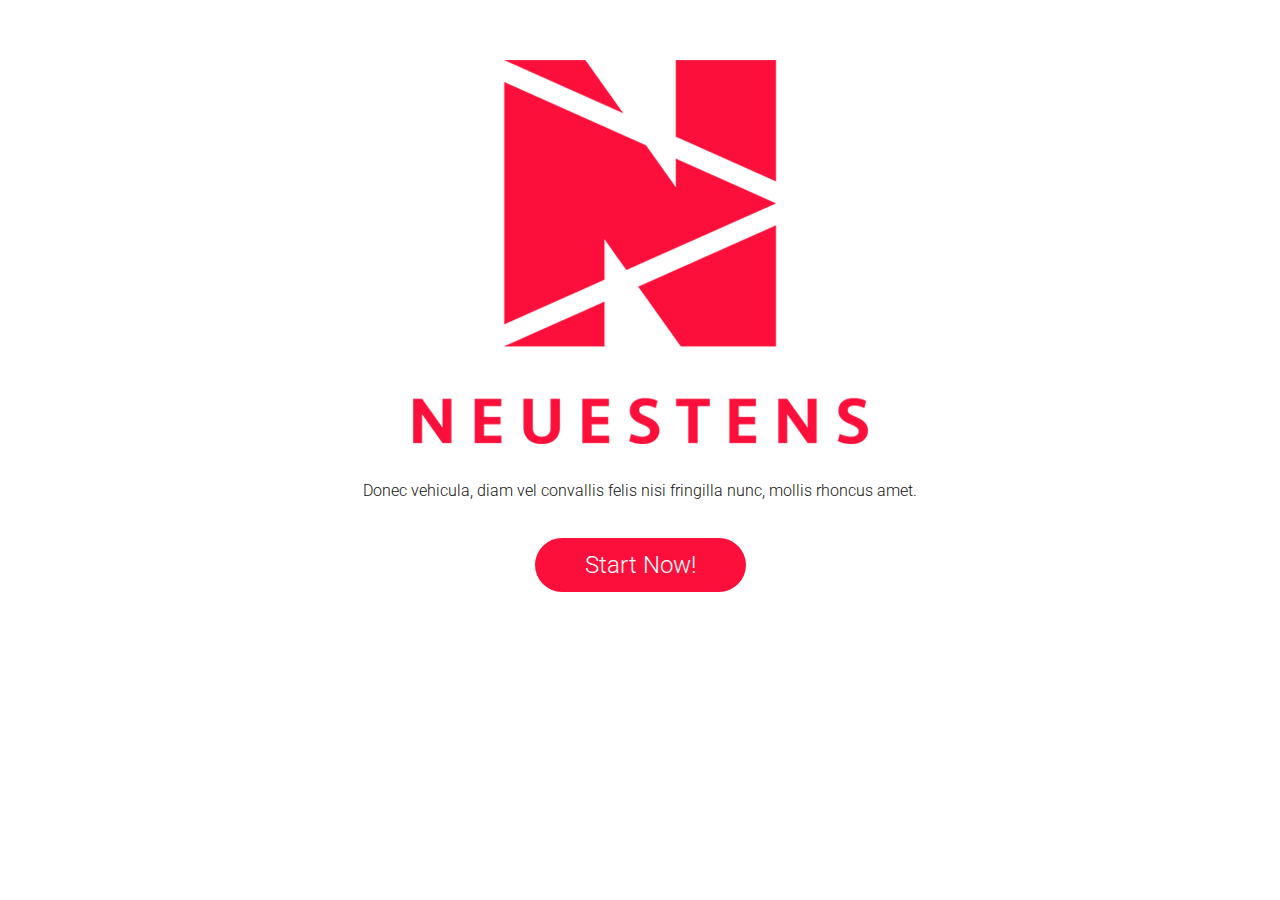
<file: index.html>
<!doctype html>
<html class="no-js" lang="">

<head>
    <meta charset="utf-8">
    <meta http-equiv="X-UA-Compatible" content="IE=edge,chrome=1">
    <title>Neuestens</title>
    <meta name="description" content="">
    <meta name="viewport" content="width=device-width, initial-scale=1">

    <script src="bower_components/jquery/dist/jquery.min.js"></script>
    <script src="bower_components/bootstrap-sass/assets/javascripts/bootstrap.min.js"></script>
    <script src="bower_components/wow/dist/wow.min.js"></script>
    <script src="assets/js/main.js"></script>

    <link href="https://fonts.googleapis.com/css?family=Roboto:300,300i,400,400i,700,700i" rel="stylesheet">
    <link rel="stylesheet" href="assets/css/main.css">
    <link href="https://fonts.googleapis.com/css?family=Merriweather:300,400,700|Roboto" rel="stylesheet">
</head>

<body>
    <!--[if lt IE 8]>
            <p class="browserupgrade">You are using an <strong>outdated</strong> browser. Please <a href="http://browsehappy.com/">upgrade your browser</a> to improve your experience.</p>
        <![endif]-->

<section id="landingpage">
    <div class="starting-page">
        <h1>NEUESTENS</h1>
        <img src="assets/images/logo.png" class="img-responsive">
        <p>Donec vehicula, diam vel convallis felis nisi fringilla nunc, mollis rhoncus amet.
        </p>
        <a href="home.html" class="button" href="#" role="button">Start Now!</a>
    </div>
</section>

 
</body>

</html>
</file>
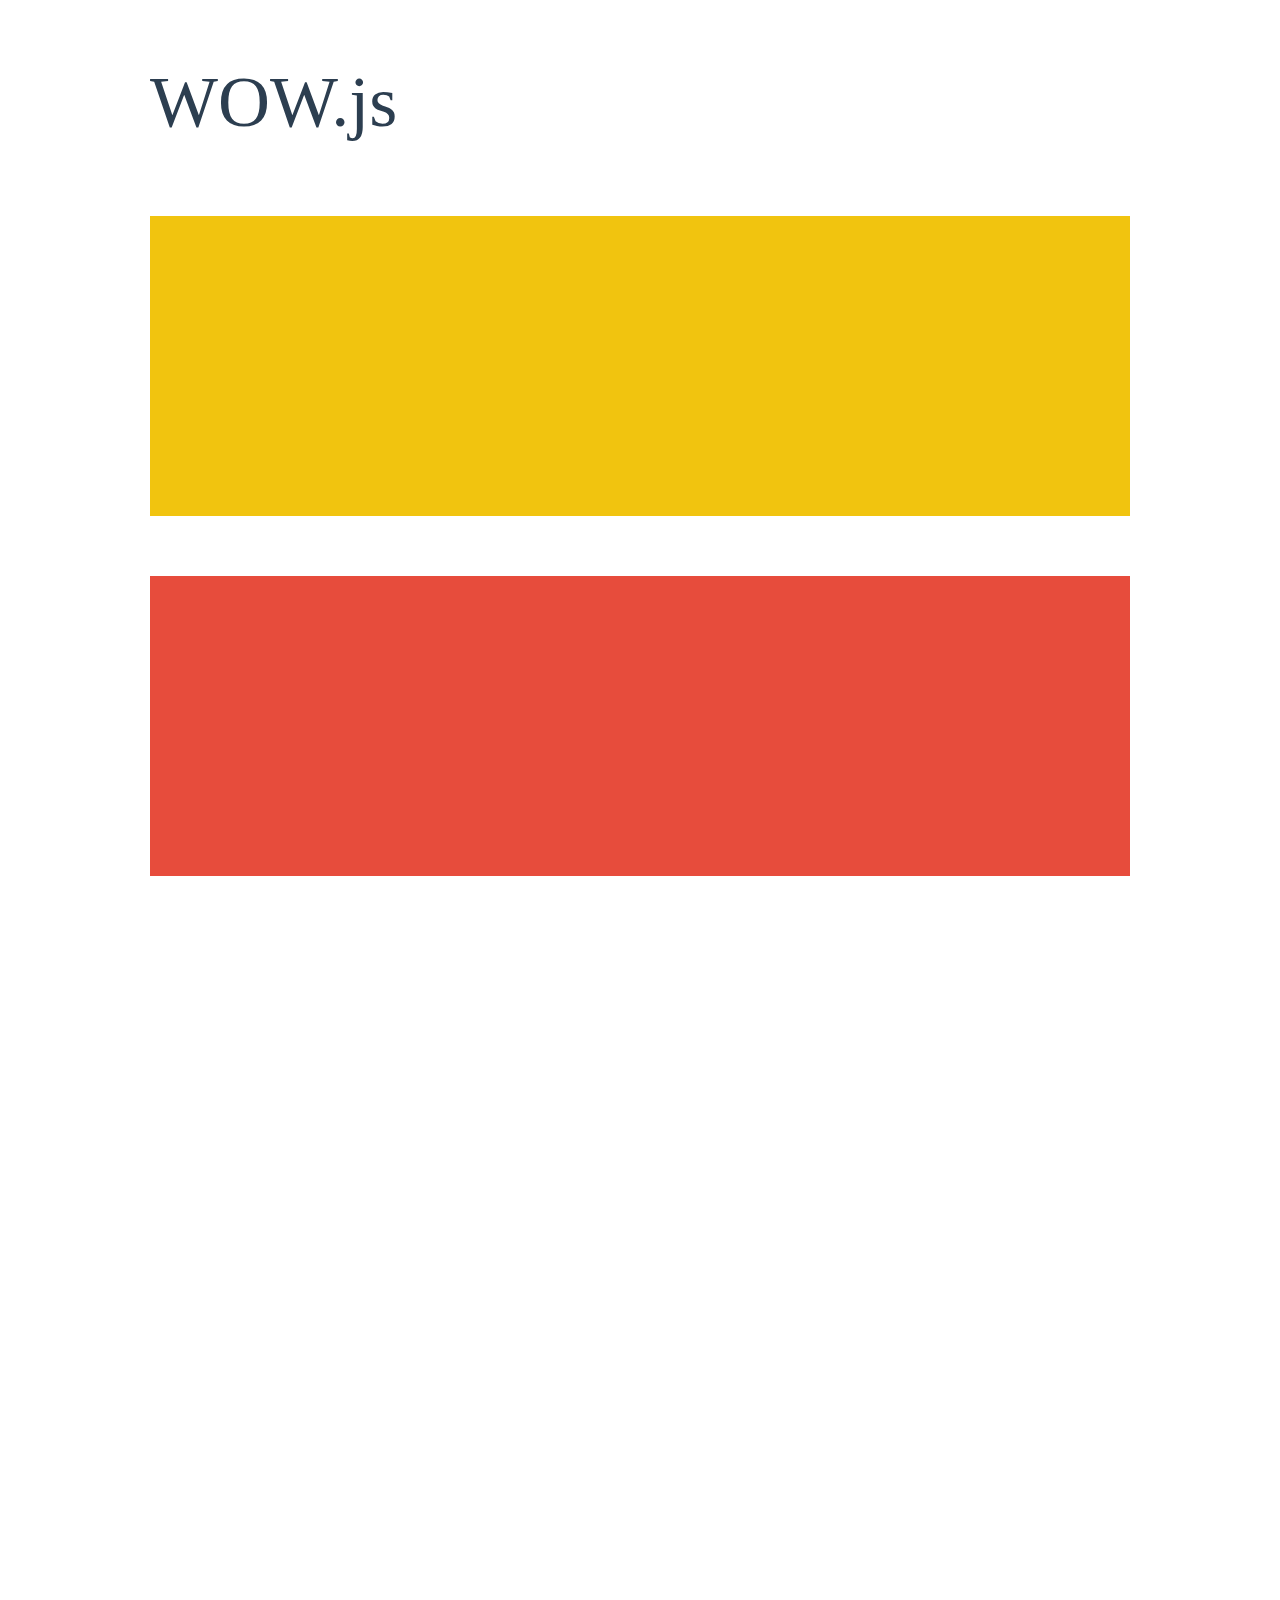
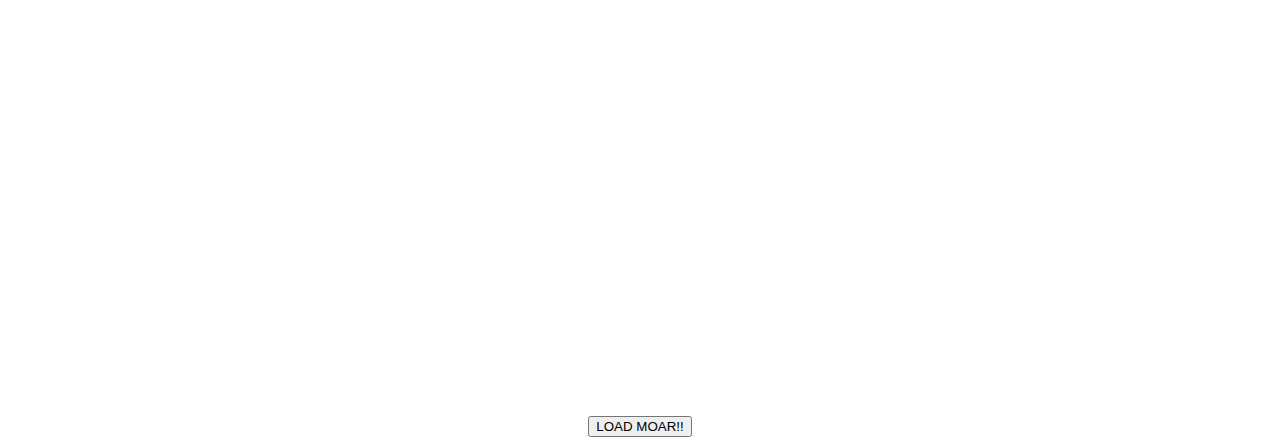
<file: bower_components/wow/demo.html>
<!doctype html>

<html lang="en">
<head>
  <meta charset="utf-8">
  <title>WOW</title>
  <link rel="stylesheet" href="css/libs/animate.css">
  <link rel="stylesheet" href="css/site.css">
  <style>
    .wow:first-child {
      visibility: hidden;
    }
  </style>
  <!--[if IE]>
    <script src="http://html5shiv.googlecode.com/svn/trunk/html5.js"></script>
  <![endif]-->
</head>

<body>
  <div id="container">
    <header>
      <h1>WOW.js</h1>
    </header>
    <div id="main">
      <section class="wow fadeInDown" style="background-color: #f1c40f;"></section>
      <section class="wow pulse" style="background-color: #e74c3c;" data-wow-iteration="infinite" data-wow-duration="1500ms"></section>
      <section class="section--purple wow slideInRight" data-wow-delay="2s"></section>
      <section class="section--blue wow bounceInLeft" data-wow-offset="300"></section>
      <section class="section--green wow slideInLeft" data-wow-duration="4s"></section>
      <button id="moar">LOAD MOAR!!</button>
    </div>
  </div>
  <script src="dist/wow.js"></script>
  <script>
    wow = new WOW(
      {
        animateClass: 'animated',
        offset:       100,
        callback:     function(box) {
          console.log("WOW: animating <" + box.tagName.toLowerCase() + ">")
        }
      }
    );
    wow.init();
    document.getElementById('moar').onclick = function() {
      var section = document.createElement('section');
      section.className = 'section--purple wow fadeInDown';
      this.parentNode.insertBefore(section, this);
    };
  </script>
</body>
</html>
</file>
<file: bower_components/wow/css/site.css>
h1 {
  font-size:     72px;
  line-height:   1.5;
  color: #2c3e50;
  font-weight:   100;
}

#container {
  width:  980px;
  margin: 0 auto;
}

section {
  height: 300px;
  margin: 60px 0;
}

.section--purple {
  background-color: #9b59b6;
}

.section--blue {
  background-color: #3498db;
}

.section--green {
  background-color: #2ecc71;
}

#main {
  text-align: center;
}

#more {
  margin: 20px auto 48px;
}
</file>
<file: assets/css/main.css>
@charset "UTF-8";
/**
 * Remove/comment the package/s that you do not use.
 */
/*! normalize.css v3.0.3 | MIT License | github.com/necolas/normalize.css */
@import url(../../bower_components/animate.css/animate.css);
html {
  font-family: sans-serif;
  -ms-text-size-adjust: 100%;
  -webkit-text-size-adjust: 100%; }

body {
  margin: 0; }

article,
aside,
details,
figcaption,
figure,
footer,
header,
hgroup,
main,
menu,
nav,
section,
summary {
  display: block; }

audio,
canvas,
progress,
video {
  display: inline-block;
  vertical-align: baseline; }

audio:not([controls]) {
  display: none;
  height: 0; }

[hidden],
template {
  display: none; }

a {
  background-color: transparent; }

a:active,
a:hover {
  outline: 0; }

abbr[title] {
  border-bottom: 1px dotted; }

b,
strong {
  font-weight: bold; }

dfn {
  font-style: italic; }

h1 {
  font-size: 2em;
  margin: 0.67em 0; }

mark {
  background: #ff0;
  color: #000; }

small {
  font-size: 80%; }

sub,
sup {
  font-size: 75%;
  line-height: 0;
  position: relative;
  vertical-align: baseline; }

sup {
  top: -0.5em; }

sub {
  bottom: -0.25em; }

img {
  border: 0; }

svg:not(:root) {
  overflow: hidden; }

figure {
  margin: 1em 40px; }

hr {
  box-sizing: content-box;
  height: 0; }

pre {
  overflow: auto; }

code,
kbd,
pre,
samp {
  font-family: monospace, monospace;
  font-size: 1em; }

button,
input,
optgroup,
select,
textarea {
  color: inherit;
  font: inherit;
  margin: 0; }

button {
  overflow: visible; }

button,
select {
  text-transform: none; }

button,
html input[type="button"],
input[type="reset"],
input[type="submit"] {
  -webkit-appearance: button;
  cursor: pointer; }

button[disabled],
html input[disabled] {
  cursor: default; }

button::-moz-focus-inner,
input::-moz-focus-inner {
  border: 0;
  padding: 0; }

input {
  line-height: normal; }

input[type="checkbox"],
input[type="radio"] {
  box-sizing: border-box;
  padding: 0; }

input[type="number"]::-webkit-inner-spin-button,
input[type="number"]::-webkit-outer-spin-button {
  height: auto; }

input[type="search"] {
  -webkit-appearance: textfield;
  box-sizing: content-box; }

input[type="search"]::-webkit-search-cancel-button,
input[type="search"]::-webkit-search-decoration {
  -webkit-appearance: none; }

fieldset {
  border: 1px solid #c0c0c0;
  margin: 0 2px;
  padding: 0.35em 0.625em 0.75em; }

legend {
  border: 0;
  padding: 0; }

textarea {
  overflow: auto; }

optgroup {
  font-weight: bold; }

table {
  border-collapse: collapse;
  border-spacing: 0; }

td,
th {
  padding: 0; }

/*! Source: https://github.com/h5bp/html5-boilerplate/blob/master/src/css/main.css */
@media print {
  *,
  *:before,
  *:after {
    background: transparent !important;
    color: #000 !important;
    box-shadow: none !important;
    text-shadow: none !important; }

  a,
  a:visited {
    text-decoration: underline; }

  a[href]:after {
    content: " (" attr(href) ")"; }

  abbr[title]:after {
    content: " (" attr(title) ")"; }

  a[href^="#"]:after,
  a[href^="javascript:"]:after {
    content: ""; }

  pre,
  blockquote {
    border: 1px solid #999;
    page-break-inside: avoid; }

  thead {
    display: table-header-group; }

  tr,
  img {
    page-break-inside: avoid; }

  img {
    max-width: 100% !important; }

  p,
  h2,
  h3 {
    orphans: 3;
    widows: 3; }

  h2,
  h3 {
    page-break-after: avoid; }

  .navbar {
    display: none; }

  .btn > .caret,
  .dropup > .btn > .caret {
    border-top-color: #000 !important; }

  .label {
    border: 1px solid #000; }

  .table {
    border-collapse: collapse !important; }
    .table td,
    .table th {
      background-color: #fff !important; }

  .table-bordered th,
  .table-bordered td {
    border: 1px solid #ddd !important; } }
@font-face {
  font-family: 'Glyphicons Halflings';
  src: url("../fonts/bootstrap/glyphicons-halflings-regular.eot");
  src: url("../fonts/bootstrap/glyphicons-halflings-regular.eot?#iefix") format("embedded-opentype"), url("../fonts/bootstrap/glyphicons-halflings-regular.woff2") format("woff2"), url("../fonts/bootstrap/glyphicons-halflings-regular.woff") format("woff"), url("../fonts/bootstrap/glyphicons-halflings-regular.ttf") format("truetype"), url("../fonts/bootstrap/glyphicons-halflings-regular.svg#glyphicons_halflingsregular") format("svg"); }
.glyphicon {
  position: relative;
  top: 1px;
  display: inline-block;
  font-family: 'Glyphicons Halflings';
  font-style: normal;
  font-weight: normal;
  line-height: 1;
  -webkit-font-smoothing: antialiased;
  -moz-osx-font-smoothing: grayscale; }

.glyphicon-asterisk:before {
  content: "\002a"; }

.glyphicon-plus:before {
  content: "\002b"; }

.glyphicon-euro:before,
.glyphicon-eur:before {
  content: "\20ac"; }

.glyphicon-minus:before {
  content: "\2212"; }

.glyphicon-cloud:before {
  content: "\2601"; }

.glyphicon-envelope:before {
  content: "\2709"; }

.glyphicon-pencil:before {
  content: "\270f"; }

.glyphicon-glass:before {
  content: "\e001"; }

.glyphicon-music:before {
  content: "\e002"; }

.glyphicon-search:before {
  content: "\e003"; }

.glyphicon-heart:before {
  content: "\e005"; }

.glyphicon-star:before {
  content: "\e006"; }

.glyphicon-star-empty:before {
  content: "\e007"; }

.glyphicon-user:before {
  content: "\e008"; }

.glyphicon-film:before {
  content: "\e009"; }

.glyphicon-th-large:before {
  content: "\e010"; }

.glyphicon-th:before {
  content: "\e011"; }

.glyphicon-th-list:before {
  content: "\e012"; }

.glyphicon-ok:before {
  content: "\e013"; }

.glyphicon-remove:before {
  content: "\e014"; }

.glyphicon-zoom-in:before {
  content: "\e015"; }

.glyphicon-zoom-out:before {
  content: "\e016"; }

.glyphicon-off:before {
  content: "\e017"; }

.glyphicon-signal:before {
  content: "\e018"; }

.glyphicon-cog:before {
  content: "\e019"; }

.glyphicon-trash:before {
  content: "\e020"; }

.glyphicon-home:before {
  content: "\e021"; }

.glyphicon-file:before {
  content: "\e022"; }

.glyphicon-time:before {
  content: "\e023"; }

.glyphicon-road:before {
  content: "\e024"; }

.glyphicon-download-alt:before {
  content: "\e025"; }

.glyphicon-download:before {
  content: "\e026"; }

.glyphicon-upload:before {
  content: "\e027"; }

.glyphicon-inbox:before {
  content: "\e028"; }

.glyphicon-play-circle:before {
  content: "\e029"; }

.glyphicon-repeat:before {
  content: "\e030"; }

.glyphicon-refresh:before {
  content: "\e031"; }

.glyphicon-list-alt:before {
  content: "\e032"; }

.glyphicon-lock:before {
  content: "\e033"; }

.glyphicon-flag:before {
  content: "\e034"; }

.glyphicon-headphones:before {
  content: "\e035"; }

.glyphicon-volume-off:before {
  content: "\e036"; }

.glyphicon-volume-down:before {
  content: "\e037"; }

.glyphicon-volume-up:before {
  content: "\e038"; }

.glyphicon-qrcode:before {
  content: "\e039"; }

.glyphicon-barcode:before {
  content: "\e040"; }

.glyphicon-tag:before {
  content: "\e041"; }

.glyphicon-tags:before {
  content: "\e042"; }

.glyphicon-book:before {
  content: "\e043"; }

.glyphicon-bookmark:before {
  content: "\e044"; }

.glyphicon-print:before {
  content: "\e045"; }

.glyphicon-camera:before {
  content: "\e046"; }

.glyphicon-font:before {
  content: "\e047"; }

.glyphicon-bold:before {
  content: "\e048"; }

.glyphicon-italic:before {
  content: "\e049"; }

.glyphicon-text-height:before {
  content: "\e050"; }

.glyphicon-text-width:before {
  content: "\e051"; }

.glyphicon-align-left:before {
  content: "\e052"; }

.glyphicon-align-center:before {
  content: "\e053"; }

.glyphicon-align-right:before {
  content: "\e054"; }

.glyphicon-align-justify:before {
  content: "\e055"; }

.glyphicon-list:before {
  content: "\e056"; }

.glyphicon-indent-left:before {
  content: "\e057"; }

.glyphicon-indent-right:before {
  content: "\e058"; }

.glyphicon-facetime-video:before {
  content: "\e059"; }

.glyphicon-picture:before {
  content: "\e060"; }

.glyphicon-map-marker:before {
  content: "\e062"; }

.glyphicon-adjust:before {
  content: "\e063"; }

.glyphicon-tint:before {
  content: "\e064"; }

.glyphicon-edit:before {
  content: "\e065"; }

.glyphicon-share:before {
  content: "\e066"; }

.glyphicon-check:before {
  content: "\e067"; }

.glyphicon-move:before {
  content: "\e068"; }

.glyphicon-step-backward:before {
  content: "\e069"; }

.glyphicon-fast-backward:before {
  content: "\e070"; }

.glyphicon-backward:before {
  content: "\e071"; }

.glyphicon-play:before {
  content: "\e072"; }

.glyphicon-pause:before {
  content: "\e073"; }

.glyphicon-stop:before {
  content: "\e074"; }

.glyphicon-forward:before {
  content: "\e075"; }

.glyphicon-fast-forward:before {
  content: "\e076"; }

.glyphicon-step-forward:before {
  content: "\e077"; }

.glyphicon-eject:before {
  content: "\e078"; }

.glyphicon-chevron-left:before {
  content: "\e079"; }

.glyphicon-chevron-right:before {
  content: "\e080"; }

.glyphicon-plus-sign:before {
  content: "\e081"; }

.glyphicon-minus-sign:before {
  content: "\e082"; }

.glyphicon-remove-sign:before {
  content: "\e083"; }

.glyphicon-ok-sign:before {
  content: "\e084"; }

.glyphicon-question-sign:before {
  content: "\e085"; }

.glyphicon-info-sign:before {
  content: "\e086"; }

.glyphicon-screenshot:before {
  content: "\e087"; }

.glyphicon-remove-circle:before {
  content: "\e088"; }

.glyphicon-ok-circle:before {
  content: "\e089"; }

.glyphicon-ban-circle:before {
  content: "\e090"; }

.glyphicon-arrow-left:before {
  content: "\e091"; }

.glyphicon-arrow-right:before {
  content: "\e092"; }

.glyphicon-arrow-up:before {
  content: "\e093"; }

.glyphicon-arrow-down:before {
  content: "\e094"; }

.glyphicon-share-alt:before {
  content: "\e095"; }

.glyphicon-resize-full:before {
  content: "\e096"; }

.glyphicon-resize-small:before {
  content: "\e097"; }

.glyphicon-exclamation-sign:before {
  content: "\e101"; }

.glyphicon-gift:before {
  content: "\e102"; }

.glyphicon-leaf:before {
  content: "\e103"; }

.glyphicon-fire:before {
  content: "\e104"; }

.glyphicon-eye-open:before {
  content: "\e105"; }

.glyphicon-eye-close:before {
  content: "\e106"; }

.glyphicon-warning-sign:before {
  content: "\e107"; }

.glyphicon-plane:before {
  content: "\e108"; }

.glyphicon-calendar:before {
  content: "\e109"; }

.glyphicon-random:before {
  content: "\e110"; }

.glyphicon-comment:before {
  content: "\e111"; }

.glyphicon-magnet:before {
  content: "\e112"; }

.glyphicon-chevron-up:before {
  content: "\e113"; }

.glyphicon-chevron-down:before {
  content: "\e114"; }

.glyphicon-retweet:before {
  content: "\e115"; }

.glyphicon-shopping-cart:before {
  content: "\e116"; }

.glyphicon-folder-close:before {
  content: "\e117"; }

.glyphicon-folder-open:before {
  content: "\e118"; }

.glyphicon-resize-vertical:before {
  content: "\e119"; }

.glyphicon-resize-horizontal:before {
  content: "\e120"; }

.glyphicon-hdd:before {
  content: "\e121"; }

.glyphicon-bullhorn:before {
  content: "\e122"; }

.glyphicon-bell:before {
  content: "\e123"; }

.glyphicon-certificate:before {
  content: "\e124"; }

.glyphicon-thumbs-up:before {
  content: "\e125"; }

.glyphicon-thumbs-down:before {
  content: "\e126"; }

.glyphicon-hand-right:before {
  content: "\e127"; }

.glyphicon-hand-left:before {
  content: "\e128"; }

.glyphicon-hand-up:before {
  content: "\e129"; }

.glyphicon-hand-down:before {
  content: "\e130"; }

.glyphicon-circle-arrow-right:before {
  content: "\e131"; }

.glyphicon-circle-arrow-left:before {
  content: "\e132"; }

.glyphicon-circle-arrow-up:before {
  content: "\e133"; }

.glyphicon-circle-arrow-down:before {
  content: "\e134"; }

.glyphicon-globe:before {
  content: "\e135"; }

.glyphicon-wrench:before {
  content: "\e136"; }

.glyphicon-tasks:before {
  content: "\e137"; }

.glyphicon-filter:before {
  content: "\e138"; }

.glyphicon-briefcase:before {
  content: "\e139"; }

.glyphicon-fullscreen:before {
  content: "\e140"; }

.glyphicon-dashboard:before {
  content: "\e141"; }

.glyphicon-paperclip:before {
  content: "\e142"; }

.glyphicon-heart-empty:before {
  content: "\e143"; }

.glyphicon-link:before {
  content: "\e144"; }

.glyphicon-phone:before {
  content: "\e145"; }

.glyphicon-pushpin:before {
  content: "\e146"; }

.glyphicon-usd:before {
  content: "\e148"; }

.glyphicon-gbp:before {
  content: "\e149"; }

.glyphicon-sort:before {
  content: "\e150"; }

.glyphicon-sort-by-alphabet:before {
  content: "\e151"; }

.glyphicon-sort-by-alphabet-alt:before {
  content: "\e152"; }

.glyphicon-sort-by-order:before {
  content: "\e153"; }

.glyphicon-sort-by-order-alt:before {
  content: "\e154"; }

.glyphicon-sort-by-attributes:before {
  content: "\e155"; }

.glyphicon-sort-by-attributes-alt:before {
  content: "\e156"; }

.glyphicon-unchecked:before {
  content: "\e157"; }

.glyphicon-expand:before {
  content: "\e158"; }

.glyphicon-collapse-down:before {
  content: "\e159"; }

.glyphicon-collapse-up:before {
  content: "\e160"; }

.glyphicon-log-in:before {
  content: "\e161"; }

.glyphicon-flash:before {
  content: "\e162"; }

.glyphicon-log-out:before {
  content: "\e163"; }

.glyphicon-new-window:before {
  content: "\e164"; }

.glyphicon-record:before {
  content: "\e165"; }

.glyphicon-save:before {
  content: "\e166"; }

.glyphicon-open:before {
  content: "\e167"; }

.glyphicon-saved:before {
  content: "\e168"; }

.glyphicon-import:before {
  content: "\e169"; }

.glyphicon-export:before {
  content: "\e170"; }

.glyphicon-send:before {
  content: "\e171"; }

.glyphicon-floppy-disk:before {
  content: "\e172"; }

.glyphicon-floppy-saved:before {
  content: "\e173"; }

.glyphicon-floppy-remove:before {
  content: "\e174"; }

.glyphicon-floppy-save:before {
  content: "\e175"; }

.glyphicon-floppy-open:before {
  content: "\e176"; }

.glyphicon-credit-card:before {
  content: "\e177"; }

.glyphicon-transfer:before {
  content: "\e178"; }

.glyphicon-cutlery:before {
  content: "\e179"; }

.glyphicon-header:before {
  content: "\e180"; }

.glyphicon-compressed:before {
  content: "\e181"; }

.glyphicon-earphone:before {
  content: "\e182"; }

.glyphicon-phone-alt:before {
  content: "\e183"; }

.glyphicon-tower:before {
  content: "\e184"; }

.glyphicon-stats:before {
  content: "\e185"; }

.glyphicon-sd-video:before {
  content: "\e186"; }

.glyphicon-hd-video:before {
  content: "\e187"; }

.glyphicon-subtitles:before {
  content: "\e188"; }

.glyphicon-sound-stereo:before {
  content: "\e189"; }

.glyphicon-sound-dolby:before {
  content: "\e190"; }

.glyphicon-sound-5-1:before {
  content: "\e191"; }

.glyphicon-sound-6-1:before {
  content: "\e192"; }

.glyphicon-sound-7-1:before {
  content: "\e193"; }

.glyphicon-copyright-mark:before {
  content: "\e194"; }

.glyphicon-registration-mark:before {
  content: "\e195"; }

.glyphicon-cloud-download:before {
  content: "\e197"; }

.glyphicon-cloud-upload:before {
  content: "\e198"; }

.glyphicon-tree-conifer:before {
  content: "\e199"; }

.glyphicon-tree-deciduous:before {
  content: "\e200"; }

.glyphicon-cd:before {
  content: "\e201"; }

.glyphicon-save-file:before {
  content: "\e202"; }

.glyphicon-open-file:before {
  content: "\e203"; }

.glyphicon-level-up:before {
  content: "\e204"; }

.glyphicon-copy:before {
  content: "\e205"; }

.glyphicon-paste:before {
  content: "\e206"; }

.glyphicon-alert:before {
  content: "\e209"; }

.glyphicon-equalizer:before {
  content: "\e210"; }

.glyphicon-king:before {
  content: "\e211"; }

.glyphicon-queen:before {
  content: "\e212"; }

.glyphicon-pawn:before {
  content: "\e213"; }

.glyphicon-bishop:before {
  content: "\e214"; }

.glyphicon-knight:before {
  content: "\e215"; }

.glyphicon-baby-formula:before {
  content: "\e216"; }

.glyphicon-tent:before {
  content: "\26fa"; }

.glyphicon-blackboard:before {
  content: "\e218"; }

.glyphicon-bed:before {
  content: "\e219"; }

.glyphicon-apple:before {
  content: "\f8ff"; }

.glyphicon-erase:before {
  content: "\e221"; }

.glyphicon-hourglass:before {
  content: "\231b"; }

.glyphicon-lamp:before {
  content: "\e223"; }

.glyphicon-duplicate:before {
  content: "\e224"; }

.glyphicon-piggy-bank:before {
  content: "\e225"; }

.glyphicon-scissors:before {
  content: "\e226"; }

.glyphicon-bitcoin:before {
  content: "\e227"; }

.glyphicon-btc:before {
  content: "\e227"; }

.glyphicon-xbt:before {
  content: "\e227"; }

.glyphicon-yen:before {
  content: "\00a5"; }

.glyphicon-jpy:before {
  content: "\00a5"; }

.glyphicon-ruble:before {
  content: "\20bd"; }

.glyphicon-rub:before {
  content: "\20bd"; }

.glyphicon-scale:before {
  content: "\e230"; }

.glyphicon-ice-lolly:before {
  content: "\e231"; }

.glyphicon-ice-lolly-tasted:before {
  content: "\e232"; }

.glyphicon-education:before {
  content: "\e233"; }

.glyphicon-option-horizontal:before {
  content: "\e234"; }

.glyphicon-option-vertical:before {
  content: "\e235"; }

.glyphicon-menu-hamburger:before {
  content: "\e236"; }

.glyphicon-modal-window:before {
  content: "\e237"; }

.glyphicon-oil:before {
  content: "\e238"; }

.glyphicon-grain:before {
  content: "\e239"; }

.glyphicon-sunglasses:before {
  content: "\e240"; }

.glyphicon-text-size:before {
  content: "\e241"; }

.glyphicon-text-color:before {
  content: "\e242"; }

.glyphicon-text-background:before {
  content: "\e243"; }

.glyphicon-object-align-top:before {
  content: "\e244"; }

.glyphicon-object-align-bottom:before {
  content: "\e245"; }

.glyphicon-object-align-horizontal:before {
  content: "\e246"; }

.glyphicon-object-align-left:before {
  content: "\e247"; }

.glyphicon-object-align-vertical:before {
  content: "\e248"; }

.glyphicon-object-align-right:before {
  content: "\e249"; }

.glyphicon-triangle-right:before {
  content: "\e250"; }

.glyphicon-triangle-left:before {
  content: "\e251"; }

.glyphicon-triangle-bottom:before {
  content: "\e252"; }

.glyphicon-triangle-top:before {
  content: "\e253"; }

.glyphicon-console:before {
  content: "\e254"; }

.glyphicon-superscript:before {
  content: "\e255"; }

.glyphicon-subscript:before {
  content: "\e256"; }

.glyphicon-menu-left:before {
  content: "\e257"; }

.glyphicon-menu-right:before {
  content: "\e258"; }

.glyphicon-menu-down:before {
  content: "\e259"; }

.glyphicon-menu-up:before {
  content: "\e260"; }

* {
  -webkit-box-sizing: border-box;
  -moz-box-sizing: border-box;
  box-sizing: border-box; }

*:before,
*:after {
  -webkit-box-sizing: border-box;
  -moz-box-sizing: border-box;
  box-sizing: border-box; }

html {
  font-size: 10px;
  -webkit-tap-highlight-color: transparent; }

body {
  font-family: "Helvetica Neue", Helvetica, Arial, sans-serif;
  font-size: 14px;
  line-height: 1.42857;
  color: #333333;
  background-color: #fff; }

input,
button,
select,
textarea {
  font-family: inherit;
  font-size: inherit;
  line-height: inherit; }

a {
  color: #337ab7;
  text-decoration: none; }
  a:hover, a:focus {
    color: #23527c;
    text-decoration: underline; }
  a:focus {
    outline: 5px auto -webkit-focus-ring-color;
    outline-offset: -2px; }

figure {
  margin: 0; }

img {
  vertical-align: middle; }

.img-responsive {
  display: block;
  max-width: 100%;
  height: auto; }

.img-rounded {
  border-radius: 6px; }

.img-thumbnail {
  padding: 4px;
  line-height: 1.42857;
  background-color: #fff;
  border: 1px solid #ddd;
  border-radius: 4px;
  -webkit-transition: all 0.2s ease-in-out;
  -o-transition: all 0.2s ease-in-out;
  transition: all 0.2s ease-in-out;
  display: inline-block;
  max-width: 100%;
  height: auto; }

.img-circle {
  border-radius: 50%; }

hr {
  margin-top: 20px;
  margin-bottom: 20px;
  border: 0;
  border-top: 1px solid #eeeeee; }

.sr-only {
  position: absolute;
  width: 1px;
  height: 1px;
  margin: -1px;
  padding: 0;
  overflow: hidden;
  clip: rect(0, 0, 0, 0);
  border: 0; }

.sr-only-focusable:active, .sr-only-focusable:focus {
  position: static;
  width: auto;
  height: auto;
  margin: 0;
  overflow: visible;
  clip: auto; }

[role="button"] {
  cursor: pointer; }

h1, h2, h3, h4, h5, h6,
.h1, .h2, .h3, .h4, .h5, .h6 {
  font-family: inherit;
  font-weight: 500;
  line-height: 1.1;
  color: inherit; }
  h1 small,
  h1 .small, h2 small,
  h2 .small, h3 small,
  h3 .small, h4 small,
  h4 .small, h5 small,
  h5 .small, h6 small,
  h6 .small,
  .h1 small,
  .h1 .small, .h2 small,
  .h2 .small, .h3 small,
  .h3 .small, .h4 small,
  .h4 .small, .h5 small,
  .h5 .small, .h6 small,
  .h6 .small {
    font-weight: normal;
    line-height: 1;
    color: #777777; }

h1, .h1,
h2, .h2,
h3, .h3 {
  margin-top: 20px;
  margin-bottom: 10px; }
  h1 small,
  h1 .small, .h1 small,
  .h1 .small,
  h2 small,
  h2 .small, .h2 small,
  .h2 .small,
  h3 small,
  h3 .small, .h3 small,
  .h3 .small {
    font-size: 65%; }

h4, .h4,
h5, .h5,
h6, .h6 {
  margin-top: 10px;
  margin-bottom: 10px; }
  h4 small,
  h4 .small, .h4 small,
  .h4 .small,
  h5 small,
  h5 .small, .h5 small,
  .h5 .small,
  h6 small,
  h6 .small, .h6 small,
  .h6 .small {
    font-size: 75%; }

h1, .h1 {
  font-size: 36px; }

h2, .h2 {
  font-size: 30px; }

h3, .h3 {
  font-size: 24px; }

h4, .h4 {
  font-size: 18px; }

h5, .h5 {
  font-size: 14px; }

h6, .h6 {
  font-size: 12px; }

p {
  margin: 0 0 10px; }

.lead {
  margin-bottom: 20px;
  font-size: 16px;
  font-weight: 300;
  line-height: 1.4; }
  @media (min-width: 768px) {
    .lead {
      font-size: 21px; } }

small,
.small {
  font-size: 85%; }

mark,
.mark {
  background-color: #fcf8e3;
  padding: .2em; }

.text-left {
  text-align: left; }

.text-right {
  text-align: right; }

.text-center {
  text-align: center; }

.text-justify {
  text-align: justify; }

.text-nowrap {
  white-space: nowrap; }

.text-lowercase {
  text-transform: lowercase; }

.text-uppercase, .initialism {
  text-transform: uppercase; }

.text-capitalize {
  text-transform: capitalize; }

.text-muted {
  color: #777777; }

.text-primary {
  color: #337ab7; }

a.text-primary:hover,
a.text-primary:focus {
  color: #286090; }

.text-success {
  color: #3c763d; }

a.text-success:hover,
a.text-success:focus {
  color: #2b542c; }

.text-info {
  color: #31708f; }

a.text-info:hover,
a.text-info:focus {
  color: #245269; }

.text-warning {
  color: #8a6d3b; }

a.text-warning:hover,
a.text-warning:focus {
  color: #66512c; }

.text-danger {
  color: #a94442; }

a.text-danger:hover,
a.text-danger:focus {
  color: #843534; }

.bg-primary {
  color: #fff; }

.bg-primary {
  background-color: #337ab7; }

a.bg-primary:hover,
a.bg-primary:focus {
  background-color: #286090; }

.bg-success {
  background-color: #dff0d8; }

a.bg-success:hover,
a.bg-success:focus {
  background-color: #c1e2b3; }

.bg-info {
  background-color: #d9edf7; }

a.bg-info:hover,
a.bg-info:focus {
  background-color: #afd9ee; }

.bg-warning {
  background-color: #fcf8e3; }

a.bg-warning:hover,
a.bg-warning:focus {
  background-color: #f7ecb5; }

.bg-danger {
  background-color: #f2dede; }

a.bg-danger:hover,
a.bg-danger:focus {
  background-color: #e4b9b9; }

.page-header {
  padding-bottom: 9px;
  margin: 40px 0 20px;
  border-bottom: 1px solid #eeeeee; }

ul,
ol {
  margin-top: 0;
  margin-bottom: 10px; }
  ul ul,
  ul ol,
  ol ul,
  ol ol {
    margin-bottom: 0; }

.list-unstyled {
  padding-left: 0;
  list-style: none; }

.list-inline {
  padding-left: 0;
  list-style: none;
  margin-left: -5px; }
  .list-inline > li {
    display: inline-block;
    padding-left: 5px;
    padding-right: 5px; }

dl {
  margin-top: 0;
  margin-bottom: 20px; }

dt,
dd {
  line-height: 1.42857; }

dt {
  font-weight: bold; }

dd {
  margin-left: 0; }

.dl-horizontal dd:before, .dl-horizontal dd:after {
  content: " ";
  display: table; }
.dl-horizontal dd:after {
  clear: both; }
@media (min-width: 768px) {
  .dl-horizontal dt {
    float: left;
    width: 160px;
    clear: left;
    text-align: right;
    overflow: hidden;
    text-overflow: ellipsis;
    white-space: nowrap; }
  .dl-horizontal dd {
    margin-left: 180px; } }

abbr[title],
abbr[data-original-title] {
  cursor: help;
  border-bottom: 1px dotted #777777; }

.initialism {
  font-size: 90%; }

blockquote {
  padding: 10px 20px;
  margin: 0 0 20px;
  font-size: 17.5px;
  border-left: 5px solid #eeeeee; }
  blockquote p:last-child,
  blockquote ul:last-child,
  blockquote ol:last-child {
    margin-bottom: 0; }
  blockquote footer,
  blockquote small,
  blockquote .small {
    display: block;
    font-size: 80%;
    line-height: 1.42857;
    color: #777777; }
    blockquote footer:before,
    blockquote small:before,
    blockquote .small:before {
      content: '\2014 \00A0'; }

.blockquote-reverse,
blockquote.pull-right {
  padding-right: 15px;
  padding-left: 0;
  border-right: 5px solid #eeeeee;
  border-left: 0;
  text-align: right; }
  .blockquote-reverse footer:before,
  .blockquote-reverse small:before,
  .blockquote-reverse .small:before,
  blockquote.pull-right footer:before,
  blockquote.pull-right small:before,
  blockquote.pull-right .small:before {
    content: ''; }
  .blockquote-reverse footer:after,
  .blockquote-reverse small:after,
  .blockquote-reverse .small:after,
  blockquote.pull-right footer:after,
  blockquote.pull-right small:after,
  blockquote.pull-right .small:after {
    content: '\00A0 \2014'; }

address {
  margin-bottom: 20px;
  font-style: normal;
  line-height: 1.42857; }

code,
kbd,
pre,
samp {
  font-family: Menlo, Monaco, Consolas, "Courier New", monospace; }

code {
  padding: 2px 4px;
  font-size: 90%;
  color: #c7254e;
  background-color: #f9f2f4;
  border-radius: 4px; }

kbd {
  padding: 2px 4px;
  font-size: 90%;
  color: #fff;
  background-color: #333;
  border-radius: 3px;
  box-shadow: inset 0 -1px 0 rgba(0, 0, 0, 0.25); }
  kbd kbd {
    padding: 0;
    font-size: 100%;
    font-weight: bold;
    box-shadow: none; }

pre {
  display: block;
  padding: 9.5px;
  margin: 0 0 10px;
  font-size: 13px;
  line-height: 1.42857;
  word-break: break-all;
  word-wrap: break-word;
  color: #333333;
  background-color: #f5f5f5;
  border: 1px solid #ccc;
  border-radius: 4px; }
  pre code {
    padding: 0;
    font-size: inherit;
    color: inherit;
    white-space: pre-wrap;
    background-color: transparent;
    border-radius: 0; }

.pre-scrollable {
  max-height: 340px;
  overflow-y: scroll; }

.container {
  margin-right: auto;
  margin-left: auto;
  padding-left: 15px;
  padding-right: 15px; }
  .container:before, .container:after {
    content: " ";
    display: table; }
  .container:after {
    clear: both; }
  @media (min-width: 768px) {
    .container {
      width: 750px; } }
  @media (min-width: 992px) {
    .container {
      width: 970px; } }
  @media (min-width: 1200px) {
    .container {
      width: 1170px; } }

.container-fluid {
  margin-right: auto;
  margin-left: auto;
  padding-left: 15px;
  padding-right: 15px; }
  .container-fluid:before, .container-fluid:after {
    content: " ";
    display: table; }
  .container-fluid:after {
    clear: both; }

.row {
  margin-left: -15px;
  margin-right: -15px; }
  .row:before, .row:after {
    content: " ";
    display: table; }
  .row:after {
    clear: both; }

.col-xs-1, .col-sm-1, .col-md-1, .col-lg-1, .col-xs-2, .col-sm-2, .col-md-2, .col-lg-2, .col-xs-3, .col-sm-3, .col-md-3, .col-lg-3, .col-xs-4, .col-sm-4, .col-md-4, .col-lg-4, .col-xs-5, .col-sm-5, .col-md-5, .col-lg-5, .col-xs-6, .col-sm-6, .col-md-6, .col-lg-6, .col-xs-7, .col-sm-7, .col-md-7, .col-lg-7, .col-xs-8, .col-sm-8, .col-md-8, .col-lg-8, .col-xs-9, .col-sm-9, .col-md-9, .col-lg-9, .col-xs-10, .col-sm-10, .col-md-10, .col-lg-10, .col-xs-11, .col-sm-11, .col-md-11, .col-lg-11, .col-xs-12, .col-sm-12, .col-md-12, .col-lg-12 {
  position: relative;
  min-height: 1px;
  padding-left: 15px;
  padding-right: 15px; }

.col-xs-1, .col-xs-2, .col-xs-3, .col-xs-4, .col-xs-5, .col-xs-6, .col-xs-7, .col-xs-8, .col-xs-9, .col-xs-10, .col-xs-11, .col-xs-12 {
  float: left; }

.col-xs-1 {
  width: 8.33333%; }

.col-xs-2 {
  width: 16.66667%; }

.col-xs-3 {
  width: 25%; }

.col-xs-4 {
  width: 33.33333%; }

.col-xs-5 {
  width: 41.66667%; }

.col-xs-6 {
  width: 50%; }

.col-xs-7 {
  width: 58.33333%; }

.col-xs-8 {
  width: 66.66667%; }

.col-xs-9 {
  width: 75%; }

.col-xs-10 {
  width: 83.33333%; }

.col-xs-11 {
  width: 91.66667%; }

.col-xs-12 {
  width: 100%; }

.col-xs-pull-0 {
  right: auto; }

.col-xs-pull-1 {
  right: 8.33333%; }

.col-xs-pull-2 {
  right: 16.66667%; }

.col-xs-pull-3 {
  right: 25%; }

.col-xs-pull-4 {
  right: 33.33333%; }

.col-xs-pull-5 {
  right: 41.66667%; }

.col-xs-pull-6 {
  right: 50%; }

.col-xs-pull-7 {
  right: 58.33333%; }

.col-xs-pull-8 {
  right: 66.66667%; }

.col-xs-pull-9 {
  right: 75%; }

.col-xs-pull-10 {
  right: 83.33333%; }

.col-xs-pull-11 {
  right: 91.66667%; }

.col-xs-pull-12 {
  right: 100%; }

.col-xs-push-0 {
  left: auto; }

.col-xs-push-1 {
  left: 8.33333%; }

.col-xs-push-2 {
  left: 16.66667%; }

.col-xs-push-3 {
  left: 25%; }

.col-xs-push-4 {
  left: 33.33333%; }

.col-xs-push-5 {
  left: 41.66667%; }

.col-xs-push-6 {
  left: 50%; }

.col-xs-push-7 {
  left: 58.33333%; }

.col-xs-push-8 {
  left: 66.66667%; }

.col-xs-push-9 {
  left: 75%; }

.col-xs-push-10 {
  left: 83.33333%; }

.col-xs-push-11 {
  left: 91.66667%; }

.col-xs-push-12 {
  left: 100%; }

.col-xs-offset-0 {
  margin-left: 0%; }

.col-xs-offset-1 {
  margin-left: 8.33333%; }

.col-xs-offset-2 {
  margin-left: 16.66667%; }

.col-xs-offset-3 {
  margin-left: 25%; }

.col-xs-offset-4 {
  margin-left: 33.33333%; }

.col-xs-offset-5 {
  margin-left: 41.66667%; }

.col-xs-offset-6 {
  margin-left: 50%; }

.col-xs-offset-7 {
  margin-left: 58.33333%; }

.col-xs-offset-8 {
  margin-left: 66.66667%; }

.col-xs-offset-9 {
  margin-left: 75%; }

.col-xs-offset-10 {
  margin-left: 83.33333%; }

.col-xs-offset-11 {
  margin-left: 91.66667%; }

.col-xs-offset-12 {
  margin-left: 100%; }

@media (min-width: 768px) {
  .col-sm-1, .col-sm-2, .col-sm-3, .col-sm-4, .col-sm-5, .col-sm-6, .col-sm-7, .col-sm-8, .col-sm-9, .col-sm-10, .col-sm-11, .col-sm-12 {
    float: left; }

  .col-sm-1 {
    width: 8.33333%; }

  .col-sm-2 {
    width: 16.66667%; }

  .col-sm-3 {
    width: 25%; }

  .col-sm-4 {
    width: 33.33333%; }

  .col-sm-5 {
    width: 41.66667%; }

  .col-sm-6 {
    width: 50%; }

  .col-sm-7 {
    width: 58.33333%; }

  .col-sm-8 {
    width: 66.66667%; }

  .col-sm-9 {
    width: 75%; }

  .col-sm-10 {
    width: 83.33333%; }

  .col-sm-11 {
    width: 91.66667%; }

  .col-sm-12 {
    width: 100%; }

  .col-sm-pull-0 {
    right: auto; }

  .col-sm-pull-1 {
    right: 8.33333%; }

  .col-sm-pull-2 {
    right: 16.66667%; }

  .col-sm-pull-3 {
    right: 25%; }

  .col-sm-pull-4 {
    right: 33.33333%; }

  .col-sm-pull-5 {
    right: 41.66667%; }

  .col-sm-pull-6 {
    right: 50%; }

  .col-sm-pull-7 {
    right: 58.33333%; }

  .col-sm-pull-8 {
    right: 66.66667%; }

  .col-sm-pull-9 {
    right: 75%; }

  .col-sm-pull-10 {
    right: 83.33333%; }

  .col-sm-pull-11 {
    right: 91.66667%; }

  .col-sm-pull-12 {
    right: 100%; }

  .col-sm-push-0 {
    left: auto; }

  .col-sm-push-1 {
    left: 8.33333%; }

  .col-sm-push-2 {
    left: 16.66667%; }

  .col-sm-push-3 {
    left: 25%; }

  .col-sm-push-4 {
    left: 33.33333%; }

  .col-sm-push-5 {
    left: 41.66667%; }

  .col-sm-push-6 {
    left: 50%; }

  .col-sm-push-7 {
    left: 58.33333%; }

  .col-sm-push-8 {
    left: 66.66667%; }

  .col-sm-push-9 {
    left: 75%; }

  .col-sm-push-10 {
    left: 83.33333%; }

  .col-sm-push-11 {
    left: 91.66667%; }

  .col-sm-push-12 {
    left: 100%; }

  .col-sm-offset-0 {
    margin-left: 0%; }

  .col-sm-offset-1 {
    margin-left: 8.33333%; }

  .col-sm-offset-2 {
    margin-left: 16.66667%; }

  .col-sm-offset-3 {
    margin-left: 25%; }

  .col-sm-offset-4 {
    margin-left: 33.33333%; }

  .col-sm-offset-5 {
    margin-left: 41.66667%; }

  .col-sm-offset-6 {
    margin-left: 50%; }

  .col-sm-offset-7 {
    margin-left: 58.33333%; }

  .col-sm-offset-8 {
    margin-left: 66.66667%; }

  .col-sm-offset-9 {
    margin-left: 75%; }

  .col-sm-offset-10 {
    margin-left: 83.33333%; }

  .col-sm-offset-11 {
    margin-left: 91.66667%; }

  .col-sm-offset-12 {
    margin-left: 100%; } }
@media (min-width: 992px) {
  .col-md-1, .col-md-2, .col-md-3, .col-md-4, .col-md-5, .col-md-6, .col-md-7, .col-md-8, .col-md-9, .col-md-10, .col-md-11, .col-md-12 {
    float: left; }

  .col-md-1 {
    width: 8.33333%; }

  .col-md-2 {
    width: 16.66667%; }

  .col-md-3 {
    width: 25%; }

  .col-md-4 {
    width: 33.33333%; }

  .col-md-5 {
    width: 41.66667%; }

  .col-md-6 {
    width: 50%; }

  .col-md-7 {
    width: 58.33333%; }

  .col-md-8 {
    width: 66.66667%; }

  .col-md-9 {
    width: 75%; }

  .col-md-10 {
    width: 83.33333%; }

  .col-md-11 {
    width: 91.66667%; }

  .col-md-12 {
    width: 100%; }

  .col-md-pull-0 {
    right: auto; }

  .col-md-pull-1 {
    right: 8.33333%; }

  .col-md-pull-2 {
    right: 16.66667%; }

  .col-md-pull-3 {
    right: 25%; }

  .col-md-pull-4 {
    right: 33.33333%; }

  .col-md-pull-5 {
    right: 41.66667%; }

  .col-md-pull-6 {
    right: 50%; }

  .col-md-pull-7 {
    right: 58.33333%; }

  .col-md-pull-8 {
    right: 66.66667%; }

  .col-md-pull-9 {
    right: 75%; }

  .col-md-pull-10 {
    right: 83.33333%; }

  .col-md-pull-11 {
    right: 91.66667%; }

  .col-md-pull-12 {
    right: 100%; }

  .col-md-push-0 {
    left: auto; }

  .col-md-push-1 {
    left: 8.33333%; }

  .col-md-push-2 {
    left: 16.66667%; }

  .col-md-push-3 {
    left: 25%; }

  .col-md-push-4 {
    left: 33.33333%; }

  .col-md-push-5 {
    left: 41.66667%; }

  .col-md-push-6 {
    left: 50%; }

  .col-md-push-7 {
    left: 58.33333%; }

  .col-md-push-8 {
    left: 66.66667%; }

  .col-md-push-9 {
    left: 75%; }

  .col-md-push-10 {
    left: 83.33333%; }

  .col-md-push-11 {
    left: 91.66667%; }

  .col-md-push-12 {
    left: 100%; }

  .col-md-offset-0 {
    margin-left: 0%; }

  .col-md-offset-1 {
    margin-left: 8.33333%; }

  .col-md-offset-2 {
    margin-left: 16.66667%; }

  .col-md-offset-3 {
    margin-left: 25%; }

  .col-md-offset-4 {
    margin-left: 33.33333%; }

  .col-md-offset-5 {
    margin-left: 41.66667%; }

  .col-md-offset-6 {
    margin-left: 50%; }

  .col-md-offset-7 {
    margin-left: 58.33333%; }

  .col-md-offset-8 {
    margin-left: 66.66667%; }

  .col-md-offset-9 {
    margin-left: 75%; }

  .col-md-offset-10 {
    margin-left: 83.33333%; }

  .col-md-offset-11 {
    margin-left: 91.66667%; }

  .col-md-offset-12 {
    margin-left: 100%; } }
@media (min-width: 1200px) {
  .col-lg-1, .col-lg-2, .col-lg-3, .col-lg-4, .col-lg-5, .col-lg-6, .col-lg-7, .col-lg-8, .col-lg-9, .col-lg-10, .col-lg-11, .col-lg-12 {
    float: left; }

  .col-lg-1 {
    width: 8.33333%; }

  .col-lg-2 {
    width: 16.66667%; }

  .col-lg-3 {
    width: 25%; }

  .col-lg-4 {
    width: 33.33333%; }

  .col-lg-5 {
    width: 41.66667%; }

  .col-lg-6 {
    width: 50%; }

  .col-lg-7 {
    width: 58.33333%; }

  .col-lg-8 {
    width: 66.66667%; }

  .col-lg-9 {
    width: 75%; }

  .col-lg-10 {
    width: 83.33333%; }

  .col-lg-11 {
    width: 91.66667%; }

  .col-lg-12 {
    width: 100%; }

  .col-lg-pull-0 {
    right: auto; }

  .col-lg-pull-1 {
    right: 8.33333%; }

  .col-lg-pull-2 {
    right: 16.66667%; }

  .col-lg-pull-3 {
    right: 25%; }

  .col-lg-pull-4 {
    right: 33.33333%; }

  .col-lg-pull-5 {
    right: 41.66667%; }

  .col-lg-pull-6 {
    right: 50%; }

  .col-lg-pull-7 {
    right: 58.33333%; }

  .col-lg-pull-8 {
    right: 66.66667%; }

  .col-lg-pull-9 {
    right: 75%; }

  .col-lg-pull-10 {
    right: 83.33333%; }

  .col-lg-pull-11 {
    right: 91.66667%; }

  .col-lg-pull-12 {
    right: 100%; }

  .col-lg-push-0 {
    left: auto; }

  .col-lg-push-1 {
    left: 8.33333%; }

  .col-lg-push-2 {
    left: 16.66667%; }

  .col-lg-push-3 {
    left: 25%; }

  .col-lg-push-4 {
    left: 33.33333%; }

  .col-lg-push-5 {
    left: 41.66667%; }

  .col-lg-push-6 {
    left: 50%; }

  .col-lg-push-7 {
    left: 58.33333%; }

  .col-lg-push-8 {
    left: 66.66667%; }

  .col-lg-push-9 {
    left: 75%; }

  .col-lg-push-10 {
    left: 83.33333%; }

  .col-lg-push-11 {
    left: 91.66667%; }

  .col-lg-push-12 {
    left: 100%; }

  .col-lg-offset-0 {
    margin-left: 0%; }

  .col-lg-offset-1 {
    margin-left: 8.33333%; }

  .col-lg-offset-2 {
    margin-left: 16.66667%; }

  .col-lg-offset-3 {
    margin-left: 25%; }

  .col-lg-offset-4 {
    margin-left: 33.33333%; }

  .col-lg-offset-5 {
    margin-left: 41.66667%; }

  .col-lg-offset-6 {
    margin-left: 50%; }

  .col-lg-offset-7 {
    margin-left: 58.33333%; }

  .col-lg-offset-8 {
    margin-left: 66.66667%; }

  .col-lg-offset-9 {
    margin-left: 75%; }

  .col-lg-offset-10 {
    margin-left: 83.33333%; }

  .col-lg-offset-11 {
    margin-left: 91.66667%; }

  .col-lg-offset-12 {
    margin-left: 100%; } }
table {
  background-color: transparent; }

caption {
  padding-top: 8px;
  padding-bottom: 8px;
  color: #777777;
  text-align: left; }

th {
  text-align: left; }

.table {
  width: 100%;
  max-width: 100%;
  margin-bottom: 20px; }
  .table > thead > tr > th,
  .table > thead > tr > td,
  .table > tbody > tr > th,
  .table > tbody > tr > td,
  .table > tfoot > tr > th,
  .table > tfoot > tr > td {
    padding: 8px;
    line-height: 1.42857;
    vertical-align: top;
    border-top: 1px solid #ddd; }
  .table > thead > tr > th {
    vertical-align: bottom;
    border-bottom: 2px solid #ddd; }
  .table > caption + thead > tr:first-child > th,
  .table > caption + thead > tr:first-child > td,
  .table > colgroup + thead > tr:first-child > th,
  .table > colgroup + thead > tr:first-child > td,
  .table > thead:first-child > tr:first-child > th,
  .table > thead:first-child > tr:first-child > td {
    border-top: 0; }
  .table > tbody + tbody {
    border-top: 2px solid #ddd; }
  .table .table {
    background-color: #fff; }

.table-condensed > thead > tr > th,
.table-condensed > thead > tr > td,
.table-condensed > tbody > tr > th,
.table-condensed > tbody > tr > td,
.table-condensed > tfoot > tr > th,
.table-condensed > tfoot > tr > td {
  padding: 5px; }

.table-bordered {
  border: 1px solid #ddd; }
  .table-bordered > thead > tr > th,
  .table-bordered > thead > tr > td,
  .table-bordered > tbody > tr > th,
  .table-bordered > tbody > tr > td,
  .table-bordered > tfoot > tr > th,
  .table-bordered > tfoot > tr > td {
    border: 1px solid #ddd; }
  .table-bordered > thead > tr > th,
  .table-bordered > thead > tr > td {
    border-bottom-width: 2px; }

.table-striped > tbody > tr:nth-of-type(odd) {
  background-color: #f9f9f9; }

.table-hover > tbody > tr:hover {
  background-color: #f5f5f5; }

table col[class*="col-"] {
  position: static;
  float: none;
  display: table-column; }

table td[class*="col-"],
table th[class*="col-"] {
  position: static;
  float: none;
  display: table-cell; }

.table > thead > tr > td.active,
.table > thead > tr > th.active, .table > thead > tr.active > td, .table > thead > tr.active > th,
.table > tbody > tr > td.active,
.table > tbody > tr > th.active,
.table > tbody > tr.active > td,
.table > tbody > tr.active > th,
.table > tfoot > tr > td.active,
.table > tfoot > tr > th.active,
.table > tfoot > tr.active > td,
.table > tfoot > tr.active > th {
  background-color: #f5f5f5; }

.table-hover > tbody > tr > td.active:hover,
.table-hover > tbody > tr > th.active:hover, .table-hover > tbody > tr.active:hover > td, .table-hover > tbody > tr:hover > .active, .table-hover > tbody > tr.active:hover > th {
  background-color: #e8e8e8; }

.table > thead > tr > td.success,
.table > thead > tr > th.success, .table > thead > tr.success > td, .table > thead > tr.success > th,
.table > tbody > tr > td.success,
.table > tbody > tr > th.success,
.table > tbody > tr.success > td,
.table > tbody > tr.success > th,
.table > tfoot > tr > td.success,
.table > tfoot > tr > th.success,
.table > tfoot > tr.success > td,
.table > tfoot > tr.success > th {
  background-color: #dff0d8; }

.table-hover > tbody > tr > td.success:hover,
.table-hover > tbody > tr > th.success:hover, .table-hover > tbody > tr.success:hover > td, .table-hover > tbody > tr:hover > .success, .table-hover > tbody > tr.success:hover > th {
  background-color: #d0e9c6; }

.table > thead > tr > td.info,
.table > thead > tr > th.info, .table > thead > tr.info > td, .table > thead > tr.info > th,
.table > tbody > tr > td.info,
.table > tbody > tr > th.info,
.table > tbody > tr.info > td,
.table > tbody > tr.info > th,
.table > tfoot > tr > td.info,
.table > tfoot > tr > th.info,
.table > tfoot > tr.info > td,
.table > tfoot > tr.info > th {
  background-color: #d9edf7; }

.table-hover > tbody > tr > td.info:hover,
.table-hover > tbody > tr > th.info:hover, .table-hover > tbody > tr.info:hover > td, .table-hover > tbody > tr:hover > .info, .table-hover > tbody > tr.info:hover > th {
  background-color: #c4e3f3; }

.table > thead > tr > td.warning,
.table > thead > tr > th.warning, .table > thead > tr.warning > td, .table > thead > tr.warning > th,
.table > tbody > tr > td.warning,
.table > tbody > tr > th.warning,
.table > tbody > tr.warning > td,
.table > tbody > tr.warning > th,
.table > tfoot > tr > td.warning,
.table > tfoot > tr > th.warning,
.table > tfoot > tr.warning > td,
.table > tfoot > tr.warning > th {
  background-color: #fcf8e3; }

.table-hover > tbody > tr > td.warning:hover,
.table-hover > tbody > tr > th.warning:hover, .table-hover > tbody > tr.warning:hover > td, .table-hover > tbody > tr:hover > .warning, .table-hover > tbody > tr.warning:hover > th {
  background-color: #faf2cc; }

.table > thead > tr > td.danger,
.table > thead > tr > th.danger, .table > thead > tr.danger > td, .table > thead > tr.danger > th,
.table > tbody > tr > td.danger,
.table > tbody > tr > th.danger,
.table > tbody > tr.danger > td,
.table > tbody > tr.danger > th,
.table > tfoot > tr > td.danger,
.table > tfoot > tr > th.danger,
.table > tfoot > tr.danger > td,
.table > tfoot > tr.danger > th {
  background-color: #f2dede; }

.table-hover > tbody > tr > td.danger:hover,
.table-hover > tbody > tr > th.danger:hover, .table-hover > tbody > tr.danger:hover > td, .table-hover > tbody > tr:hover > .danger, .table-hover > tbody > tr.danger:hover > th {
  background-color: #ebcccc; }

.table-responsive {
  overflow-x: auto;
  min-height: 0.01%; }
  @media screen and (max-width: 767px) {
    .table-responsive {
      width: 100%;
      margin-bottom: 15px;
      overflow-y: hidden;
      -ms-overflow-style: -ms-autohiding-scrollbar;
      border: 1px solid #ddd; }
      .table-responsive > .table {
        margin-bottom: 0; }
        .table-responsive > .table > thead > tr > th,
        .table-responsive > .table > thead > tr > td,
        .table-responsive > .table > tbody > tr > th,
        .table-responsive > .table > tbody > tr > td,
        .table-responsive > .table > tfoot > tr > th,
        .table-responsive > .table > tfoot > tr > td {
          white-space: nowrap; }
      .table-responsive > .table-bordered {
        border: 0; }
        .table-responsive > .table-bordered > thead > tr > th:first-child,
        .table-responsive > .table-bordered > thead > tr > td:first-child,
        .table-responsive > .table-bordered > tbody > tr > th:first-child,
        .table-responsive > .table-bordered > tbody > tr > td:first-child,
        .table-responsive > .table-bordered > tfoot > tr > th:first-child,
        .table-responsive > .table-bordered > tfoot > tr > td:first-child {
          border-left: 0; }
        .table-responsive > .table-bordered > thead > tr > th:last-child,
        .table-responsive > .table-bordered > thead > tr > td:last-child,
        .table-responsive > .table-bordered > tbody > tr > th:last-child,
        .table-responsive > .table-bordered > tbody > tr > td:last-child,
        .table-responsive > .table-bordered > tfoot > tr > th:last-child,
        .table-responsive > .table-bordered > tfoot > tr > td:last-child {
          border-right: 0; }
        .table-responsive > .table-bordered > tbody > tr:last-child > th,
        .table-responsive > .table-bordered > tbody > tr:last-child > td,
        .table-responsive > .table-bordered > tfoot > tr:last-child > th,
        .table-responsive > .table-bordered > tfoot > tr:last-child > td {
          border-bottom: 0; } }

fieldset {
  padding: 0;
  margin: 0;
  border: 0;
  min-width: 0; }

legend {
  display: block;
  width: 100%;
  padding: 0;
  margin-bottom: 20px;
  font-size: 21px;
  line-height: inherit;
  color: #333333;
  border: 0;
  border-bottom: 1px solid #e5e5e5; }

label {
  display: inline-block;
  max-width: 100%;
  margin-bottom: 5px;
  font-weight: bold; }

input[type="search"] {
  -webkit-box-sizing: border-box;
  -moz-box-sizing: border-box;
  box-sizing: border-box; }

input[type="radio"],
input[type="checkbox"] {
  margin: 4px 0 0;
  margin-top: 1px \9;
  line-height: normal; }

input[type="file"] {
  display: block; }

input[type="range"] {
  display: block;
  width: 100%; }

select[multiple],
select[size] {
  height: auto; }

input[type="file"]:focus,
input[type="radio"]:focus,
input[type="checkbox"]:focus {
  outline: 5px auto -webkit-focus-ring-color;
  outline-offset: -2px; }

output {
  display: block;
  padding-top: 7px;
  font-size: 14px;
  line-height: 1.42857;
  color: #555555; }

.form-control {
  display: block;
  width: 100%;
  height: 34px;
  padding: 6px 12px;
  font-size: 14px;
  line-height: 1.42857;
  color: #555555;
  background-color: #fff;
  background-image: none;
  border: 1px solid #ccc;
  border-radius: 4px;
  -webkit-box-shadow: inset 0 1px 1px rgba(0, 0, 0, 0.075);
  box-shadow: inset 0 1px 1px rgba(0, 0, 0, 0.075);
  -webkit-transition: border-color ease-in-out 0.15s, box-shadow ease-in-out 0.15s;
  -o-transition: border-color ease-in-out 0.15s, box-shadow ease-in-out 0.15s;
  transition: border-color ease-in-out 0.15s, box-shadow ease-in-out 0.15s; }
  .form-control:focus {
    border-color: #66afe9;
    outline: 0;
    -webkit-box-shadow: inset 0 1px 1px rgba(0, 0, 0, 0.075), 0 0 8px rgba(102, 175, 233, 0.6);
    box-shadow: inset 0 1px 1px rgba(0, 0, 0, 0.075), 0 0 8px rgba(102, 175, 233, 0.6); }
  .form-control::-moz-placeholder {
    color: #999;
    opacity: 1; }
  .form-control:-ms-input-placeholder {
    color: #999; }
  .form-control::-webkit-input-placeholder {
    color: #999; }
  .form-control::-ms-expand {
    border: 0;
    background-color: transparent; }
  .form-control[disabled], .form-control[readonly], fieldset[disabled] .form-control {
    background-color: #eeeeee;
    opacity: 1; }
  .form-control[disabled], fieldset[disabled] .form-control {
    cursor: not-allowed; }

textarea.form-control {
  height: auto; }

input[type="search"] {
  -webkit-appearance: none; }

@media screen and (-webkit-min-device-pixel-ratio: 0) {
  input[type="date"].form-control,
  input[type="time"].form-control,
  input[type="datetime-local"].form-control,
  input[type="month"].form-control {
    line-height: 34px; }
  input[type="date"].input-sm, .input-group-sm > input[type="date"].form-control,
  .input-group-sm > input[type="date"].input-group-addon,
  .input-group-sm > .input-group-btn > input[type="date"].btn, .input-group-sm input[type="date"],
  input[type="time"].input-sm,
  .input-group-sm > input[type="time"].form-control,
  .input-group-sm > input[type="time"].input-group-addon,
  .input-group-sm > .input-group-btn > input[type="time"].btn, .input-group-sm
  input[type="time"],
  input[type="datetime-local"].input-sm,
  .input-group-sm > input[type="datetime-local"].form-control,
  .input-group-sm > input[type="datetime-local"].input-group-addon,
  .input-group-sm > .input-group-btn > input[type="datetime-local"].btn, .input-group-sm
  input[type="datetime-local"],
  input[type="month"].input-sm,
  .input-group-sm > input[type="month"].form-control,
  .input-group-sm > input[type="month"].input-group-addon,
  .input-group-sm > .input-group-btn > input[type="month"].btn, .input-group-sm
  input[type="month"] {
    line-height: 30px; }
  input[type="date"].input-lg, .input-group-lg > input[type="date"].form-control,
  .input-group-lg > input[type="date"].input-group-addon,
  .input-group-lg > .input-group-btn > input[type="date"].btn, .input-group-lg input[type="date"],
  input[type="time"].input-lg,
  .input-group-lg > input[type="time"].form-control,
  .input-group-lg > input[type="time"].input-group-addon,
  .input-group-lg > .input-group-btn > input[type="time"].btn, .input-group-lg
  input[type="time"],
  input[type="datetime-local"].input-lg,
  .input-group-lg > input[type="datetime-local"].form-control,
  .input-group-lg > input[type="datetime-local"].input-group-addon,
  .input-group-lg > .input-group-btn > input[type="datetime-local"].btn, .input-group-lg
  input[type="datetime-local"],
  input[type="month"].input-lg,
  .input-group-lg > input[type="month"].form-control,
  .input-group-lg > input[type="month"].input-group-addon,
  .input-group-lg > .input-group-btn > input[type="month"].btn, .input-group-lg
  input[type="month"] {
    line-height: 46px; } }
.form-group {
  margin-bottom: 15px; }

.radio,
.checkbox {
  position: relative;
  display: block;
  margin-top: 10px;
  margin-bottom: 10px; }
  .radio label,
  .checkbox label {
    min-height: 20px;
    padding-left: 20px;
    margin-bottom: 0;
    font-weight: normal;
    cursor: pointer; }

.radio input[type="radio"],
.radio-inline input[type="radio"],
.checkbox input[type="checkbox"],
.checkbox-inline input[type="checkbox"] {
  position: absolute;
  margin-left: -20px;
  margin-top: 4px \9; }

.radio + .radio,
.checkbox + .checkbox {
  margin-top: -5px; }

.radio-inline,
.checkbox-inline {
  position: relative;
  display: inline-block;
  padding-left: 20px;
  margin-bottom: 0;
  vertical-align: middle;
  font-weight: normal;
  cursor: pointer; }

.radio-inline + .radio-inline,
.checkbox-inline + .checkbox-inline {
  margin-top: 0;
  margin-left: 10px; }

input[type="radio"][disabled], input[type="radio"].disabled, fieldset[disabled] input[type="radio"],
input[type="checkbox"][disabled],
input[type="checkbox"].disabled, fieldset[disabled]
input[type="checkbox"] {
  cursor: not-allowed; }

.radio-inline.disabled, fieldset[disabled] .radio-inline,
.checkbox-inline.disabled, fieldset[disabled]
.checkbox-inline {
  cursor: not-allowed; }

.radio.disabled label, fieldset[disabled] .radio label,
.checkbox.disabled label, fieldset[disabled]
.checkbox label {
  cursor: not-allowed; }

.form-control-static {
  padding-top: 7px;
  padding-bottom: 7px;
  margin-bottom: 0;
  min-height: 34px; }
  .form-control-static.input-lg, .input-group-lg > .form-control-static.form-control,
  .input-group-lg > .form-control-static.input-group-addon,
  .input-group-lg > .input-group-btn > .form-control-static.btn, .form-control-static.input-sm, .input-group-sm > .form-control-static.form-control,
  .input-group-sm > .form-control-static.input-group-addon,
  .input-group-sm > .input-group-btn > .form-control-static.btn {
    padding-left: 0;
    padding-right: 0; }

.input-sm, .input-group-sm > .form-control,
.input-group-sm > .input-group-addon,
.input-group-sm > .input-group-btn > .btn {
  height: 30px;
  padding: 5px 10px;
  font-size: 12px;
  line-height: 1.5;
  border-radius: 3px; }

select.input-sm, .input-group-sm > select.form-control,
.input-group-sm > select.input-group-addon,
.input-group-sm > .input-group-btn > select.btn {
  height: 30px;
  line-height: 30px; }

textarea.input-sm, .input-group-sm > textarea.form-control,
.input-group-sm > textarea.input-group-addon,
.input-group-sm > .input-group-btn > textarea.btn,
select[multiple].input-sm,
.input-group-sm > select[multiple].form-control,
.input-group-sm > select[multiple].input-group-addon,
.input-group-sm > .input-group-btn > select[multiple].btn {
  height: auto; }

.form-group-sm .form-control {
  height: 30px;
  padding: 5px 10px;
  font-size: 12px;
  line-height: 1.5;
  border-radius: 3px; }
.form-group-sm select.form-control {
  height: 30px;
  line-height: 30px; }
.form-group-sm textarea.form-control,
.form-group-sm select[multiple].form-control {
  height: auto; }
.form-group-sm .form-control-static {
  height: 30px;
  min-height: 32px;
  padding: 6px 10px;
  font-size: 12px;
  line-height: 1.5; }

.input-lg, .input-group-lg > .form-control,
.input-group-lg > .input-group-addon,
.input-group-lg > .input-group-btn > .btn {
  height: 46px;
  padding: 10px 16px;
  font-size: 18px;
  line-height: 1.33333;
  border-radius: 6px; }

select.input-lg, .input-group-lg > select.form-control,
.input-group-lg > select.input-group-addon,
.input-group-lg > .input-group-btn > select.btn {
  height: 46px;
  line-height: 46px; }

textarea.input-lg, .input-group-lg > textarea.form-control,
.input-group-lg > textarea.input-group-addon,
.input-group-lg > .input-group-btn > textarea.btn,
select[multiple].input-lg,
.input-group-lg > select[multiple].form-control,
.input-group-lg > select[multiple].input-group-addon,
.input-group-lg > .input-group-btn > select[multiple].btn {
  height: auto; }

.form-group-lg .form-control {
  height: 46px;
  padding: 10px 16px;
  font-size: 18px;
  line-height: 1.33333;
  border-radius: 6px; }
.form-group-lg select.form-control {
  height: 46px;
  line-height: 46px; }
.form-group-lg textarea.form-control,
.form-group-lg select[multiple].form-control {
  height: auto; }
.form-group-lg .form-control-static {
  height: 46px;
  min-height: 38px;
  padding: 11px 16px;
  font-size: 18px;
  line-height: 1.33333; }

.has-feedback {
  position: relative; }
  .has-feedback .form-control {
    padding-right: 42.5px; }

.form-control-feedback {
  position: absolute;
  top: 0;
  right: 0;
  z-index: 2;
  display: block;
  width: 34px;
  height: 34px;
  line-height: 34px;
  text-align: center;
  pointer-events: none; }

.input-lg + .form-control-feedback, .input-group-lg > .form-control + .form-control-feedback,
.input-group-lg > .input-group-addon + .form-control-feedback,
.input-group-lg > .input-group-btn > .btn + .form-control-feedback,
.input-group-lg + .form-control-feedback,
.form-group-lg .form-control + .form-control-feedback {
  width: 46px;
  height: 46px;
  line-height: 46px; }

.input-sm + .form-control-feedback, .input-group-sm > .form-control + .form-control-feedback,
.input-group-sm > .input-group-addon + .form-control-feedback,
.input-group-sm > .input-group-btn > .btn + .form-control-feedback,
.input-group-sm + .form-control-feedback,
.form-group-sm .form-control + .form-control-feedback {
  width: 30px;
  height: 30px;
  line-height: 30px; }

.has-success .help-block,
.has-success .control-label,
.has-success .radio,
.has-success .checkbox,
.has-success .radio-inline,
.has-success .checkbox-inline, .has-success.radio label, .has-success.checkbox label, .has-success.radio-inline label, .has-success.checkbox-inline label {
  color: #3c763d; }
.has-success .form-control {
  border-color: #3c763d;
  -webkit-box-shadow: inset 0 1px 1px rgba(0, 0, 0, 0.075);
  box-shadow: inset 0 1px 1px rgba(0, 0, 0, 0.075); }
  .has-success .form-control:focus {
    border-color: #2b542c;
    -webkit-box-shadow: inset 0 1px 1px rgba(0, 0, 0, 0.075), 0 0 6px #67b168;
    box-shadow: inset 0 1px 1px rgba(0, 0, 0, 0.075), 0 0 6px #67b168; }
.has-success .input-group-addon {
  color: #3c763d;
  border-color: #3c763d;
  background-color: #dff0d8; }
.has-success .form-control-feedback {
  color: #3c763d; }

.has-warning .help-block,
.has-warning .control-label,
.has-warning .radio,
.has-warning .checkbox,
.has-warning .radio-inline,
.has-warning .checkbox-inline, .has-warning.radio label, .has-warning.checkbox label, .has-warning.radio-inline label, .has-warning.checkbox-inline label {
  color: #8a6d3b; }
.has-warning .form-control {
  border-color: #8a6d3b;
  -webkit-box-shadow: inset 0 1px 1px rgba(0, 0, 0, 0.075);
  box-shadow: inset 0 1px 1px rgba(0, 0, 0, 0.075); }
  .has-warning .form-control:focus {
    border-color: #66512c;
    -webkit-box-shadow: inset 0 1px 1px rgba(0, 0, 0, 0.075), 0 0 6px #c0a16b;
    box-shadow: inset 0 1px 1px rgba(0, 0, 0, 0.075), 0 0 6px #c0a16b; }
.has-warning .input-group-addon {
  color: #8a6d3b;
  border-color: #8a6d3b;
  background-color: #fcf8e3; }
.has-warning .form-control-feedback {
  color: #8a6d3b; }

.has-error .help-block,
.has-error .control-label,
.has-error .radio,
.has-error .checkbox,
.has-error .radio-inline,
.has-error .checkbox-inline, .has-error.radio label, .has-error.checkbox label, .has-error.radio-inline label, .has-error.checkbox-inline label {
  color: #a94442; }
.has-error .form-control {
  border-color: #a94442;
  -webkit-box-shadow: inset 0 1px 1px rgba(0, 0, 0, 0.075);
  box-shadow: inset 0 1px 1px rgba(0, 0, 0, 0.075); }
  .has-error .form-control:focus {
    border-color: #843534;
    -webkit-box-shadow: inset 0 1px 1px rgba(0, 0, 0, 0.075), 0 0 6px #ce8483;
    box-shadow: inset 0 1px 1px rgba(0, 0, 0, 0.075), 0 0 6px #ce8483; }
.has-error .input-group-addon {
  color: #a94442;
  border-color: #a94442;
  background-color: #f2dede; }
.has-error .form-control-feedback {
  color: #a94442; }

.has-feedback label ~ .form-control-feedback {
  top: 25px; }
.has-feedback label.sr-only ~ .form-control-feedback {
  top: 0; }

.help-block {
  display: block;
  margin-top: 5px;
  margin-bottom: 10px;
  color: #737373; }

@media (min-width: 768px) {
  .form-inline .form-group {
    display: inline-block;
    margin-bottom: 0;
    vertical-align: middle; }
  .form-inline .form-control {
    display: inline-block;
    width: auto;
    vertical-align: middle; }
  .form-inline .form-control-static {
    display: inline-block; }
  .form-inline .input-group {
    display: inline-table;
    vertical-align: middle; }
    .form-inline .input-group .input-group-addon,
    .form-inline .input-group .input-group-btn,
    .form-inline .input-group .form-control {
      width: auto; }
  .form-inline .input-group > .form-control {
    width: 100%; }
  .form-inline .control-label {
    margin-bottom: 0;
    vertical-align: middle; }
  .form-inline .radio,
  .form-inline .checkbox {
    display: inline-block;
    margin-top: 0;
    margin-bottom: 0;
    vertical-align: middle; }
    .form-inline .radio label,
    .form-inline .checkbox label {
      padding-left: 0; }
  .form-inline .radio input[type="radio"],
  .form-inline .checkbox input[type="checkbox"] {
    position: relative;
    margin-left: 0; }
  .form-inline .has-feedback .form-control-feedback {
    top: 0; } }

.form-horizontal .radio,
.form-horizontal .checkbox,
.form-horizontal .radio-inline,
.form-horizontal .checkbox-inline {
  margin-top: 0;
  margin-bottom: 0;
  padding-top: 7px; }
.form-horizontal .radio,
.form-horizontal .checkbox {
  min-height: 27px; }
.form-horizontal .form-group {
  margin-left: -15px;
  margin-right: -15px; }
  .form-horizontal .form-group:before, .form-horizontal .form-group:after {
    content: " ";
    display: table; }
  .form-horizontal .form-group:after {
    clear: both; }
@media (min-width: 768px) {
  .form-horizontal .control-label {
    text-align: right;
    margin-bottom: 0;
    padding-top: 7px; } }
.form-horizontal .has-feedback .form-control-feedback {
  right: 15px; }
@media (min-width: 768px) {
  .form-horizontal .form-group-lg .control-label {
    padding-top: 11px;
    font-size: 18px; } }
@media (min-width: 768px) {
  .form-horizontal .form-group-sm .control-label {
    padding-top: 6px;
    font-size: 12px; } }

.btn {
  display: inline-block;
  margin-bottom: 0;
  font-weight: normal;
  text-align: center;
  vertical-align: middle;
  touch-action: manipulation;
  cursor: pointer;
  background-image: none;
  border: 1px solid transparent;
  white-space: nowrap;
  padding: 6px 12px;
  font-size: 14px;
  line-height: 1.42857;
  border-radius: 4px;
  -webkit-user-select: none;
  -moz-user-select: none;
  -ms-user-select: none;
  user-select: none; }
  .btn:focus, .btn.focus, .btn:active:focus, .btn:active.focus, .btn.active:focus, .btn.active.focus {
    outline: 5px auto -webkit-focus-ring-color;
    outline-offset: -2px; }
  .btn:hover, .btn:focus, .btn.focus {
    color: #333;
    text-decoration: none; }
  .btn:active, .btn.active {
    outline: 0;
    background-image: none;
    -webkit-box-shadow: inset 0 3px 5px rgba(0, 0, 0, 0.125);
    box-shadow: inset 0 3px 5px rgba(0, 0, 0, 0.125); }
  .btn.disabled, .btn[disabled], fieldset[disabled] .btn {
    cursor: not-allowed;
    opacity: 0.65;
    filter: alpha(opacity=65);
    -webkit-box-shadow: none;
    box-shadow: none; }

a.btn.disabled, fieldset[disabled] a.btn {
  pointer-events: none; }

.btn-default {
  color: #333;
  background-color: #fff;
  border-color: #ccc; }
  .btn-default:focus, .btn-default.focus {
    color: #333;
    background-color: #e6e6e6;
    border-color: #8c8c8c; }
  .btn-default:hover {
    color: #333;
    background-color: #e6e6e6;
    border-color: #adadad; }
  .btn-default:active, .btn-default.active, .open > .btn-default.dropdown-toggle {
    color: #333;
    background-color: #e6e6e6;
    border-color: #adadad; }
    .btn-default:active:hover, .btn-default:active:focus, .btn-default:active.focus, .btn-default.active:hover, .btn-default.active:focus, .btn-default.active.focus, .open > .btn-default.dropdown-toggle:hover, .open > .btn-default.dropdown-toggle:focus, .open > .btn-default.dropdown-toggle.focus {
      color: #333;
      background-color: #d4d4d4;
      border-color: #8c8c8c; }
  .btn-default:active, .btn-default.active, .open > .btn-default.dropdown-toggle {
    background-image: none; }
  .btn-default.disabled:hover, .btn-default.disabled:focus, .btn-default.disabled.focus, .btn-default[disabled]:hover, .btn-default[disabled]:focus, .btn-default[disabled].focus, fieldset[disabled] .btn-default:hover, fieldset[disabled] .btn-default:focus, fieldset[disabled] .btn-default.focus {
    background-color: #fff;
    border-color: #ccc; }
  .btn-default .badge {
    color: #fff;
    background-color: #333; }

.btn-primary {
  color: #fff;
  background-color: #337ab7;
  border-color: #2e6da4; }
  .btn-primary:focus, .btn-primary.focus {
    color: #fff;
    background-color: #286090;
    border-color: #122b40; }
  .btn-primary:hover {
    color: #fff;
    background-color: #286090;
    border-color: #204d74; }
  .btn-primary:active, .btn-primary.active, .open > .btn-primary.dropdown-toggle {
    color: #fff;
    background-color: #286090;
    border-color: #204d74; }
    .btn-primary:active:hover, .btn-primary:active:focus, .btn-primary:active.focus, .btn-primary.active:hover, .btn-primary.active:focus, .btn-primary.active.focus, .open > .btn-primary.dropdown-toggle:hover, .open > .btn-primary.dropdown-toggle:focus, .open > .btn-primary.dropdown-toggle.focus {
      color: #fff;
      background-color: #204d74;
      border-color: #122b40; }
  .btn-primary:active, .btn-primary.active, .open > .btn-primary.dropdown-toggle {
    background-image: none; }
  .btn-primary.disabled:hover, .btn-primary.disabled:focus, .btn-primary.disabled.focus, .btn-primary[disabled]:hover, .btn-primary[disabled]:focus, .btn-primary[disabled].focus, fieldset[disabled] .btn-primary:hover, fieldset[disabled] .btn-primary:focus, fieldset[disabled] .btn-primary.focus {
    background-color: #337ab7;
    border-color: #2e6da4; }
  .btn-primary .badge {
    color: #337ab7;
    background-color: #fff; }

.btn-success {
  color: #fff;
  background-color: #5cb85c;
  border-color: #4cae4c; }
  .btn-success:focus, .btn-success.focus {
    color: #fff;
    background-color: #449d44;
    border-color: #255625; }
  .btn-success:hover {
    color: #fff;
    background-color: #449d44;
    border-color: #398439; }
  .btn-success:active, .btn-success.active, .open > .btn-success.dropdown-toggle {
    color: #fff;
    background-color: #449d44;
    border-color: #398439; }
    .btn-success:active:hover, .btn-success:active:focus, .btn-success:active.focus, .btn-success.active:hover, .btn-success.active:focus, .btn-success.active.focus, .open > .btn-success.dropdown-toggle:hover, .open > .btn-success.dropdown-toggle:focus, .open > .btn-success.dropdown-toggle.focus {
      color: #fff;
      background-color: #398439;
      border-color: #255625; }
  .btn-success:active, .btn-success.active, .open > .btn-success.dropdown-toggle {
    background-image: none; }
  .btn-success.disabled:hover, .btn-success.disabled:focus, .btn-success.disabled.focus, .btn-success[disabled]:hover, .btn-success[disabled]:focus, .btn-success[disabled].focus, fieldset[disabled] .btn-success:hover, fieldset[disabled] .btn-success:focus, fieldset[disabled] .btn-success.focus {
    background-color: #5cb85c;
    border-color: #4cae4c; }
  .btn-success .badge {
    color: #5cb85c;
    background-color: #fff; }

.btn-info {
  color: #fff;
  background-color: #5bc0de;
  border-color: #46b8da; }
  .btn-info:focus, .btn-info.focus {
    color: #fff;
    background-color: #31b0d5;
    border-color: #1b6d85; }
  .btn-info:hover {
    color: #fff;
    background-color: #31b0d5;
    border-color: #269abc; }
  .btn-info:active, .btn-info.active, .open > .btn-info.dropdown-toggle {
    color: #fff;
    background-color: #31b0d5;
    border-color: #269abc; }
    .btn-info:active:hover, .btn-info:active:focus, .btn-info:active.focus, .btn-info.active:hover, .btn-info.active:focus, .btn-info.active.focus, .open > .btn-info.dropdown-toggle:hover, .open > .btn-info.dropdown-toggle:focus, .open > .btn-info.dropdown-toggle.focus {
      color: #fff;
      background-color: #269abc;
      border-color: #1b6d85; }
  .btn-info:active, .btn-info.active, .open > .btn-info.dropdown-toggle {
    background-image: none; }
  .btn-info.disabled:hover, .btn-info.disabled:focus, .btn-info.disabled.focus, .btn-info[disabled]:hover, .btn-info[disabled]:focus, .btn-info[disabled].focus, fieldset[disabled] .btn-info:hover, fieldset[disabled] .btn-info:focus, fieldset[disabled] .btn-info.focus {
    background-color: #5bc0de;
    border-color: #46b8da; }
  .btn-info .badge {
    color: #5bc0de;
    background-color: #fff; }

.btn-warning {
  color: #fff;
  background-color: #f0ad4e;
  border-color: #eea236; }
  .btn-warning:focus, .btn-warning.focus {
    color: #fff;
    background-color: #ec971f;
    border-color: #985f0d; }
  .btn-warning:hover {
    color: #fff;
    background-color: #ec971f;
    border-color: #d58512; }
  .btn-warning:active, .btn-warning.active, .open > .btn-warning.dropdown-toggle {
    color: #fff;
    background-color: #ec971f;
    border-color: #d58512; }
    .btn-warning:active:hover, .btn-warning:active:focus, .btn-warning:active.focus, .btn-warning.active:hover, .btn-warning.active:focus, .btn-warning.active.focus, .open > .btn-warning.dropdown-toggle:hover, .open > .btn-warning.dropdown-toggle:focus, .open > .btn-warning.dropdown-toggle.focus {
      color: #fff;
      background-color: #d58512;
      border-color: #985f0d; }
  .btn-warning:active, .btn-warning.active, .open > .btn-warning.dropdown-toggle {
    background-image: none; }
  .btn-warning.disabled:hover, .btn-warning.disabled:focus, .btn-warning.disabled.focus, .btn-warning[disabled]:hover, .btn-warning[disabled]:focus, .btn-warning[disabled].focus, fieldset[disabled] .btn-warning:hover, fieldset[disabled] .btn-warning:focus, fieldset[disabled] .btn-warning.focus {
    background-color: #f0ad4e;
    border-color: #eea236; }
  .btn-warning .badge {
    color: #f0ad4e;
    background-color: #fff; }

.btn-danger {
  color: #fff;
  background-color: #d9534f;
  border-color: #d43f3a; }
  .btn-danger:focus, .btn-danger.focus {
    color: #fff;
    background-color: #c9302c;
    border-color: #761c19; }
  .btn-danger:hover {
    color: #fff;
    background-color: #c9302c;
    border-color: #ac2925; }
  .btn-danger:active, .btn-danger.active, .open > .btn-danger.dropdown-toggle {
    color: #fff;
    background-color: #c9302c;
    border-color: #ac2925; }
    .btn-danger:active:hover, .btn-danger:active:focus, .btn-danger:active.focus, .btn-danger.active:hover, .btn-danger.active:focus, .btn-danger.active.focus, .open > .btn-danger.dropdown-toggle:hover, .open > .btn-danger.dropdown-toggle:focus, .open > .btn-danger.dropdown-toggle.focus {
      color: #fff;
      background-color: #ac2925;
      border-color: #761c19; }
  .btn-danger:active, .btn-danger.active, .open > .btn-danger.dropdown-toggle {
    background-image: none; }
  .btn-danger.disabled:hover, .btn-danger.disabled:focus, .btn-danger.disabled.focus, .btn-danger[disabled]:hover, .btn-danger[disabled]:focus, .btn-danger[disabled].focus, fieldset[disabled] .btn-danger:hover, fieldset[disabled] .btn-danger:focus, fieldset[disabled] .btn-danger.focus {
    background-color: #d9534f;
    border-color: #d43f3a; }
  .btn-danger .badge {
    color: #d9534f;
    background-color: #fff; }

.btn-link {
  color: #337ab7;
  font-weight: normal;
  border-radius: 0; }
  .btn-link, .btn-link:active, .btn-link.active, .btn-link[disabled], fieldset[disabled] .btn-link {
    background-color: transparent;
    -webkit-box-shadow: none;
    box-shadow: none; }
  .btn-link, .btn-link:hover, .btn-link:focus, .btn-link:active {
    border-color: transparent; }
  .btn-link:hover, .btn-link:focus {
    color: #23527c;
    text-decoration: underline;
    background-color: transparent; }
  .btn-link[disabled]:hover, .btn-link[disabled]:focus, fieldset[disabled] .btn-link:hover, fieldset[disabled] .btn-link:focus {
    color: #777777;
    text-decoration: none; }

.btn-lg, .btn-group-lg > .btn {
  padding: 10px 16px;
  font-size: 18px;
  line-height: 1.33333;
  border-radius: 6px; }

.btn-sm, .btn-group-sm > .btn {
  padding: 5px 10px;
  font-size: 12px;
  line-height: 1.5;
  border-radius: 3px; }

.btn-xs, .btn-group-xs > .btn {
  padding: 1px 5px;
  font-size: 12px;
  line-height: 1.5;
  border-radius: 3px; }

.btn-block {
  display: block;
  width: 100%; }

.btn-block + .btn-block {
  margin-top: 5px; }

input[type="submit"].btn-block,
input[type="reset"].btn-block,
input[type="button"].btn-block {
  width: 100%; }

.fade {
  opacity: 0;
  -webkit-transition: opacity 0.15s linear;
  -o-transition: opacity 0.15s linear;
  transition: opacity 0.15s linear; }
  .fade.in {
    opacity: 1; }

.collapse {
  display: none; }
  .collapse.in {
    display: block; }

tr.collapse.in {
  display: table-row; }

tbody.collapse.in {
  display: table-row-group; }

.collapsing {
  position: relative;
  height: 0;
  overflow: hidden;
  -webkit-transition-property: height, visibility;
  transition-property: height, visibility;
  -webkit-transition-duration: 0.35s;
  transition-duration: 0.35s;
  -webkit-transition-timing-function: ease;
  transition-timing-function: ease; }

.caret {
  display: inline-block;
  width: 0;
  height: 0;
  margin-left: 2px;
  vertical-align: middle;
  border-top: 4px dashed;
  border-top: 4px solid \9;
  border-right: 4px solid transparent;
  border-left: 4px solid transparent; }

.dropup,
.dropdown {
  position: relative; }

.dropdown-toggle:focus {
  outline: 0; }

.dropdown-menu {
  position: absolute;
  top: 100%;
  left: 0;
  z-index: 1000;
  display: none;
  float: left;
  min-width: 160px;
  padding: 5px 0;
  margin: 2px 0 0;
  list-style: none;
  font-size: 14px;
  text-align: left;
  background-color: #fff;
  border: 1px solid #ccc;
  border: 1px solid rgba(0, 0, 0, 0.15);
  border-radius: 4px;
  -webkit-box-shadow: 0 6px 12px rgba(0, 0, 0, 0.175);
  box-shadow: 0 6px 12px rgba(0, 0, 0, 0.175);
  background-clip: padding-box; }
  .dropdown-menu.pull-right {
    right: 0;
    left: auto; }
  .dropdown-menu .divider {
    height: 1px;
    margin: 9px 0;
    overflow: hidden;
    background-color: #e5e5e5; }
  .dropdown-menu > li > a {
    display: block;
    padding: 3px 20px;
    clear: both;
    font-weight: normal;
    line-height: 1.42857;
    color: #333333;
    white-space: nowrap; }

.dropdown-menu > li > a:hover, .dropdown-menu > li > a:focus {
  text-decoration: none;
  color: #262626;
  background-color: #f5f5f5; }

.dropdown-menu > .active > a, .dropdown-menu > .active > a:hover, .dropdown-menu > .active > a:focus {
  color: #fff;
  text-decoration: none;
  outline: 0;
  background-color: #337ab7; }

.dropdown-menu > .disabled > a, .dropdown-menu > .disabled > a:hover, .dropdown-menu > .disabled > a:focus {
  color: #777777; }
.dropdown-menu > .disabled > a:hover, .dropdown-menu > .disabled > a:focus {
  text-decoration: none;
  background-color: transparent;
  background-image: none;
  filter: progid:DXImageTransform.Microsoft.gradient(enabled = false);
  cursor: not-allowed; }

.open > .dropdown-menu {
  display: block; }
.open > a {
  outline: 0; }

.dropdown-menu-right {
  left: auto;
  right: 0; }

.dropdown-menu-left {
  left: 0;
  right: auto; }

.dropdown-header {
  display: block;
  padding: 3px 20px;
  font-size: 12px;
  line-height: 1.42857;
  color: #777777;
  white-space: nowrap; }

.dropdown-backdrop {
  position: fixed;
  left: 0;
  right: 0;
  bottom: 0;
  top: 0;
  z-index: 990; }

.pull-right > .dropdown-menu {
  right: 0;
  left: auto; }

.dropup .caret,
.navbar-fixed-bottom .dropdown .caret {
  border-top: 0;
  border-bottom: 4px dashed;
  border-bottom: 4px solid \9;
  content: ""; }
.dropup .dropdown-menu,
.navbar-fixed-bottom .dropdown .dropdown-menu {
  top: auto;
  bottom: 100%;
  margin-bottom: 2px; }

@media (min-width: 768px) {
  .navbar-right .dropdown-menu {
    right: 0;
    left: auto; }
  .navbar-right .dropdown-menu-left {
    left: 0;
    right: auto; } }
.btn-group,
.btn-group-vertical {
  position: relative;
  display: inline-block;
  vertical-align: middle; }
  .btn-group > .btn,
  .btn-group-vertical > .btn {
    position: relative;
    float: left; }
    .btn-group > .btn:hover, .btn-group > .btn:focus, .btn-group > .btn:active, .btn-group > .btn.active,
    .btn-group-vertical > .btn:hover,
    .btn-group-vertical > .btn:focus,
    .btn-group-vertical > .btn:active,
    .btn-group-vertical > .btn.active {
      z-index: 2; }

.btn-group .btn + .btn,
.btn-group .btn + .btn-group,
.btn-group .btn-group + .btn,
.btn-group .btn-group + .btn-group {
  margin-left: -1px; }

.btn-toolbar {
  margin-left: -5px; }
  .btn-toolbar:before, .btn-toolbar:after {
    content: " ";
    display: table; }
  .btn-toolbar:after {
    clear: both; }
  .btn-toolbar .btn,
  .btn-toolbar .btn-group,
  .btn-toolbar .input-group {
    float: left; }
  .btn-toolbar > .btn,
  .btn-toolbar > .btn-group,
  .btn-toolbar > .input-group {
    margin-left: 5px; }

.btn-group > .btn:not(:first-child):not(:last-child):not(.dropdown-toggle) {
  border-radius: 0; }

.btn-group > .btn:first-child {
  margin-left: 0; }
  .btn-group > .btn:first-child:not(:last-child):not(.dropdown-toggle) {
    border-bottom-right-radius: 0;
    border-top-right-radius: 0; }

.btn-group > .btn:last-child:not(:first-child),
.btn-group > .dropdown-toggle:not(:first-child) {
  border-bottom-left-radius: 0;
  border-top-left-radius: 0; }

.btn-group > .btn-group {
  float: left; }

.btn-group > .btn-group:not(:first-child):not(:last-child) > .btn {
  border-radius: 0; }

.btn-group > .btn-group:first-child:not(:last-child) > .btn:last-child,
.btn-group > .btn-group:first-child:not(:last-child) > .dropdown-toggle {
  border-bottom-right-radius: 0;
  border-top-right-radius: 0; }

.btn-group > .btn-group:last-child:not(:first-child) > .btn:first-child {
  border-bottom-left-radius: 0;
  border-top-left-radius: 0; }

.btn-group .dropdown-toggle:active,
.btn-group.open .dropdown-toggle {
  outline: 0; }

.btn-group > .btn + .dropdown-toggle {
  padding-left: 8px;
  padding-right: 8px; }

.btn-group > .btn-lg + .dropdown-toggle, .btn-group-lg.btn-group > .btn + .dropdown-toggle {
  padding-left: 12px;
  padding-right: 12px; }

.btn-group.open .dropdown-toggle {
  -webkit-box-shadow: inset 0 3px 5px rgba(0, 0, 0, 0.125);
  box-shadow: inset 0 3px 5px rgba(0, 0, 0, 0.125); }
  .btn-group.open .dropdown-toggle.btn-link {
    -webkit-box-shadow: none;
    box-shadow: none; }

.btn .caret {
  margin-left: 0; }

.btn-lg .caret, .btn-group-lg > .btn .caret {
  border-width: 5px 5px 0;
  border-bottom-width: 0; }

.dropup .btn-lg .caret, .dropup .btn-group-lg > .btn .caret {
  border-width: 0 5px 5px; }

.btn-group-vertical > .btn,
.btn-group-vertical > .btn-group,
.btn-group-vertical > .btn-group > .btn {
  display: block;
  float: none;
  width: 100%;
  max-width: 100%; }
.btn-group-vertical > .btn-group:before, .btn-group-vertical > .btn-group:after {
  content: " ";
  display: table; }
.btn-group-vertical > .btn-group:after {
  clear: both; }
.btn-group-vertical > .btn-group > .btn {
  float: none; }
.btn-group-vertical > .btn + .btn,
.btn-group-vertical > .btn + .btn-group,
.btn-group-vertical > .btn-group + .btn,
.btn-group-vertical > .btn-group + .btn-group {
  margin-top: -1px;
  margin-left: 0; }

.btn-group-vertical > .btn:not(:first-child):not(:last-child) {
  border-radius: 0; }
.btn-group-vertical > .btn:first-child:not(:last-child) {
  border-top-right-radius: 4px;
  border-top-left-radius: 4px;
  border-bottom-right-radius: 0;
  border-bottom-left-radius: 0; }
.btn-group-vertical > .btn:last-child:not(:first-child) {
  border-top-right-radius: 0;
  border-top-left-radius: 0;
  border-bottom-right-radius: 4px;
  border-bottom-left-radius: 4px; }

.btn-group-vertical > .btn-group:not(:first-child):not(:last-child) > .btn {
  border-radius: 0; }

.btn-group-vertical > .btn-group:first-child:not(:last-child) > .btn:last-child,
.btn-group-vertical > .btn-group:first-child:not(:last-child) > .dropdown-toggle {
  border-bottom-right-radius: 0;
  border-bottom-left-radius: 0; }

.btn-group-vertical > .btn-group:last-child:not(:first-child) > .btn:first-child {
  border-top-right-radius: 0;
  border-top-left-radius: 0; }

.btn-group-justified {
  display: table;
  width: 100%;
  table-layout: fixed;
  border-collapse: separate; }
  .btn-group-justified > .btn,
  .btn-group-justified > .btn-group {
    float: none;
    display: table-cell;
    width: 1%; }
  .btn-group-justified > .btn-group .btn {
    width: 100%; }
  .btn-group-justified > .btn-group .dropdown-menu {
    left: auto; }

[data-toggle="buttons"] > .btn input[type="radio"],
[data-toggle="buttons"] > .btn input[type="checkbox"],
[data-toggle="buttons"] > .btn-group > .btn input[type="radio"],
[data-toggle="buttons"] > .btn-group > .btn input[type="checkbox"] {
  position: absolute;
  clip: rect(0, 0, 0, 0);
  pointer-events: none; }

.input-group {
  position: relative;
  display: table;
  border-collapse: separate; }
  .input-group[class*="col-"] {
    float: none;
    padding-left: 0;
    padding-right: 0; }
  .input-group .form-control {
    position: relative;
    z-index: 2;
    float: left;
    width: 100%;
    margin-bottom: 0; }
    .input-group .form-control:focus {
      z-index: 3; }

.input-group-addon,
.input-group-btn,
.input-group .form-control {
  display: table-cell; }
  .input-group-addon:not(:first-child):not(:last-child),
  .input-group-btn:not(:first-child):not(:last-child),
  .input-group .form-control:not(:first-child):not(:last-child) {
    border-radius: 0; }

.input-group-addon,
.input-group-btn {
  width: 1%;
  white-space: nowrap;
  vertical-align: middle; }

.input-group-addon {
  padding: 6px 12px;
  font-size: 14px;
  font-weight: normal;
  line-height: 1;
  color: #555555;
  text-align: center;
  background-color: #eeeeee;
  border: 1px solid #ccc;
  border-radius: 4px; }
  .input-group-addon.input-sm,
  .input-group-sm > .input-group-addon,
  .input-group-sm > .input-group-btn > .input-group-addon.btn {
    padding: 5px 10px;
    font-size: 12px;
    border-radius: 3px; }
  .input-group-addon.input-lg,
  .input-group-lg > .input-group-addon,
  .input-group-lg > .input-group-btn > .input-group-addon.btn {
    padding: 10px 16px;
    font-size: 18px;
    border-radius: 6px; }
  .input-group-addon input[type="radio"],
  .input-group-addon input[type="checkbox"] {
    margin-top: 0; }

.input-group .form-control:first-child,
.input-group-addon:first-child,
.input-group-btn:first-child > .btn,
.input-group-btn:first-child > .btn-group > .btn,
.input-group-btn:first-child > .dropdown-toggle,
.input-group-btn:last-child > .btn:not(:last-child):not(.dropdown-toggle),
.input-group-btn:last-child > .btn-group:not(:last-child) > .btn {
  border-bottom-right-radius: 0;
  border-top-right-radius: 0; }

.input-group-addon:first-child {
  border-right: 0; }

.input-group .form-control:last-child,
.input-group-addon:last-child,
.input-group-btn:last-child > .btn,
.input-group-btn:last-child > .btn-group > .btn,
.input-group-btn:last-child > .dropdown-toggle,
.input-group-btn:first-child > .btn:not(:first-child),
.input-group-btn:first-child > .btn-group:not(:first-child) > .btn {
  border-bottom-left-radius: 0;
  border-top-left-radius: 0; }

.input-group-addon:last-child {
  border-left: 0; }

.input-group-btn {
  position: relative;
  font-size: 0;
  white-space: nowrap; }
  .input-group-btn > .btn {
    position: relative; }
    .input-group-btn > .btn + .btn {
      margin-left: -1px; }
    .input-group-btn > .btn:hover, .input-group-btn > .btn:focus, .input-group-btn > .btn:active {
      z-index: 2; }
  .input-group-btn:first-child > .btn,
  .input-group-btn:first-child > .btn-group {
    margin-right: -1px; }
  .input-group-btn:last-child > .btn,
  .input-group-btn:last-child > .btn-group {
    z-index: 2;
    margin-left: -1px; }

.nav {
  margin-bottom: 0;
  padding-left: 0;
  list-style: none; }
  .nav:before, .nav:after {
    content: " ";
    display: table; }
  .nav:after {
    clear: both; }
  .nav > li {
    position: relative;
    display: block; }
    .nav > li > a {
      position: relative;
      display: block;
      padding: 10px 15px; }
      .nav > li > a:hover, .nav > li > a:focus {
        text-decoration: none;
        background-color: #eeeeee; }
    .nav > li.disabled > a {
      color: #777777; }
      .nav > li.disabled > a:hover, .nav > li.disabled > a:focus {
        color: #777777;
        text-decoration: none;
        background-color: transparent;
        cursor: not-allowed; }
  .nav .open > a, .nav .open > a:hover, .nav .open > a:focus {
    background-color: #eeeeee;
    border-color: #337ab7; }
  .nav .nav-divider {
    height: 1px;
    margin: 9px 0;
    overflow: hidden;
    background-color: #e5e5e5; }
  .nav > li > a > img {
    max-width: none; }

.nav-tabs {
  border-bottom: 1px solid #ddd; }
  .nav-tabs > li {
    float: left;
    margin-bottom: -1px; }
    .nav-tabs > li > a {
      margin-right: 2px;
      line-height: 1.42857;
      border: 1px solid transparent;
      border-radius: 4px 4px 0 0; }
      .nav-tabs > li > a:hover {
        border-color: #eeeeee #eeeeee #ddd; }
    .nav-tabs > li.active > a, .nav-tabs > li.active > a:hover, .nav-tabs > li.active > a:focus {
      color: #555555;
      background-color: #fff;
      border: 1px solid #ddd;
      border-bottom-color: transparent;
      cursor: default; }

.nav-pills > li {
  float: left; }
  .nav-pills > li > a {
    border-radius: 4px; }
  .nav-pills > li + li {
    margin-left: 2px; }
  .nav-pills > li.active > a, .nav-pills > li.active > a:hover, .nav-pills > li.active > a:focus {
    color: #fff;
    background-color: #337ab7; }

.nav-stacked > li {
  float: none; }
  .nav-stacked > li + li {
    margin-top: 2px;
    margin-left: 0; }

.nav-justified, .nav-tabs.nav-justified {
  width: 100%; }
  .nav-justified > li, .nav-tabs.nav-justified > li {
    float: none; }
    .nav-justified > li > a, .nav-tabs.nav-justified > li > a {
      text-align: center;
      margin-bottom: 5px; }
  .nav-justified > .dropdown .dropdown-menu {
    top: auto;
    left: auto; }
  @media (min-width: 768px) {
    .nav-justified > li, .nav-tabs.nav-justified > li {
      display: table-cell;
      width: 1%; }
      .nav-justified > li > a, .nav-tabs.nav-justified > li > a {
        margin-bottom: 0; } }

.nav-tabs-justified, .nav-tabs.nav-justified {
  border-bottom: 0; }
  .nav-tabs-justified > li > a, .nav-tabs.nav-justified > li > a {
    margin-right: 0;
    border-radius: 4px; }
  .nav-tabs-justified > .active > a, .nav-tabs.nav-justified > .active > a,
  .nav-tabs-justified > .active > a:hover,
  .nav-tabs.nav-justified > .active > a:hover,
  .nav-tabs-justified > .active > a:focus,
  .nav-tabs.nav-justified > .active > a:focus {
    border: 1px solid #ddd; }
  @media (min-width: 768px) {
    .nav-tabs-justified > li > a, .nav-tabs.nav-justified > li > a {
      border-bottom: 1px solid #ddd;
      border-radius: 4px 4px 0 0; }
    .nav-tabs-justified > .active > a, .nav-tabs.nav-justified > .active > a,
    .nav-tabs-justified > .active > a:hover,
    .nav-tabs.nav-justified > .active > a:hover,
    .nav-tabs-justified > .active > a:focus,
    .nav-tabs.nav-justified > .active > a:focus {
      border-bottom-color: #fff; } }

.tab-content > .tab-pane {
  display: none; }
.tab-content > .active {
  display: block; }

.nav-tabs .dropdown-menu {
  margin-top: -1px;
  border-top-right-radius: 0;
  border-top-left-radius: 0; }

.navbar {
  position: relative;
  min-height: 50px;
  margin-bottom: 20px;
  border: 1px solid transparent; }
  .navbar:before, .navbar:after {
    content: " ";
    display: table; }
  .navbar:after {
    clear: both; }
  @media (min-width: 768px) {
    .navbar {
      border-radius: 4px; } }

.navbar-header:before, .navbar-header:after {
  content: " ";
  display: table; }
.navbar-header:after {
  clear: both; }
@media (min-width: 768px) {
  .navbar-header {
    float: left; } }

.navbar-collapse {
  overflow-x: visible;
  padding-right: 15px;
  padding-left: 15px;
  border-top: 1px solid transparent;
  box-shadow: inset 0 1px 0 rgba(255, 255, 255, 0.1);
  -webkit-overflow-scrolling: touch; }
  .navbar-collapse:before, .navbar-collapse:after {
    content: " ";
    display: table; }
  .navbar-collapse:after {
    clear: both; }
  .navbar-collapse.in {
    overflow-y: auto; }
  @media (min-width: 768px) {
    .navbar-collapse {
      width: auto;
      border-top: 0;
      box-shadow: none; }
      .navbar-collapse.collapse {
        display: block !important;
        height: auto !important;
        padding-bottom: 0;
        overflow: visible !important; }
      .navbar-collapse.in {
        overflow-y: visible; }
      .navbar-fixed-top .navbar-collapse, .navbar-static-top .navbar-collapse, .navbar-fixed-bottom .navbar-collapse {
        padding-left: 0;
        padding-right: 0; } }

.navbar-fixed-top .navbar-collapse,
.navbar-fixed-bottom .navbar-collapse {
  max-height: 340px; }
  @media (max-device-width: 480px) and (orientation: landscape) {
    .navbar-fixed-top .navbar-collapse,
    .navbar-fixed-bottom .navbar-collapse {
      max-height: 200px; } }

.container > .navbar-header,
.container > .navbar-collapse,
.container-fluid > .navbar-header,
.container-fluid > .navbar-collapse {
  margin-right: -15px;
  margin-left: -15px; }
  @media (min-width: 768px) {
    .container > .navbar-header,
    .container > .navbar-collapse,
    .container-fluid > .navbar-header,
    .container-fluid > .navbar-collapse {
      margin-right: 0;
      margin-left: 0; } }

.navbar-static-top {
  z-index: 1000;
  border-width: 0 0 1px; }
  @media (min-width: 768px) {
    .navbar-static-top {
      border-radius: 0; } }

.navbar-fixed-top,
.navbar-fixed-bottom {
  position: fixed;
  right: 0;
  left: 0;
  z-index: 1030; }
  @media (min-width: 768px) {
    .navbar-fixed-top,
    .navbar-fixed-bottom {
      border-radius: 0; } }

.navbar-fixed-top {
  top: 0;
  border-width: 0 0 1px; }

.navbar-fixed-bottom {
  bottom: 0;
  margin-bottom: 0;
  border-width: 1px 0 0; }

.navbar-brand {
  float: left;
  padding: 15px 15px;
  font-size: 18px;
  line-height: 20px;
  height: 50px; }
  .navbar-brand:hover, .navbar-brand:focus {
    text-decoration: none; }
  .navbar-brand > img {
    display: block; }
  @media (min-width: 768px) {
    .navbar > .container .navbar-brand, .navbar > .container-fluid .navbar-brand {
      margin-left: -15px; } }

.navbar-toggle {
  position: relative;
  float: right;
  margin-right: 15px;
  padding: 9px 10px;
  margin-top: 8px;
  margin-bottom: 8px;
  background-color: transparent;
  background-image: none;
  border: 1px solid transparent;
  border-radius: 4px; }
  .navbar-toggle:focus {
    outline: 0; }
  .navbar-toggle .icon-bar {
    display: block;
    width: 22px;
    height: 2px;
    border-radius: 1px; }
  .navbar-toggle .icon-bar + .icon-bar {
    margin-top: 4px; }
  @media (min-width: 768px) {
    .navbar-toggle {
      display: none; } }

.navbar-nav {
  margin: 7.5px -15px; }
  .navbar-nav > li > a {
    padding-top: 10px;
    padding-bottom: 10px;
    line-height: 20px; }
  @media (max-width: 767px) {
    .navbar-nav .open .dropdown-menu {
      position: static;
      float: none;
      width: auto;
      margin-top: 0;
      background-color: transparent;
      border: 0;
      box-shadow: none; }
      .navbar-nav .open .dropdown-menu > li > a,
      .navbar-nav .open .dropdown-menu .dropdown-header {
        padding: 5px 15px 5px 25px; }
      .navbar-nav .open .dropdown-menu > li > a {
        line-height: 20px; }
        .navbar-nav .open .dropdown-menu > li > a:hover, .navbar-nav .open .dropdown-menu > li > a:focus {
          background-image: none; } }
  @media (min-width: 768px) {
    .navbar-nav {
      float: left;
      margin: 0; }
      .navbar-nav > li {
        float: left; }
        .navbar-nav > li > a {
          padding-top: 15px;
          padding-bottom: 15px; } }

.navbar-form {
  margin-left: -15px;
  margin-right: -15px;
  padding: 10px 15px;
  border-top: 1px solid transparent;
  border-bottom: 1px solid transparent;
  -webkit-box-shadow: inset 0 1px 0 rgba(255, 255, 255, 0.1), 0 1px 0 rgba(255, 255, 255, 0.1);
  box-shadow: inset 0 1px 0 rgba(255, 255, 255, 0.1), 0 1px 0 rgba(255, 255, 255, 0.1);
  margin-top: 8px;
  margin-bottom: 8px; }
  @media (min-width: 768px) {
    .navbar-form .form-group {
      display: inline-block;
      margin-bottom: 0;
      vertical-align: middle; }
    .navbar-form .form-control {
      display: inline-block;
      width: auto;
      vertical-align: middle; }
    .navbar-form .form-control-static {
      display: inline-block; }
    .navbar-form .input-group {
      display: inline-table;
      vertical-align: middle; }
      .navbar-form .input-group .input-group-addon,
      .navbar-form .input-group .input-group-btn,
      .navbar-form .input-group .form-control {
        width: auto; }
    .navbar-form .input-group > .form-control {
      width: 100%; }
    .navbar-form .control-label {
      margin-bottom: 0;
      vertical-align: middle; }
    .navbar-form .radio,
    .navbar-form .checkbox {
      display: inline-block;
      margin-top: 0;
      margin-bottom: 0;
      vertical-align: middle; }
      .navbar-form .radio label,
      .navbar-form .checkbox label {
        padding-left: 0; }
    .navbar-form .radio input[type="radio"],
    .navbar-form .checkbox input[type="checkbox"] {
      position: relative;
      margin-left: 0; }
    .navbar-form .has-feedback .form-control-feedback {
      top: 0; } }
  @media (max-width: 767px) {
    .navbar-form .form-group {
      margin-bottom: 5px; }
      .navbar-form .form-group:last-child {
        margin-bottom: 0; } }
  @media (min-width: 768px) {
    .navbar-form {
      width: auto;
      border: 0;
      margin-left: 0;
      margin-right: 0;
      padding-top: 0;
      padding-bottom: 0;
      -webkit-box-shadow: none;
      box-shadow: none; } }

.navbar-nav > li > .dropdown-menu {
  margin-top: 0;
  border-top-right-radius: 0;
  border-top-left-radius: 0; }

.navbar-fixed-bottom .navbar-nav > li > .dropdown-menu {
  margin-bottom: 0;
  border-top-right-radius: 4px;
  border-top-left-radius: 4px;
  border-bottom-right-radius: 0;
  border-bottom-left-radius: 0; }

.navbar-btn {
  margin-top: 8px;
  margin-bottom: 8px; }
  .navbar-btn.btn-sm, .btn-group-sm > .navbar-btn.btn {
    margin-top: 10px;
    margin-bottom: 10px; }
  .navbar-btn.btn-xs, .btn-group-xs > .navbar-btn.btn {
    margin-top: 14px;
    margin-bottom: 14px; }

.navbar-text {
  margin-top: 15px;
  margin-bottom: 15px; }
  @media (min-width: 768px) {
    .navbar-text {
      float: left;
      margin-left: 15px;
      margin-right: 15px; } }

@media (min-width: 768px) {
  .navbar-left {
    float: left !important; }

  .navbar-right {
    float: right !important;
    margin-right: -15px; }
    .navbar-right ~ .navbar-right {
      margin-right: 0; } }
.navbar-default {
  background-color: #f8f8f8;
  border-color: #e7e7e7; }
  .navbar-default .navbar-brand {
    color: #777; }
    .navbar-default .navbar-brand:hover, .navbar-default .navbar-brand:focus {
      color: #5e5e5e;
      background-color: transparent; }
  .navbar-default .navbar-text {
    color: #777; }
  .navbar-default .navbar-nav > li > a {
    color: #777; }
    .navbar-default .navbar-nav > li > a:hover, .navbar-default .navbar-nav > li > a:focus {
      color: #333;
      background-color: transparent; }
  .navbar-default .navbar-nav > .active > a, .navbar-default .navbar-nav > .active > a:hover, .navbar-default .navbar-nav > .active > a:focus {
    color: #555;
    background-color: #e7e7e7; }
  .navbar-default .navbar-nav > .disabled > a, .navbar-default .navbar-nav > .disabled > a:hover, .navbar-default .navbar-nav > .disabled > a:focus {
    color: #ccc;
    background-color: transparent; }
  .navbar-default .navbar-toggle {
    border-color: #ddd; }
    .navbar-default .navbar-toggle:hover, .navbar-default .navbar-toggle:focus {
      background-color: #ddd; }
    .navbar-default .navbar-toggle .icon-bar {
      background-color: #888; }
  .navbar-default .navbar-collapse,
  .navbar-default .navbar-form {
    border-color: #e7e7e7; }
  .navbar-default .navbar-nav > .open > a, .navbar-default .navbar-nav > .open > a:hover, .navbar-default .navbar-nav > .open > a:focus {
    background-color: #e7e7e7;
    color: #555; }
  @media (max-width: 767px) {
    .navbar-default .navbar-nav .open .dropdown-menu > li > a {
      color: #777; }
      .navbar-default .navbar-nav .open .dropdown-menu > li > a:hover, .navbar-default .navbar-nav .open .dropdown-menu > li > a:focus {
        color: #333;
        background-color: transparent; }
    .navbar-default .navbar-nav .open .dropdown-menu > .active > a, .navbar-default .navbar-nav .open .dropdown-menu > .active > a:hover, .navbar-default .navbar-nav .open .dropdown-menu > .active > a:focus {
      color: #555;
      background-color: #e7e7e7; }
    .navbar-default .navbar-nav .open .dropdown-menu > .disabled > a, .navbar-default .navbar-nav .open .dropdown-menu > .disabled > a:hover, .navbar-default .navbar-nav .open .dropdown-menu > .disabled > a:focus {
      color: #ccc;
      background-color: transparent; } }
  .navbar-default .navbar-link {
    color: #777; }
    .navbar-default .navbar-link:hover {
      color: #333; }
  .navbar-default .btn-link {
    color: #777; }
    .navbar-default .btn-link:hover, .navbar-default .btn-link:focus {
      color: #333; }
    .navbar-default .btn-link[disabled]:hover, .navbar-default .btn-link[disabled]:focus, fieldset[disabled] .navbar-default .btn-link:hover, fieldset[disabled] .navbar-default .btn-link:focus {
      color: #ccc; }

.navbar-inverse {
  background-color: #222;
  border-color: #090909; }
  .navbar-inverse .navbar-brand {
    color: #9d9d9d; }
    .navbar-inverse .navbar-brand:hover, .navbar-inverse .navbar-brand:focus {
      color: #fff;
      background-color: transparent; }
  .navbar-inverse .navbar-text {
    color: #9d9d9d; }
  .navbar-inverse .navbar-nav > li > a {
    color: #9d9d9d; }
    .navbar-inverse .navbar-nav > li > a:hover, .navbar-inverse .navbar-nav > li > a:focus {
      color: #fff;
      background-color: transparent; }
  .navbar-inverse .navbar-nav > .active > a, .navbar-inverse .navbar-nav > .active > a:hover, .navbar-inverse .navbar-nav > .active > a:focus {
    color: #fff;
    background-color: #090909; }
  .navbar-inverse .navbar-nav > .disabled > a, .navbar-inverse .navbar-nav > .disabled > a:hover, .navbar-inverse .navbar-nav > .disabled > a:focus {
    color: #444;
    background-color: transparent; }
  .navbar-inverse .navbar-toggle {
    border-color: #333; }
    .navbar-inverse .navbar-toggle:hover, .navbar-inverse .navbar-toggle:focus {
      background-color: #333; }
    .navbar-inverse .navbar-toggle .icon-bar {
      background-color: #fff; }
  .navbar-inverse .navbar-collapse,
  .navbar-inverse .navbar-form {
    border-color: #101010; }
  .navbar-inverse .navbar-nav > .open > a, .navbar-inverse .navbar-nav > .open > a:hover, .navbar-inverse .navbar-nav > .open > a:focus {
    background-color: #090909;
    color: #fff; }
  @media (max-width: 767px) {
    .navbar-inverse .navbar-nav .open .dropdown-menu > .dropdown-header {
      border-color: #090909; }
    .navbar-inverse .navbar-nav .open .dropdown-menu .divider {
      background-color: #090909; }
    .navbar-inverse .navbar-nav .open .dropdown-menu > li > a {
      color: #9d9d9d; }
      .navbar-inverse .navbar-nav .open .dropdown-menu > li > a:hover, .navbar-inverse .navbar-nav .open .dropdown-menu > li > a:focus {
        color: #fff;
        background-color: transparent; }
    .navbar-inverse .navbar-nav .open .dropdown-menu > .active > a, .navbar-inverse .navbar-nav .open .dropdown-menu > .active > a:hover, .navbar-inverse .navbar-nav .open .dropdown-menu > .active > a:focus {
      color: #fff;
      background-color: #090909; }
    .navbar-inverse .navbar-nav .open .dropdown-menu > .disabled > a, .navbar-inverse .navbar-nav .open .dropdown-menu > .disabled > a:hover, .navbar-inverse .navbar-nav .open .dropdown-menu > .disabled > a:focus {
      color: #444;
      background-color: transparent; } }
  .navbar-inverse .navbar-link {
    color: #9d9d9d; }
    .navbar-inverse .navbar-link:hover {
      color: #fff; }
  .navbar-inverse .btn-link {
    color: #9d9d9d; }
    .navbar-inverse .btn-link:hover, .navbar-inverse .btn-link:focus {
      color: #fff; }
    .navbar-inverse .btn-link[disabled]:hover, .navbar-inverse .btn-link[disabled]:focus, fieldset[disabled] .navbar-inverse .btn-link:hover, fieldset[disabled] .navbar-inverse .btn-link:focus {
      color: #444; }

.breadcrumb {
  padding: 8px 15px;
  margin-bottom: 20px;
  list-style: none;
  background-color: #f5f5f5;
  border-radius: 4px; }
  .breadcrumb > li {
    display: inline-block; }
    .breadcrumb > li + li:before {
      content: "/ ";
      padding: 0 5px;
      color: #ccc; }
  .breadcrumb > .active {
    color: #777777; }

.pagination {
  display: inline-block;
  padding-left: 0;
  margin: 20px 0;
  border-radius: 4px; }
  .pagination > li {
    display: inline; }
    .pagination > li > a,
    .pagination > li > span {
      position: relative;
      float: left;
      padding: 6px 12px;
      line-height: 1.42857;
      text-decoration: none;
      color: #337ab7;
      background-color: #fff;
      border: 1px solid #ddd;
      margin-left: -1px; }
    .pagination > li:first-child > a,
    .pagination > li:first-child > span {
      margin-left: 0;
      border-bottom-left-radius: 4px;
      border-top-left-radius: 4px; }
    .pagination > li:last-child > a,
    .pagination > li:last-child > span {
      border-bottom-right-radius: 4px;
      border-top-right-radius: 4px; }
  .pagination > li > a:hover, .pagination > li > a:focus,
  .pagination > li > span:hover,
  .pagination > li > span:focus {
    z-index: 2;
    color: #23527c;
    background-color: #eeeeee;
    border-color: #ddd; }
  .pagination > .active > a, .pagination > .active > a:hover, .pagination > .active > a:focus,
  .pagination > .active > span,
  .pagination > .active > span:hover,
  .pagination > .active > span:focus {
    z-index: 3;
    color: #fff;
    background-color: #337ab7;
    border-color: #337ab7;
    cursor: default; }
  .pagination > .disabled > span,
  .pagination > .disabled > span:hover,
  .pagination > .disabled > span:focus,
  .pagination > .disabled > a,
  .pagination > .disabled > a:hover,
  .pagination > .disabled > a:focus {
    color: #777777;
    background-color: #fff;
    border-color: #ddd;
    cursor: not-allowed; }

.pagination-lg > li > a,
.pagination-lg > li > span {
  padding: 10px 16px;
  font-size: 18px;
  line-height: 1.33333; }
.pagination-lg > li:first-child > a,
.pagination-lg > li:first-child > span {
  border-bottom-left-radius: 6px;
  border-top-left-radius: 6px; }
.pagination-lg > li:last-child > a,
.pagination-lg > li:last-child > span {
  border-bottom-right-radius: 6px;
  border-top-right-radius: 6px; }

.pagination-sm > li > a,
.pagination-sm > li > span {
  padding: 5px 10px;
  font-size: 12px;
  line-height: 1.5; }
.pagination-sm > li:first-child > a,
.pagination-sm > li:first-child > span {
  border-bottom-left-radius: 3px;
  border-top-left-radius: 3px; }
.pagination-sm > li:last-child > a,
.pagination-sm > li:last-child > span {
  border-bottom-right-radius: 3px;
  border-top-right-radius: 3px; }

.pager {
  padding-left: 0;
  margin: 20px 0;
  list-style: none;
  text-align: center; }
  .pager:before, .pager:after {
    content: " ";
    display: table; }
  .pager:after {
    clear: both; }
  .pager li {
    display: inline; }
    .pager li > a,
    .pager li > span {
      display: inline-block;
      padding: 5px 14px;
      background-color: #fff;
      border: 1px solid #ddd;
      border-radius: 15px; }
    .pager li > a:hover,
    .pager li > a:focus {
      text-decoration: none;
      background-color: #eeeeee; }
  .pager .next > a,
  .pager .next > span {
    float: right; }
  .pager .previous > a,
  .pager .previous > span {
    float: left; }
  .pager .disabled > a,
  .pager .disabled > a:hover,
  .pager .disabled > a:focus,
  .pager .disabled > span {
    color: #777777;
    background-color: #fff;
    cursor: not-allowed; }

.label {
  display: inline;
  padding: .2em .6em .3em;
  font-size: 75%;
  font-weight: bold;
  line-height: 1;
  color: #fff;
  text-align: center;
  white-space: nowrap;
  vertical-align: baseline;
  border-radius: .25em; }
  .label:empty {
    display: none; }
  .btn .label {
    position: relative;
    top: -1px; }

a.label:hover, a.label:focus {
  color: #fff;
  text-decoration: none;
  cursor: pointer; }

.label-default {
  background-color: #777777; }
  .label-default[href]:hover, .label-default[href]:focus {
    background-color: #5e5e5e; }

.label-primary {
  background-color: #337ab7; }
  .label-primary[href]:hover, .label-primary[href]:focus {
    background-color: #286090; }

.label-success {
  background-color: #5cb85c; }
  .label-success[href]:hover, .label-success[href]:focus {
    background-color: #449d44; }

.label-info {
  background-color: #5bc0de; }
  .label-info[href]:hover, .label-info[href]:focus {
    background-color: #31b0d5; }

.label-warning {
  background-color: #f0ad4e; }
  .label-warning[href]:hover, .label-warning[href]:focus {
    background-color: #ec971f; }

.label-danger {
  background-color: #d9534f; }
  .label-danger[href]:hover, .label-danger[href]:focus {
    background-color: #c9302c; }

.badge {
  display: inline-block;
  min-width: 10px;
  padding: 3px 7px;
  font-size: 12px;
  font-weight: bold;
  color: #fff;
  line-height: 1;
  vertical-align: middle;
  white-space: nowrap;
  text-align: center;
  background-color: #777777;
  border-radius: 10px; }
  .badge:empty {
    display: none; }
  .btn .badge {
    position: relative;
    top: -1px; }
  .btn-xs .badge, .btn-group-xs > .btn .badge, .btn-group-xs > .btn .badge {
    top: 0;
    padding: 1px 5px; }
  .list-group-item.active > .badge, .nav-pills > .active > a > .badge {
    color: #337ab7;
    background-color: #fff; }
  .list-group-item > .badge {
    float: right; }
  .list-group-item > .badge + .badge {
    margin-right: 5px; }
  .nav-pills > li > a > .badge {
    margin-left: 3px; }

a.badge:hover, a.badge:focus {
  color: #fff;
  text-decoration: none;
  cursor: pointer; }

.jumbotron {
  padding-top: 30px;
  padding-bottom: 30px;
  margin-bottom: 30px;
  color: inherit;
  background-color: #eeeeee; }
  .jumbotron h1,
  .jumbotron .h1 {
    color: inherit; }
  .jumbotron p {
    margin-bottom: 15px;
    font-size: 21px;
    font-weight: 200; }
  .jumbotron > hr {
    border-top-color: #d5d5d5; }
  .container .jumbotron, .container-fluid .jumbotron {
    border-radius: 6px;
    padding-left: 15px;
    padding-right: 15px; }
  .jumbotron .container {
    max-width: 100%; }
  @media screen and (min-width: 768px) {
    .jumbotron {
      padding-top: 48px;
      padding-bottom: 48px; }
      .container .jumbotron, .container-fluid .jumbotron {
        padding-left: 60px;
        padding-right: 60px; }
      .jumbotron h1,
      .jumbotron .h1 {
        font-size: 63px; } }

.thumbnail {
  display: block;
  padding: 4px;
  margin-bottom: 20px;
  line-height: 1.42857;
  background-color: #fff;
  border: 1px solid #ddd;
  border-radius: 4px;
  -webkit-transition: border 0.2s ease-in-out;
  -o-transition: border 0.2s ease-in-out;
  transition: border 0.2s ease-in-out; }
  .thumbnail > img,
  .thumbnail a > img {
    display: block;
    max-width: 100%;
    height: auto;
    margin-left: auto;
    margin-right: auto; }
  .thumbnail .caption {
    padding: 9px;
    color: #333333; }

a.thumbnail:hover,
a.thumbnail:focus,
a.thumbnail.active {
  border-color: #337ab7; }

.alert {
  padding: 15px;
  margin-bottom: 20px;
  border: 1px solid transparent;
  border-radius: 4px; }
  .alert h4 {
    margin-top: 0;
    color: inherit; }
  .alert .alert-link {
    font-weight: bold; }
  .alert > p,
  .alert > ul {
    margin-bottom: 0; }
  .alert > p + p {
    margin-top: 5px; }

.alert-dismissable,
.alert-dismissible {
  padding-right: 35px; }
  .alert-dismissable .close,
  .alert-dismissible .close {
    position: relative;
    top: -2px;
    right: -21px;
    color: inherit; }

.alert-success {
  background-color: #dff0d8;
  border-color: #d6e9c6;
  color: #3c763d; }
  .alert-success hr {
    border-top-color: #c9e2b3; }
  .alert-success .alert-link {
    color: #2b542c; }

.alert-info {
  background-color: #d9edf7;
  border-color: #bce8f1;
  color: #31708f; }
  .alert-info hr {
    border-top-color: #a6e1ec; }
  .alert-info .alert-link {
    color: #245269; }

.alert-warning {
  background-color: #fcf8e3;
  border-color: #faebcc;
  color: #8a6d3b; }
  .alert-warning hr {
    border-top-color: #f7e1b5; }
  .alert-warning .alert-link {
    color: #66512c; }

.alert-danger {
  background-color: #f2dede;
  border-color: #ebccd1;
  color: #a94442; }
  .alert-danger hr {
    border-top-color: #e4b9c0; }
  .alert-danger .alert-link {
    color: #843534; }

@-webkit-keyframes progress-bar-stripes {
  from {
    background-position: 40px 0; }
  to {
    background-position: 0 0; } }
@keyframes progress-bar-stripes {
  from {
    background-position: 40px 0; }
  to {
    background-position: 0 0; } }
.progress {
  overflow: hidden;
  height: 20px;
  margin-bottom: 20px;
  background-color: #f5f5f5;
  border-radius: 4px;
  -webkit-box-shadow: inset 0 1px 2px rgba(0, 0, 0, 0.1);
  box-shadow: inset 0 1px 2px rgba(0, 0, 0, 0.1); }

.progress-bar {
  float: left;
  width: 0%;
  height: 100%;
  font-size: 12px;
  line-height: 20px;
  color: #fff;
  text-align: center;
  background-color: #337ab7;
  -webkit-box-shadow: inset 0 -1px 0 rgba(0, 0, 0, 0.15);
  box-shadow: inset 0 -1px 0 rgba(0, 0, 0, 0.15);
  -webkit-transition: width 0.6s ease;
  -o-transition: width 0.6s ease;
  transition: width 0.6s ease; }

.progress-striped .progress-bar,
.progress-bar-striped {
  background-image: -webkit-linear-gradient(45deg, rgba(255, 255, 255, 0.15) 25%, transparent 25%, transparent 50%, rgba(255, 255, 255, 0.15) 50%, rgba(255, 255, 255, 0.15) 75%, transparent 75%, transparent);
  background-image: -o-linear-gradient(45deg, rgba(255, 255, 255, 0.15) 25%, transparent 25%, transparent 50%, rgba(255, 255, 255, 0.15) 50%, rgba(255, 255, 255, 0.15) 75%, transparent 75%, transparent);
  background-image: linear-gradient(45deg, rgba(255, 255, 255, 0.15) 25%, transparent 25%, transparent 50%, rgba(255, 255, 255, 0.15) 50%, rgba(255, 255, 255, 0.15) 75%, transparent 75%, transparent);
  background-size: 40px 40px; }

.progress.active .progress-bar,
.progress-bar.active {
  -webkit-animation: progress-bar-stripes 2s linear infinite;
  -o-animation: progress-bar-stripes 2s linear infinite;
  animation: progress-bar-stripes 2s linear infinite; }

.progress-bar-success {
  background-color: #5cb85c; }
  .progress-striped .progress-bar-success {
    background-image: -webkit-linear-gradient(45deg, rgba(255, 255, 255, 0.15) 25%, transparent 25%, transparent 50%, rgba(255, 255, 255, 0.15) 50%, rgba(255, 255, 255, 0.15) 75%, transparent 75%, transparent);
    background-image: -o-linear-gradient(45deg, rgba(255, 255, 255, 0.15) 25%, transparent 25%, transparent 50%, rgba(255, 255, 255, 0.15) 50%, rgba(255, 255, 255, 0.15) 75%, transparent 75%, transparent);
    background-image: linear-gradient(45deg, rgba(255, 255, 255, 0.15) 25%, transparent 25%, transparent 50%, rgba(255, 255, 255, 0.15) 50%, rgba(255, 255, 255, 0.15) 75%, transparent 75%, transparent); }

.progress-bar-info {
  background-color: #5bc0de; }
  .progress-striped .progress-bar-info {
    background-image: -webkit-linear-gradient(45deg, rgba(255, 255, 255, 0.15) 25%, transparent 25%, transparent 50%, rgba(255, 255, 255, 0.15) 50%, rgba(255, 255, 255, 0.15) 75%, transparent 75%, transparent);
    background-image: -o-linear-gradient(45deg, rgba(255, 255, 255, 0.15) 25%, transparent 25%, transparent 50%, rgba(255, 255, 255, 0.15) 50%, rgba(255, 255, 255, 0.15) 75%, transparent 75%, transparent);
    background-image: linear-gradient(45deg, rgba(255, 255, 255, 0.15) 25%, transparent 25%, transparent 50%, rgba(255, 255, 255, 0.15) 50%, rgba(255, 255, 255, 0.15) 75%, transparent 75%, transparent); }

.progress-bar-warning {
  background-color: #f0ad4e; }
  .progress-striped .progress-bar-warning {
    background-image: -webkit-linear-gradient(45deg, rgba(255, 255, 255, 0.15) 25%, transparent 25%, transparent 50%, rgba(255, 255, 255, 0.15) 50%, rgba(255, 255, 255, 0.15) 75%, transparent 75%, transparent);
    background-image: -o-linear-gradient(45deg, rgba(255, 255, 255, 0.15) 25%, transparent 25%, transparent 50%, rgba(255, 255, 255, 0.15) 50%, rgba(255, 255, 255, 0.15) 75%, transparent 75%, transparent);
    background-image: linear-gradient(45deg, rgba(255, 255, 255, 0.15) 25%, transparent 25%, transparent 50%, rgba(255, 255, 255, 0.15) 50%, rgba(255, 255, 255, 0.15) 75%, transparent 75%, transparent); }

.progress-bar-danger {
  background-color: #d9534f; }
  .progress-striped .progress-bar-danger {
    background-image: -webkit-linear-gradient(45deg, rgba(255, 255, 255, 0.15) 25%, transparent 25%, transparent 50%, rgba(255, 255, 255, 0.15) 50%, rgba(255, 255, 255, 0.15) 75%, transparent 75%, transparent);
    background-image: -o-linear-gradient(45deg, rgba(255, 255, 255, 0.15) 25%, transparent 25%, transparent 50%, rgba(255, 255, 255, 0.15) 50%, rgba(255, 255, 255, 0.15) 75%, transparent 75%, transparent);
    background-image: linear-gradient(45deg, rgba(255, 255, 255, 0.15) 25%, transparent 25%, transparent 50%, rgba(255, 255, 255, 0.15) 50%, rgba(255, 255, 255, 0.15) 75%, transparent 75%, transparent); }

.media {
  margin-top: 15px; }
  .media:first-child {
    margin-top: 0; }

.media,
.media-body {
  zoom: 1;
  overflow: hidden; }

.media-body {
  width: 10000px; }

.media-object {
  display: block; }
  .media-object.img-thumbnail {
    max-width: none; }

.media-right,
.media > .pull-right {
  padding-left: 10px; }

.media-left,
.media > .pull-left {
  padding-right: 10px; }

.media-left,
.media-right,
.media-body {
  display: table-cell;
  vertical-align: top; }

.media-middle {
  vertical-align: middle; }

.media-bottom {
  vertical-align: bottom; }

.media-heading {
  margin-top: 0;
  margin-bottom: 5px; }

.media-list {
  padding-left: 0;
  list-style: none; }

.list-group {
  margin-bottom: 20px;
  padding-left: 0; }

.list-group-item {
  position: relative;
  display: block;
  padding: 10px 15px;
  margin-bottom: -1px;
  background-color: #fff;
  border: 1px solid #ddd; }
  .list-group-item:first-child {
    border-top-right-radius: 4px;
    border-top-left-radius: 4px; }
  .list-group-item:last-child {
    margin-bottom: 0;
    border-bottom-right-radius: 4px;
    border-bottom-left-radius: 4px; }

a.list-group-item,
button.list-group-item {
  color: #555; }
  a.list-group-item .list-group-item-heading,
  button.list-group-item .list-group-item-heading {
    color: #333; }
  a.list-group-item:hover, a.list-group-item:focus,
  button.list-group-item:hover,
  button.list-group-item:focus {
    text-decoration: none;
    color: #555;
    background-color: #f5f5f5; }

button.list-group-item {
  width: 100%;
  text-align: left; }

.list-group-item.disabled, .list-group-item.disabled:hover, .list-group-item.disabled:focus {
  background-color: #eeeeee;
  color: #777777;
  cursor: not-allowed; }
  .list-group-item.disabled .list-group-item-heading, .list-group-item.disabled:hover .list-group-item-heading, .list-group-item.disabled:focus .list-group-item-heading {
    color: inherit; }
  .list-group-item.disabled .list-group-item-text, .list-group-item.disabled:hover .list-group-item-text, .list-group-item.disabled:focus .list-group-item-text {
    color: #777777; }
.list-group-item.active, .list-group-item.active:hover, .list-group-item.active:focus {
  z-index: 2;
  color: #fff;
  background-color: #337ab7;
  border-color: #337ab7; }
  .list-group-item.active .list-group-item-heading,
  .list-group-item.active .list-group-item-heading > small,
  .list-group-item.active .list-group-item-heading > .small, .list-group-item.active:hover .list-group-item-heading,
  .list-group-item.active:hover .list-group-item-heading > small,
  .list-group-item.active:hover .list-group-item-heading > .small, .list-group-item.active:focus .list-group-item-heading,
  .list-group-item.active:focus .list-group-item-heading > small,
  .list-group-item.active:focus .list-group-item-heading > .small {
    color: inherit; }
  .list-group-item.active .list-group-item-text, .list-group-item.active:hover .list-group-item-text, .list-group-item.active:focus .list-group-item-text {
    color: #c7ddef; }

.list-group-item-success {
  color: #3c763d;
  background-color: #dff0d8; }

a.list-group-item-success,
button.list-group-item-success {
  color: #3c763d; }
  a.list-group-item-success .list-group-item-heading,
  button.list-group-item-success .list-group-item-heading {
    color: inherit; }
  a.list-group-item-success:hover, a.list-group-item-success:focus,
  button.list-group-item-success:hover,
  button.list-group-item-success:focus {
    color: #3c763d;
    background-color: #d0e9c6; }
  a.list-group-item-success.active, a.list-group-item-success.active:hover, a.list-group-item-success.active:focus,
  button.list-group-item-success.active,
  button.list-group-item-success.active:hover,
  button.list-group-item-success.active:focus {
    color: #fff;
    background-color: #3c763d;
    border-color: #3c763d; }

.list-group-item-info {
  color: #31708f;
  background-color: #d9edf7; }

a.list-group-item-info,
button.list-group-item-info {
  color: #31708f; }
  a.list-group-item-info .list-group-item-heading,
  button.list-group-item-info .list-group-item-heading {
    color: inherit; }
  a.list-group-item-info:hover, a.list-group-item-info:focus,
  button.list-group-item-info:hover,
  button.list-group-item-info:focus {
    color: #31708f;
    background-color: #c4e3f3; }
  a.list-group-item-info.active, a.list-group-item-info.active:hover, a.list-group-item-info.active:focus,
  button.list-group-item-info.active,
  button.list-group-item-info.active:hover,
  button.list-group-item-info.active:focus {
    color: #fff;
    background-color: #31708f;
    border-color: #31708f; }

.list-group-item-warning {
  color: #8a6d3b;
  background-color: #fcf8e3; }

a.list-group-item-warning,
button.list-group-item-warning {
  color: #8a6d3b; }
  a.list-group-item-warning .list-group-item-heading,
  button.list-group-item-warning .list-group-item-heading {
    color: inherit; }
  a.list-group-item-warning:hover, a.list-group-item-warning:focus,
  button.list-group-item-warning:hover,
  button.list-group-item-warning:focus {
    color: #8a6d3b;
    background-color: #faf2cc; }
  a.list-group-item-warning.active, a.list-group-item-warning.active:hover, a.list-group-item-warning.active:focus,
  button.list-group-item-warning.active,
  button.list-group-item-warning.active:hover,
  button.list-group-item-warning.active:focus {
    color: #fff;
    background-color: #8a6d3b;
    border-color: #8a6d3b; }

.list-group-item-danger {
  color: #a94442;
  background-color: #f2dede; }

a.list-group-item-danger,
button.list-group-item-danger {
  color: #a94442; }
  a.list-group-item-danger .list-group-item-heading,
  button.list-group-item-danger .list-group-item-heading {
    color: inherit; }
  a.list-group-item-danger:hover, a.list-group-item-danger:focus,
  button.list-group-item-danger:hover,
  button.list-group-item-danger:focus {
    color: #a94442;
    background-color: #ebcccc; }
  a.list-group-item-danger.active, a.list-group-item-danger.active:hover, a.list-group-item-danger.active:focus,
  button.list-group-item-danger.active,
  button.list-group-item-danger.active:hover,
  button.list-group-item-danger.active:focus {
    color: #fff;
    background-color: #a94442;
    border-color: #a94442; }

.list-group-item-heading {
  margin-top: 0;
  margin-bottom: 5px; }

.list-group-item-text {
  margin-bottom: 0;
  line-height: 1.3; }

.panel {
  margin-bottom: 20px;
  background-color: #fff;
  border: 1px solid transparent;
  border-radius: 4px;
  -webkit-box-shadow: 0 1px 1px rgba(0, 0, 0, 0.05);
  box-shadow: 0 1px 1px rgba(0, 0, 0, 0.05); }

.panel-body {
  padding: 15px; }
  .panel-body:before, .panel-body:after {
    content: " ";
    display: table; }
  .panel-body:after {
    clear: both; }

.panel-heading {
  padding: 10px 15px;
  border-bottom: 1px solid transparent;
  border-top-right-radius: 3px;
  border-top-left-radius: 3px; }
  .panel-heading > .dropdown .dropdown-toggle {
    color: inherit; }

.panel-title {
  margin-top: 0;
  margin-bottom: 0;
  font-size: 16px;
  color: inherit; }
  .panel-title > a,
  .panel-title > small,
  .panel-title > .small,
  .panel-title > small > a,
  .panel-title > .small > a {
    color: inherit; }

.panel-footer {
  padding: 10px 15px;
  background-color: #f5f5f5;
  border-top: 1px solid #ddd;
  border-bottom-right-radius: 3px;
  border-bottom-left-radius: 3px; }

.panel > .list-group,
.panel > .panel-collapse > .list-group {
  margin-bottom: 0; }
  .panel > .list-group .list-group-item,
  .panel > .panel-collapse > .list-group .list-group-item {
    border-width: 1px 0;
    border-radius: 0; }
  .panel > .list-group:first-child .list-group-item:first-child,
  .panel > .panel-collapse > .list-group:first-child .list-group-item:first-child {
    border-top: 0;
    border-top-right-radius: 3px;
    border-top-left-radius: 3px; }
  .panel > .list-group:last-child .list-group-item:last-child,
  .panel > .panel-collapse > .list-group:last-child .list-group-item:last-child {
    border-bottom: 0;
    border-bottom-right-radius: 3px;
    border-bottom-left-radius: 3px; }
.panel > .panel-heading + .panel-collapse > .list-group .list-group-item:first-child {
  border-top-right-radius: 0;
  border-top-left-radius: 0; }

.panel-heading + .list-group .list-group-item:first-child {
  border-top-width: 0; }

.list-group + .panel-footer {
  border-top-width: 0; }

.panel > .table,
.panel > .table-responsive > .table,
.panel > .panel-collapse > .table {
  margin-bottom: 0; }
  .panel > .table caption,
  .panel > .table-responsive > .table caption,
  .panel > .panel-collapse > .table caption {
    padding-left: 15px;
    padding-right: 15px; }
.panel > .table:first-child,
.panel > .table-responsive:first-child > .table:first-child {
  border-top-right-radius: 3px;
  border-top-left-radius: 3px; }
  .panel > .table:first-child > thead:first-child > tr:first-child,
  .panel > .table:first-child > tbody:first-child > tr:first-child,
  .panel > .table-responsive:first-child > .table:first-child > thead:first-child > tr:first-child,
  .panel > .table-responsive:first-child > .table:first-child > tbody:first-child > tr:first-child {
    border-top-left-radius: 3px;
    border-top-right-radius: 3px; }
    .panel > .table:first-child > thead:first-child > tr:first-child td:first-child,
    .panel > .table:first-child > thead:first-child > tr:first-child th:first-child,
    .panel > .table:first-child > tbody:first-child > tr:first-child td:first-child,
    .panel > .table:first-child > tbody:first-child > tr:first-child th:first-child,
    .panel > .table-responsive:first-child > .table:first-child > thead:first-child > tr:first-child td:first-child,
    .panel > .table-responsive:first-child > .table:first-child > thead:first-child > tr:first-child th:first-child,
    .panel > .table-responsive:first-child > .table:first-child > tbody:first-child > tr:first-child td:first-child,
    .panel > .table-responsive:first-child > .table:first-child > tbody:first-child > tr:first-child th:first-child {
      border-top-left-radius: 3px; }
    .panel > .table:first-child > thead:first-child > tr:first-child td:last-child,
    .panel > .table:first-child > thead:first-child > tr:first-child th:last-child,
    .panel > .table:first-child > tbody:first-child > tr:first-child td:last-child,
    .panel > .table:first-child > tbody:first-child > tr:first-child th:last-child,
    .panel > .table-responsive:first-child > .table:first-child > thead:first-child > tr:first-child td:last-child,
    .panel > .table-responsive:first-child > .table:first-child > thead:first-child > tr:first-child th:last-child,
    .panel > .table-responsive:first-child > .table:first-child > tbody:first-child > tr:first-child td:last-child,
    .panel > .table-responsive:first-child > .table:first-child > tbody:first-child > tr:first-child th:last-child {
      border-top-right-radius: 3px; }
.panel > .table:last-child,
.panel > .table-responsive:last-child > .table:last-child {
  border-bottom-right-radius: 3px;
  border-bottom-left-radius: 3px; }
  .panel > .table:last-child > tbody:last-child > tr:last-child,
  .panel > .table:last-child > tfoot:last-child > tr:last-child,
  .panel > .table-responsive:last-child > .table:last-child > tbody:last-child > tr:last-child,
  .panel > .table-responsive:last-child > .table:last-child > tfoot:last-child > tr:last-child {
    border-bottom-left-radius: 3px;
    border-bottom-right-radius: 3px; }
    .panel > .table:last-child > tbody:last-child > tr:last-child td:first-child,
    .panel > .table:last-child > tbody:last-child > tr:last-child th:first-child,
    .panel > .table:last-child > tfoot:last-child > tr:last-child td:first-child,
    .panel > .table:last-child > tfoot:last-child > tr:last-child th:first-child,
    .panel > .table-responsive:last-child > .table:last-child > tbody:last-child > tr:last-child td:first-child,
    .panel > .table-responsive:last-child > .table:last-child > tbody:last-child > tr:last-child th:first-child,
    .panel > .table-responsive:last-child > .table:last-child > tfoot:last-child > tr:last-child td:first-child,
    .panel > .table-responsive:last-child > .table:last-child > tfoot:last-child > tr:last-child th:first-child {
      border-bottom-left-radius: 3px; }
    .panel > .table:last-child > tbody:last-child > tr:last-child td:last-child,
    .panel > .table:last-child > tbody:last-child > tr:last-child th:last-child,
    .panel > .table:last-child > tfoot:last-child > tr:last-child td:last-child,
    .panel > .table:last-child > tfoot:last-child > tr:last-child th:last-child,
    .panel > .table-responsive:last-child > .table:last-child > tbody:last-child > tr:last-child td:last-child,
    .panel > .table-responsive:last-child > .table:last-child > tbody:last-child > tr:last-child th:last-child,
    .panel > .table-responsive:last-child > .table:last-child > tfoot:last-child > tr:last-child td:last-child,
    .panel > .table-responsive:last-child > .table:last-child > tfoot:last-child > tr:last-child th:last-child {
      border-bottom-right-radius: 3px; }
.panel > .panel-body + .table,
.panel > .panel-body + .table-responsive,
.panel > .table + .panel-body,
.panel > .table-responsive + .panel-body {
  border-top: 1px solid #ddd; }
.panel > .table > tbody:first-child > tr:first-child th,
.panel > .table > tbody:first-child > tr:first-child td {
  border-top: 0; }
.panel > .table-bordered,
.panel > .table-responsive > .table-bordered {
  border: 0; }
  .panel > .table-bordered > thead > tr > th:first-child,
  .panel > .table-bordered > thead > tr > td:first-child,
  .panel > .table-bordered > tbody > tr > th:first-child,
  .panel > .table-bordered > tbody > tr > td:first-child,
  .panel > .table-bordered > tfoot > tr > th:first-child,
  .panel > .table-bordered > tfoot > tr > td:first-child,
  .panel > .table-responsive > .table-bordered > thead > tr > th:first-child,
  .panel > .table-responsive > .table-bordered > thead > tr > td:first-child,
  .panel > .table-responsive > .table-bordered > tbody > tr > th:first-child,
  .panel > .table-responsive > .table-bordered > tbody > tr > td:first-child,
  .panel > .table-responsive > .table-bordered > tfoot > tr > th:first-child,
  .panel > .table-responsive > .table-bordered > tfoot > tr > td:first-child {
    border-left: 0; }
  .panel > .table-bordered > thead > tr > th:last-child,
  .panel > .table-bordered > thead > tr > td:last-child,
  .panel > .table-bordered > tbody > tr > th:last-child,
  .panel > .table-bordered > tbody > tr > td:last-child,
  .panel > .table-bordered > tfoot > tr > th:last-child,
  .panel > .table-bordered > tfoot > tr > td:last-child,
  .panel > .table-responsive > .table-bordered > thead > tr > th:last-child,
  .panel > .table-responsive > .table-bordered > thead > tr > td:last-child,
  .panel > .table-responsive > .table-bordered > tbody > tr > th:last-child,
  .panel > .table-responsive > .table-bordered > tbody > tr > td:last-child,
  .panel > .table-responsive > .table-bordered > tfoot > tr > th:last-child,
  .panel > .table-responsive > .table-bordered > tfoot > tr > td:last-child {
    border-right: 0; }
  .panel > .table-bordered > thead > tr:first-child > td,
  .panel > .table-bordered > thead > tr:first-child > th,
  .panel > .table-bordered > tbody > tr:first-child > td,
  .panel > .table-bordered > tbody > tr:first-child > th,
  .panel > .table-responsive > .table-bordered > thead > tr:first-child > td,
  .panel > .table-responsive > .table-bordered > thead > tr:first-child > th,
  .panel > .table-responsive > .table-bordered > tbody > tr:first-child > td,
  .panel > .table-responsive > .table-bordered > tbody > tr:first-child > th {
    border-bottom: 0; }
  .panel > .table-bordered > tbody > tr:last-child > td,
  .panel > .table-bordered > tbody > tr:last-child > th,
  .panel > .table-bordered > tfoot > tr:last-child > td,
  .panel > .table-bordered > tfoot > tr:last-child > th,
  .panel > .table-responsive > .table-bordered > tbody > tr:last-child > td,
  .panel > .table-responsive > .table-bordered > tbody > tr:last-child > th,
  .panel > .table-responsive > .table-bordered > tfoot > tr:last-child > td,
  .panel > .table-responsive > .table-bordered > tfoot > tr:last-child > th {
    border-bottom: 0; }
.panel > .table-responsive {
  border: 0;
  margin-bottom: 0; }

.panel-group {
  margin-bottom: 20px; }
  .panel-group .panel {
    margin-bottom: 0;
    border-radius: 4px; }
    .panel-group .panel + .panel {
      margin-top: 5px; }
  .panel-group .panel-heading {
    border-bottom: 0; }
    .panel-group .panel-heading + .panel-collapse > .panel-body,
    .panel-group .panel-heading + .panel-collapse > .list-group {
      border-top: 1px solid #ddd; }
  .panel-group .panel-footer {
    border-top: 0; }
    .panel-group .panel-footer + .panel-collapse .panel-body {
      border-bottom: 1px solid #ddd; }

.panel-default {
  border-color: #ddd; }
  .panel-default > .panel-heading {
    color: #333333;
    background-color: #f5f5f5;
    border-color: #ddd; }
    .panel-default > .panel-heading + .panel-collapse > .panel-body {
      border-top-color: #ddd; }
    .panel-default > .panel-heading .badge {
      color: #f5f5f5;
      background-color: #333333; }
  .panel-default > .panel-footer + .panel-collapse > .panel-body {
    border-bottom-color: #ddd; }

.panel-primary {
  border-color: #337ab7; }
  .panel-primary > .panel-heading {
    color: #fff;
    background-color: #337ab7;
    border-color: #337ab7; }
    .panel-primary > .panel-heading + .panel-collapse > .panel-body {
      border-top-color: #337ab7; }
    .panel-primary > .panel-heading .badge {
      color: #337ab7;
      background-color: #fff; }
  .panel-primary > .panel-footer + .panel-collapse > .panel-body {
    border-bottom-color: #337ab7; }

.panel-success {
  border-color: #d6e9c6; }
  .panel-success > .panel-heading {
    color: #3c763d;
    background-color: #dff0d8;
    border-color: #d6e9c6; }
    .panel-success > .panel-heading + .panel-collapse > .panel-body {
      border-top-color: #d6e9c6; }
    .panel-success > .panel-heading .badge {
      color: #dff0d8;
      background-color: #3c763d; }
  .panel-success > .panel-footer + .panel-collapse > .panel-body {
    border-bottom-color: #d6e9c6; }

.panel-info {
  border-color: #bce8f1; }
  .panel-info > .panel-heading {
    color: #31708f;
    background-color: #d9edf7;
    border-color: #bce8f1; }
    .panel-info > .panel-heading + .panel-collapse > .panel-body {
      border-top-color: #bce8f1; }
    .panel-info > .panel-heading .badge {
      color: #d9edf7;
      background-color: #31708f; }
  .panel-info > .panel-footer + .panel-collapse > .panel-body {
    border-bottom-color: #bce8f1; }

.panel-warning {
  border-color: #faebcc; }
  .panel-warning > .panel-heading {
    color: #8a6d3b;
    background-color: #fcf8e3;
    border-color: #faebcc; }
    .panel-warning > .panel-heading + .panel-collapse > .panel-body {
      border-top-color: #faebcc; }
    .panel-warning > .panel-heading .badge {
      color: #fcf8e3;
      background-color: #8a6d3b; }
  .panel-warning > .panel-footer + .panel-collapse > .panel-body {
    border-bottom-color: #faebcc; }

.panel-danger {
  border-color: #ebccd1; }
  .panel-danger > .panel-heading {
    color: #a94442;
    background-color: #f2dede;
    border-color: #ebccd1; }
    .panel-danger > .panel-heading + .panel-collapse > .panel-body {
      border-top-color: #ebccd1; }
    .panel-danger > .panel-heading .badge {
      color: #f2dede;
      background-color: #a94442; }
  .panel-danger > .panel-footer + .panel-collapse > .panel-body {
    border-bottom-color: #ebccd1; }

.embed-responsive {
  position: relative;
  display: block;
  height: 0;
  padding: 0;
  overflow: hidden; }
  .embed-responsive .embed-responsive-item,
  .embed-responsive iframe,
  .embed-responsive embed,
  .embed-responsive object,
  .embed-responsive video {
    position: absolute;
    top: 0;
    left: 0;
    bottom: 0;
    height: 100%;
    width: 100%;
    border: 0; }

.embed-responsive-16by9 {
  padding-bottom: 56.25%; }

.embed-responsive-4by3 {
  padding-bottom: 75%; }

.well {
  min-height: 20px;
  padding: 19px;
  margin-bottom: 20px;
  background-color: #f5f5f5;
  border: 1px solid #e3e3e3;
  border-radius: 4px;
  -webkit-box-shadow: inset 0 1px 1px rgba(0, 0, 0, 0.05);
  box-shadow: inset 0 1px 1px rgba(0, 0, 0, 0.05); }
  .well blockquote {
    border-color: #ddd;
    border-color: rgba(0, 0, 0, 0.15); }

.well-lg {
  padding: 24px;
  border-radius: 6px; }

.well-sm {
  padding: 9px;
  border-radius: 3px; }

.close {
  float: right;
  font-size: 21px;
  font-weight: bold;
  line-height: 1;
  color: #000;
  text-shadow: 0 1px 0 #fff;
  opacity: 0.2;
  filter: alpha(opacity=20); }
  .close:hover, .close:focus {
    color: #000;
    text-decoration: none;
    cursor: pointer;
    opacity: 0.5;
    filter: alpha(opacity=50); }

button.close {
  padding: 0;
  cursor: pointer;
  background: transparent;
  border: 0;
  -webkit-appearance: none; }

.modal-open {
  overflow: hidden; }

.modal {
  display: none;
  overflow: hidden;
  position: fixed;
  top: 0;
  right: 0;
  bottom: 0;
  left: 0;
  z-index: 1050;
  -webkit-overflow-scrolling: touch;
  outline: 0; }
  .modal.fade .modal-dialog {
    -webkit-transform: translate(0, -25%);
    -ms-transform: translate(0, -25%);
    -o-transform: translate(0, -25%);
    transform: translate(0, -25%);
    -webkit-transition: -webkit-transform 0.3s ease-out;
    -moz-transition: -moz-transform 0.3s ease-out;
    -o-transition: -o-transform 0.3s ease-out;
    transition: transform 0.3s ease-out; }
  .modal.in .modal-dialog {
    -webkit-transform: translate(0, 0);
    -ms-transform: translate(0, 0);
    -o-transform: translate(0, 0);
    transform: translate(0, 0); }

.modal-open .modal {
  overflow-x: hidden;
  overflow-y: auto; }

.modal-dialog {
  position: relative;
  width: auto;
  margin: 10px; }

.modal-content {
  position: relative;
  background-color: #fff;
  border: 1px solid #999;
  border: 1px solid rgba(0, 0, 0, 0.2);
  border-radius: 6px;
  -webkit-box-shadow: 0 3px 9px rgba(0, 0, 0, 0.5);
  box-shadow: 0 3px 9px rgba(0, 0, 0, 0.5);
  background-clip: padding-box;
  outline: 0; }

.modal-backdrop {
  position: fixed;
  top: 0;
  right: 0;
  bottom: 0;
  left: 0;
  z-index: 1040;
  background-color: #000; }
  .modal-backdrop.fade {
    opacity: 0;
    filter: alpha(opacity=0); }
  .modal-backdrop.in {
    opacity: 0.5;
    filter: alpha(opacity=50); }

.modal-header {
  padding: 15px;
  border-bottom: 1px solid #e5e5e5; }
  .modal-header:before, .modal-header:after {
    content: " ";
    display: table; }
  .modal-header:after {
    clear: both; }

.modal-header .close {
  margin-top: -2px; }

.modal-title {
  margin: 0;
  line-height: 1.42857; }

.modal-body {
  position: relative;
  padding: 15px; }

.modal-footer {
  padding: 15px;
  text-align: right;
  border-top: 1px solid #e5e5e5; }
  .modal-footer:before, .modal-footer:after {
    content: " ";
    display: table; }
  .modal-footer:after {
    clear: both; }
  .modal-footer .btn + .btn {
    margin-left: 5px;
    margin-bottom: 0; }
  .modal-footer .btn-group .btn + .btn {
    margin-left: -1px; }
  .modal-footer .btn-block + .btn-block {
    margin-left: 0; }

.modal-scrollbar-measure {
  position: absolute;
  top: -9999px;
  width: 50px;
  height: 50px;
  overflow: scroll; }

@media (min-width: 768px) {
  .modal-dialog {
    width: 600px;
    margin: 30px auto; }

  .modal-content {
    -webkit-box-shadow: 0 5px 15px rgba(0, 0, 0, 0.5);
    box-shadow: 0 5px 15px rgba(0, 0, 0, 0.5); }

  .modal-sm {
    width: 300px; } }
@media (min-width: 992px) {
  .modal-lg {
    width: 900px; } }
.tooltip {
  position: absolute;
  z-index: 1070;
  display: block;
  font-family: "Helvetica Neue", Helvetica, Arial, sans-serif;
  font-style: normal;
  font-weight: normal;
  letter-spacing: normal;
  line-break: auto;
  line-height: 1.42857;
  text-align: left;
  text-align: start;
  text-decoration: none;
  text-shadow: none;
  text-transform: none;
  white-space: normal;
  word-break: normal;
  word-spacing: normal;
  word-wrap: normal;
  font-size: 12px;
  opacity: 0;
  filter: alpha(opacity=0); }
  .tooltip.in {
    opacity: 0.9;
    filter: alpha(opacity=90); }
  .tooltip.top {
    margin-top: -3px;
    padding: 5px 0; }
  .tooltip.right {
    margin-left: 3px;
    padding: 0 5px; }
  .tooltip.bottom {
    margin-top: 3px;
    padding: 5px 0; }
  .tooltip.left {
    margin-left: -3px;
    padding: 0 5px; }

.tooltip-inner {
  max-width: 200px;
  padding: 3px 8px;
  color: #fff;
  text-align: center;
  background-color: #000;
  border-radius: 4px; }

.tooltip-arrow {
  position: absolute;
  width: 0;
  height: 0;
  border-color: transparent;
  border-style: solid; }

.tooltip.top .tooltip-arrow {
  bottom: 0;
  left: 50%;
  margin-left: -5px;
  border-width: 5px 5px 0;
  border-top-color: #000; }
.tooltip.top-left .tooltip-arrow {
  bottom: 0;
  right: 5px;
  margin-bottom: -5px;
  border-width: 5px 5px 0;
  border-top-color: #000; }
.tooltip.top-right .tooltip-arrow {
  bottom: 0;
  left: 5px;
  margin-bottom: -5px;
  border-width: 5px 5px 0;
  border-top-color: #000; }
.tooltip.right .tooltip-arrow {
  top: 50%;
  left: 0;
  margin-top: -5px;
  border-width: 5px 5px 5px 0;
  border-right-color: #000; }
.tooltip.left .tooltip-arrow {
  top: 50%;
  right: 0;
  margin-top: -5px;
  border-width: 5px 0 5px 5px;
  border-left-color: #000; }
.tooltip.bottom .tooltip-arrow {
  top: 0;
  left: 50%;
  margin-left: -5px;
  border-width: 0 5px 5px;
  border-bottom-color: #000; }
.tooltip.bottom-left .tooltip-arrow {
  top: 0;
  right: 5px;
  margin-top: -5px;
  border-width: 0 5px 5px;
  border-bottom-color: #000; }
.tooltip.bottom-right .tooltip-arrow {
  top: 0;
  left: 5px;
  margin-top: -5px;
  border-width: 0 5px 5px;
  border-bottom-color: #000; }

.popover {
  position: absolute;
  top: 0;
  left: 0;
  z-index: 1060;
  display: none;
  max-width: 276px;
  padding: 1px;
  font-family: "Helvetica Neue", Helvetica, Arial, sans-serif;
  font-style: normal;
  font-weight: normal;
  letter-spacing: normal;
  line-break: auto;
  line-height: 1.42857;
  text-align: left;
  text-align: start;
  text-decoration: none;
  text-shadow: none;
  text-transform: none;
  white-space: normal;
  word-break: normal;
  word-spacing: normal;
  word-wrap: normal;
  font-size: 14px;
  background-color: #fff;
  background-clip: padding-box;
  border: 1px solid #ccc;
  border: 1px solid rgba(0, 0, 0, 0.2);
  border-radius: 6px;
  -webkit-box-shadow: 0 5px 10px rgba(0, 0, 0, 0.2);
  box-shadow: 0 5px 10px rgba(0, 0, 0, 0.2); }
  .popover.top {
    margin-top: -10px; }
  .popover.right {
    margin-left: 10px; }
  .popover.bottom {
    margin-top: 10px; }
  .popover.left {
    margin-left: -10px; }

.popover-title {
  margin: 0;
  padding: 8px 14px;
  font-size: 14px;
  background-color: #f7f7f7;
  border-bottom: 1px solid #ebebeb;
  border-radius: 5px 5px 0 0; }

.popover-content {
  padding: 9px 14px; }

.popover > .arrow, .popover > .arrow:after {
  position: absolute;
  display: block;
  width: 0;
  height: 0;
  border-color: transparent;
  border-style: solid; }

.popover > .arrow {
  border-width: 11px; }

.popover > .arrow:after {
  border-width: 10px;
  content: ""; }

.popover.top > .arrow {
  left: 50%;
  margin-left: -11px;
  border-bottom-width: 0;
  border-top-color: #999999;
  border-top-color: rgba(0, 0, 0, 0.25);
  bottom: -11px; }
  .popover.top > .arrow:after {
    content: " ";
    bottom: 1px;
    margin-left: -10px;
    border-bottom-width: 0;
    border-top-color: #fff; }
.popover.right > .arrow {
  top: 50%;
  left: -11px;
  margin-top: -11px;
  border-left-width: 0;
  border-right-color: #999999;
  border-right-color: rgba(0, 0, 0, 0.25); }
  .popover.right > .arrow:after {
    content: " ";
    left: 1px;
    bottom: -10px;
    border-left-width: 0;
    border-right-color: #fff; }
.popover.bottom > .arrow {
  left: 50%;
  margin-left: -11px;
  border-top-width: 0;
  border-bottom-color: #999999;
  border-bottom-color: rgba(0, 0, 0, 0.25);
  top: -11px; }
  .popover.bottom > .arrow:after {
    content: " ";
    top: 1px;
    margin-left: -10px;
    border-top-width: 0;
    border-bottom-color: #fff; }
.popover.left > .arrow {
  top: 50%;
  right: -11px;
  margin-top: -11px;
  border-right-width: 0;
  border-left-color: #999999;
  border-left-color: rgba(0, 0, 0, 0.25); }
  .popover.left > .arrow:after {
    content: " ";
    right: 1px;
    border-right-width: 0;
    border-left-color: #fff;
    bottom: -10px; }

.carousel {
  position: relative; }

.carousel-inner {
  position: relative;
  overflow: hidden;
  width: 100%; }
  .carousel-inner > .item {
    display: none;
    position: relative;
    -webkit-transition: 0.6s ease-in-out left;
    -o-transition: 0.6s ease-in-out left;
    transition: 0.6s ease-in-out left; }
    .carousel-inner > .item > img,
    .carousel-inner > .item > a > img {
      display: block;
      max-width: 100%;
      height: auto;
      line-height: 1; }
    @media all and (transform-3d), (-webkit-transform-3d) {
      .carousel-inner > .item {
        -webkit-transition: -webkit-transform 0.6s ease-in-out;
        -moz-transition: -moz-transform 0.6s ease-in-out;
        -o-transition: -o-transform 0.6s ease-in-out;
        transition: transform 0.6s ease-in-out;
        -webkit-backface-visibility: hidden;
        -moz-backface-visibility: hidden;
        backface-visibility: hidden;
        -webkit-perspective: 1000px;
        -moz-perspective: 1000px;
        perspective: 1000px; }
        .carousel-inner > .item.next, .carousel-inner > .item.active.right {
          -webkit-transform: translate3d(100%, 0, 0);
          transform: translate3d(100%, 0, 0);
          left: 0; }
        .carousel-inner > .item.prev, .carousel-inner > .item.active.left {
          -webkit-transform: translate3d(-100%, 0, 0);
          transform: translate3d(-100%, 0, 0);
          left: 0; }
        .carousel-inner > .item.next.left, .carousel-inner > .item.prev.right, .carousel-inner > .item.active {
          -webkit-transform: translate3d(0, 0, 0);
          transform: translate3d(0, 0, 0);
          left: 0; } }
  .carousel-inner > .active,
  .carousel-inner > .next,
  .carousel-inner > .prev {
    display: block; }
  .carousel-inner > .active {
    left: 0; }
  .carousel-inner > .next,
  .carousel-inner > .prev {
    position: absolute;
    top: 0;
    width: 100%; }
  .carousel-inner > .next {
    left: 100%; }
  .carousel-inner > .prev {
    left: -100%; }
  .carousel-inner > .next.left,
  .carousel-inner > .prev.right {
    left: 0; }
  .carousel-inner > .active.left {
    left: -100%; }
  .carousel-inner > .active.right {
    left: 100%; }

.carousel-control {
  position: absolute;
  top: 0;
  left: 0;
  bottom: 0;
  width: 15%;
  opacity: 0.5;
  filter: alpha(opacity=50);
  font-size: 20px;
  color: #fff;
  text-align: center;
  text-shadow: 0 1px 2px rgba(0, 0, 0, 0.6);
  background-color: transparent; }
  .carousel-control.left {
    background-image: -webkit-linear-gradient(left, rgba(0, 0, 0, 0.5) 0%, rgba(0, 0, 0, 0.0001) 100%);
    background-image: -o-linear-gradient(left, rgba(0, 0, 0, 0.5) 0%, rgba(0, 0, 0, 0.0001) 100%);
    background-image: linear-gradient(to right, rgba(0, 0, 0, 0.5) 0%, rgba(0, 0, 0, 0.0001) 100%);
    background-repeat: repeat-x;
    filter: progid:DXImageTransform.Microsoft.gradient(startColorstr='#80000000', endColorstr='#00000000', GradientType=1); }
  .carousel-control.right {
    left: auto;
    right: 0;
    background-image: -webkit-linear-gradient(left, rgba(0, 0, 0, 0.0001) 0%, rgba(0, 0, 0, 0.5) 100%);
    background-image: -o-linear-gradient(left, rgba(0, 0, 0, 0.0001) 0%, rgba(0, 0, 0, 0.5) 100%);
    background-image: linear-gradient(to right, rgba(0, 0, 0, 0.0001) 0%, rgba(0, 0, 0, 0.5) 100%);
    background-repeat: repeat-x;
    filter: progid:DXImageTransform.Microsoft.gradient(startColorstr='#00000000', endColorstr='#80000000', GradientType=1); }
  .carousel-control:hover, .carousel-control:focus {
    outline: 0;
    color: #fff;
    text-decoration: none;
    opacity: 0.9;
    filter: alpha(opacity=90); }
  .carousel-control .icon-prev,
  .carousel-control .icon-next,
  .carousel-control .glyphicon-chevron-left,
  .carousel-control .glyphicon-chevron-right {
    position: absolute;
    top: 50%;
    margin-top: -10px;
    z-index: 5;
    display: inline-block; }
  .carousel-control .icon-prev,
  .carousel-control .glyphicon-chevron-left {
    left: 50%;
    margin-left: -10px; }
  .carousel-control .icon-next,
  .carousel-control .glyphicon-chevron-right {
    right: 50%;
    margin-right: -10px; }
  .carousel-control .icon-prev,
  .carousel-control .icon-next {
    width: 20px;
    height: 20px;
    line-height: 1;
    font-family: serif; }
  .carousel-control .icon-prev:before {
    content: '\2039'; }
  .carousel-control .icon-next:before {
    content: '\203a'; }

.carousel-indicators {
  position: absolute;
  bottom: 10px;
  left: 50%;
  z-index: 15;
  width: 60%;
  margin-left: -30%;
  padding-left: 0;
  list-style: none;
  text-align: center; }
  .carousel-indicators li {
    display: inline-block;
    width: 10px;
    height: 10px;
    margin: 1px;
    text-indent: -999px;
    border: 1px solid #fff;
    border-radius: 10px;
    cursor: pointer;
    background-color: #000 \9;
    background-color: transparent; }
  .carousel-indicators .active {
    margin: 0;
    width: 12px;
    height: 12px;
    background-color: #fff; }

.carousel-caption {
  position: absolute;
  left: 15%;
  right: 15%;
  bottom: 20px;
  z-index: 10;
  padding-top: 20px;
  padding-bottom: 20px;
  color: #fff;
  text-align: center;
  text-shadow: 0 1px 2px rgba(0, 0, 0, 0.6); }
  .carousel-caption .btn {
    text-shadow: none; }

@media screen and (min-width: 768px) {
  .carousel-control .glyphicon-chevron-left,
  .carousel-control .glyphicon-chevron-right,
  .carousel-control .icon-prev,
  .carousel-control .icon-next {
    width: 30px;
    height: 30px;
    margin-top: -10px;
    font-size: 30px; }
  .carousel-control .glyphicon-chevron-left,
  .carousel-control .icon-prev {
    margin-left: -10px; }
  .carousel-control .glyphicon-chevron-right,
  .carousel-control .icon-next {
    margin-right: -10px; }

  .carousel-caption {
    left: 20%;
    right: 20%;
    padding-bottom: 30px; }

  .carousel-indicators {
    bottom: 20px; } }
.clearfix:before, .clearfix:after {
  content: " ";
  display: table; }
.clearfix:after {
  clear: both; }

.center-block {
  display: block;
  margin-left: auto;
  margin-right: auto; }

.pull-right {
  float: right !important; }

.pull-left {
  float: left !important; }

.hide {
  display: none !important; }

.show {
  display: block !important; }

.invisible {
  visibility: hidden; }

.text-hide {
  font: 0/0 a;
  color: transparent;
  text-shadow: none;
  background-color: transparent;
  border: 0; }

.hidden {
  display: none !important; }

.affix {
  position: fixed; }

@-ms-viewport {
  width: device-width; }
.visible-xs {
  display: none !important; }

.visible-sm {
  display: none !important; }

.visible-md {
  display: none !important; }

.visible-lg {
  display: none !important; }

.visible-xs-block,
.visible-xs-inline,
.visible-xs-inline-block,
.visible-sm-block,
.visible-sm-inline,
.visible-sm-inline-block,
.visible-md-block,
.visible-md-inline,
.visible-md-inline-block,
.visible-lg-block,
.visible-lg-inline,
.visible-lg-inline-block {
  display: none !important; }

@media (max-width: 767px) {
  .visible-xs {
    display: block !important; }

  table.visible-xs {
    display: table !important; }

  tr.visible-xs {
    display: table-row !important; }

  th.visible-xs,
  td.visible-xs {
    display: table-cell !important; } }
@media (max-width: 767px) {
  .visible-xs-block {
    display: block !important; } }

@media (max-width: 767px) {
  .visible-xs-inline {
    display: inline !important; } }

@media (max-width: 767px) {
  .visible-xs-inline-block {
    display: inline-block !important; } }

@media (min-width: 768px) and (max-width: 991px) {
  .visible-sm {
    display: block !important; }

  table.visible-sm {
    display: table !important; }

  tr.visible-sm {
    display: table-row !important; }

  th.visible-sm,
  td.visible-sm {
    display: table-cell !important; } }
@media (min-width: 768px) and (max-width: 991px) {
  .visible-sm-block {
    display: block !important; } }

@media (min-width: 768px) and (max-width: 991px) {
  .visible-sm-inline {
    display: inline !important; } }

@media (min-width: 768px) and (max-width: 991px) {
  .visible-sm-inline-block {
    display: inline-block !important; } }

@media (min-width: 992px) and (max-width: 1199px) {
  .visible-md {
    display: block !important; }

  table.visible-md {
    display: table !important; }

  tr.visible-md {
    display: table-row !important; }

  th.visible-md,
  td.visible-md {
    display: table-cell !important; } }
@media (min-width: 992px) and (max-width: 1199px) {
  .visible-md-block {
    display: block !important; } }

@media (min-width: 992px) and (max-width: 1199px) {
  .visible-md-inline {
    display: inline !important; } }

@media (min-width: 992px) and (max-width: 1199px) {
  .visible-md-inline-block {
    display: inline-block !important; } }

@media (min-width: 1200px) {
  .visible-lg {
    display: block !important; }

  table.visible-lg {
    display: table !important; }

  tr.visible-lg {
    display: table-row !important; }

  th.visible-lg,
  td.visible-lg {
    display: table-cell !important; } }
@media (min-width: 1200px) {
  .visible-lg-block {
    display: block !important; } }

@media (min-width: 1200px) {
  .visible-lg-inline {
    display: inline !important; } }

@media (min-width: 1200px) {
  .visible-lg-inline-block {
    display: inline-block !important; } }

@media (max-width: 767px) {
  .hidden-xs {
    display: none !important; } }
@media (min-width: 768px) and (max-width: 991px) {
  .hidden-sm {
    display: none !important; } }
@media (min-width: 992px) and (max-width: 1199px) {
  .hidden-md {
    display: none !important; } }
@media (min-width: 1200px) {
  .hidden-lg {
    display: none !important; } }
.visible-print {
  display: none !important; }

@media print {
  .visible-print {
    display: block !important; }

  table.visible-print {
    display: table !important; }

  tr.visible-print {
    display: table-row !important; }

  th.visible-print,
  td.visible-print {
    display: table-cell !important; } }
.visible-print-block {
  display: none !important; }
  @media print {
    .visible-print-block {
      display: block !important; } }

.visible-print-inline {
  display: none !important; }
  @media print {
    .visible-print-inline {
      display: inline !important; } }

.visible-print-inline-block {
  display: none !important; }
  @media print {
    .visible-print-inline-block {
      display: inline-block !important; } }

@media print {
  .hidden-print {
    display: none !important; } }
/*!
 *  Font Awesome 4.7.0 by @davegandy - http://fontawesome.io - @fontawesome
 *  License - http://fontawesome.io/license (Font: SIL OFL 1.1, CSS: MIT License)
 */
/* FONT PATH
 * -------------------------- */
@font-face {
  font-family: 'FontAwesome';
  src: url("../fonts/fontawesome-webfont.eot?v=4.7.0");
  src: url("../fonts/fontawesome-webfont.eot?#iefix&v=4.7.0") format("embedded-opentype"), url("../fonts/fontawesome-webfont.woff2?v=4.7.0") format("woff2"), url("../fonts/fontawesome-webfont.woff?v=4.7.0") format("woff"), url("../fonts/fontawesome-webfont.ttf?v=4.7.0") format("truetype"), url("../fonts/fontawesome-webfont.svg?v=4.7.0#fontawesomeregular") format("svg");
  font-weight: normal;
  font-style: normal; }
.fa {
  display: inline-block;
  font: normal normal normal 14px/1 FontAwesome;
  font-size: inherit;
  text-rendering: auto;
  -webkit-font-smoothing: antialiased;
  -moz-osx-font-smoothing: grayscale; }

/* makes the font 33% larger relative to the icon container */
.fa-lg {
  font-size: 1.33333em;
  line-height: 0.75em;
  vertical-align: -15%; }

.fa-2x {
  font-size: 2em; }

.fa-3x {
  font-size: 3em; }

.fa-4x {
  font-size: 4em; }

.fa-5x {
  font-size: 5em; }

.fa-fw {
  width: 1.28571em;
  text-align: center; }

.fa-ul {
  padding-left: 0;
  margin-left: 2.14286em;
  list-style-type: none; }
  .fa-ul > li {
    position: relative; }

.fa-li {
  position: absolute;
  left: -2.14286em;
  width: 2.14286em;
  top: 0.14286em;
  text-align: center; }
  .fa-li.fa-lg {
    left: -1.85714em; }

.fa-border {
  padding: .2em .25em .15em;
  border: solid 0.08em #eee;
  border-radius: .1em; }

.fa-pull-left {
  float: left; }

.fa-pull-right {
  float: right; }

.fa.fa-pull-left {
  margin-right: .3em; }
.fa.fa-pull-right {
  margin-left: .3em; }

/* Deprecated as of 4.4.0 */
.pull-right {
  float: right; }

.pull-left {
  float: left; }

.fa.pull-left {
  margin-right: .3em; }
.fa.pull-right {
  margin-left: .3em; }

.fa-spin {
  -webkit-animation: fa-spin 2s infinite linear;
  animation: fa-spin 2s infinite linear; }

.fa-pulse {
  -webkit-animation: fa-spin 1s infinite steps(8);
  animation: fa-spin 1s infinite steps(8); }

@-webkit-keyframes fa-spin {
  0% {
    -webkit-transform: rotate(0deg);
    transform: rotate(0deg); }
  100% {
    -webkit-transform: rotate(359deg);
    transform: rotate(359deg); } }
@keyframes fa-spin {
  0% {
    -webkit-transform: rotate(0deg);
    transform: rotate(0deg); }
  100% {
    -webkit-transform: rotate(359deg);
    transform: rotate(359deg); } }
.fa-rotate-90 {
  -ms-filter: "progid:DXImageTransform.Microsoft.BasicImage(rotation=1)";
  -webkit-transform: rotate(90deg);
  -ms-transform: rotate(90deg);
  transform: rotate(90deg); }

.fa-rotate-180 {
  -ms-filter: "progid:DXImageTransform.Microsoft.BasicImage(rotation=2)";
  -webkit-transform: rotate(180deg);
  -ms-transform: rotate(180deg);
  transform: rotate(180deg); }

.fa-rotate-270 {
  -ms-filter: "progid:DXImageTransform.Microsoft.BasicImage(rotation=3)";
  -webkit-transform: rotate(270deg);
  -ms-transform: rotate(270deg);
  transform: rotate(270deg); }

.fa-flip-horizontal {
  -ms-filter: "progid:DXImageTransform.Microsoft.BasicImage(rotation=0, mirror=1)";
  -webkit-transform: scale(-1, 1);
  -ms-transform: scale(-1, 1);
  transform: scale(-1, 1); }

.fa-flip-vertical {
  -ms-filter: "progid:DXImageTransform.Microsoft.BasicImage(rotation=2, mirror=1)";
  -webkit-transform: scale(1, -1);
  -ms-transform: scale(1, -1);
  transform: scale(1, -1); }

:root .fa-rotate-90,
:root .fa-rotate-180,
:root .fa-rotate-270,
:root .fa-flip-horizontal,
:root .fa-flip-vertical {
  filter: none; }

.fa-stack {
  position: relative;
  display: inline-block;
  width: 2em;
  height: 2em;
  line-height: 2em;
  vertical-align: middle; }

.fa-stack-1x, .fa-stack-2x {
  position: absolute;
  left: 0;
  width: 100%;
  text-align: center; }

.fa-stack-1x {
  line-height: inherit; }

.fa-stack-2x {
  font-size: 2em; }

.fa-inverse {
  color: #fff; }

/* Font Awesome uses the Unicode Private Use Area (PUA) to ensure screen
   readers do not read off random characters that represent icons */
.fa-glass:before {
  content: ""; }

.fa-music:before {
  content: ""; }

.fa-search:before {
  content: ""; }

.fa-envelope-o:before {
  content: ""; }

.fa-heart:before {
  content: ""; }

.fa-star:before {
  content: ""; }

.fa-star-o:before {
  content: ""; }

.fa-user:before {
  content: ""; }

.fa-film:before {
  content: ""; }

.fa-th-large:before {
  content: ""; }

.fa-th:before {
  content: ""; }

.fa-th-list:before {
  content: ""; }

.fa-check:before {
  content: ""; }

.fa-remove:before,
.fa-close:before,
.fa-times:before {
  content: ""; }

.fa-search-plus:before {
  content: ""; }

.fa-search-minus:before {
  content: ""; }

.fa-power-off:before {
  content: ""; }

.fa-signal:before {
  content: ""; }

.fa-gear:before,
.fa-cog:before {
  content: ""; }

.fa-trash-o:before {
  content: ""; }

.fa-home:before {
  content: ""; }

.fa-file-o:before {
  content: ""; }

.fa-clock-o:before {
  content: ""; }

.fa-road:before {
  content: ""; }

.fa-download:before {
  content: ""; }

.fa-arrow-circle-o-down:before {
  content: ""; }

.fa-arrow-circle-o-up:before {
  content: ""; }

.fa-inbox:before {
  content: ""; }

.fa-play-circle-o:before {
  content: ""; }

.fa-rotate-right:before,
.fa-repeat:before {
  content: ""; }

.fa-refresh:before {
  content: ""; }

.fa-list-alt:before {
  content: ""; }

.fa-lock:before {
  content: ""; }

.fa-flag:before {
  content: ""; }

.fa-headphones:before {
  content: ""; }

.fa-volume-off:before {
  content: ""; }

.fa-volume-down:before {
  content: ""; }

.fa-volume-up:before {
  content: ""; }

.fa-qrcode:before {
  content: ""; }

.fa-barcode:before {
  content: ""; }

.fa-tag:before {
  content: ""; }

.fa-tags:before {
  content: ""; }

.fa-book:before {
  content: ""; }

.fa-bookmark:before {
  content: ""; }

.fa-print:before {
  content: ""; }

.fa-camera:before {
  content: ""; }

.fa-font:before {
  content: ""; }

.fa-bold:before {
  content: ""; }

.fa-italic:before {
  content: ""; }

.fa-text-height:before {
  content: ""; }

.fa-text-width:before {
  content: ""; }

.fa-align-left:before {
  content: ""; }

.fa-align-center:before {
  content: ""; }

.fa-align-right:before {
  content: ""; }

.fa-align-justify:before {
  content: ""; }

.fa-list:before {
  content: ""; }

.fa-dedent:before,
.fa-outdent:before {
  content: ""; }

.fa-indent:before {
  content: ""; }

.fa-video-camera:before {
  content: ""; }

.fa-photo:before,
.fa-image:before,
.fa-picture-o:before {
  content: ""; }

.fa-pencil:before {
  content: ""; }

.fa-map-marker:before {
  content: ""; }

.fa-adjust:before {
  content: ""; }

.fa-tint:before {
  content: ""; }

.fa-edit:before,
.fa-pencil-square-o:before {
  content: ""; }

.fa-share-square-o:before {
  content: ""; }

.fa-check-square-o:before {
  content: ""; }

.fa-arrows:before {
  content: ""; }

.fa-step-backward:before {
  content: ""; }

.fa-fast-backward:before {
  content: ""; }

.fa-backward:before {
  content: ""; }

.fa-play:before {
  content: ""; }

.fa-pause:before {
  content: ""; }

.fa-stop:before {
  content: ""; }

.fa-forward:before {
  content: ""; }

.fa-fast-forward:before {
  content: ""; }

.fa-step-forward:before {
  content: ""; }

.fa-eject:before {
  content: ""; }

.fa-chevron-left:before {
  content: ""; }

.fa-chevron-right:before {
  content: ""; }

.fa-plus-circle:before {
  content: ""; }

.fa-minus-circle:before {
  content: ""; }

.fa-times-circle:before {
  content: ""; }

.fa-check-circle:before {
  content: ""; }

.fa-question-circle:before {
  content: ""; }

.fa-info-circle:before {
  content: ""; }

.fa-crosshairs:before {
  content: ""; }

.fa-times-circle-o:before {
  content: ""; }

.fa-check-circle-o:before {
  content: ""; }

.fa-ban:before {
  content: ""; }

.fa-arrow-left:before {
  content: ""; }

.fa-arrow-right:before {
  content: ""; }

.fa-arrow-up:before {
  content: ""; }

.fa-arrow-down:before {
  content: ""; }

.fa-mail-forward:before,
.fa-share:before {
  content: ""; }

.fa-expand:before {
  content: ""; }

.fa-compress:before {
  content: ""; }

.fa-plus:before {
  content: ""; }

.fa-minus:before {
  content: ""; }

.fa-asterisk:before {
  content: ""; }

.fa-exclamation-circle:before {
  content: ""; }

.fa-gift:before {
  content: ""; }

.fa-leaf:before {
  content: ""; }

.fa-fire:before {
  content: ""; }

.fa-eye:before {
  content: ""; }

.fa-eye-slash:before {
  content: ""; }

.fa-warning:before,
.fa-exclamation-triangle:before {
  content: ""; }

.fa-plane:before {
  content: ""; }

.fa-calendar:before {
  content: ""; }

.fa-random:before {
  content: ""; }

.fa-comment:before {
  content: ""; }

.fa-magnet:before {
  content: ""; }

.fa-chevron-up:before {
  content: ""; }

.fa-chevron-down:before {
  content: ""; }

.fa-retweet:before {
  content: ""; }

.fa-shopping-cart:before {
  content: ""; }

.fa-folder:before {
  content: ""; }

.fa-folder-open:before {
  content: ""; }

.fa-arrows-v:before {
  content: ""; }

.fa-arrows-h:before {
  content: ""; }

.fa-bar-chart-o:before,
.fa-bar-chart:before {
  content: ""; }

.fa-twitter-square:before {
  content: ""; }

.fa-facebook-square:before {
  content: ""; }

.fa-camera-retro:before {
  content: ""; }

.fa-key:before {
  content: ""; }

.fa-gears:before,
.fa-cogs:before {
  content: ""; }

.fa-comments:before {
  content: ""; }

.fa-thumbs-o-up:before {
  content: ""; }

.fa-thumbs-o-down:before {
  content: ""; }

.fa-star-half:before {
  content: ""; }

.fa-heart-o:before {
  content: ""; }

.fa-sign-out:before {
  content: ""; }

.fa-linkedin-square:before {
  content: ""; }

.fa-thumb-tack:before {
  content: ""; }

.fa-external-link:before {
  content: ""; }

.fa-sign-in:before {
  content: ""; }

.fa-trophy:before {
  content: ""; }

.fa-github-square:before {
  content: ""; }

.fa-upload:before {
  content: ""; }

.fa-lemon-o:before {
  content: ""; }

.fa-phone:before {
  content: ""; }

.fa-square-o:before {
  content: ""; }

.fa-bookmark-o:before {
  content: ""; }

.fa-phone-square:before {
  content: ""; }

.fa-twitter:before {
  content: ""; }

.fa-facebook-f:before,
.fa-facebook:before {
  content: ""; }

.fa-github:before {
  content: ""; }

.fa-unlock:before {
  content: ""; }

.fa-credit-card:before {
  content: ""; }

.fa-feed:before,
.fa-rss:before {
  content: ""; }

.fa-hdd-o:before {
  content: ""; }

.fa-bullhorn:before {
  content: ""; }

.fa-bell:before {
  content: ""; }

.fa-certificate:before {
  content: ""; }

.fa-hand-o-right:before {
  content: ""; }

.fa-hand-o-left:before {
  content: ""; }

.fa-hand-o-up:before {
  content: ""; }

.fa-hand-o-down:before {
  content: ""; }

.fa-arrow-circle-left:before {
  content: ""; }

.fa-arrow-circle-right:before {
  content: ""; }

.fa-arrow-circle-up:before {
  content: ""; }

.fa-arrow-circle-down:before {
  content: ""; }

.fa-globe:before {
  content: ""; }

.fa-wrench:before {
  content: ""; }

.fa-tasks:before {
  content: ""; }

.fa-filter:before {
  content: ""; }

.fa-briefcase:before {
  content: ""; }

.fa-arrows-alt:before {
  content: ""; }

.fa-group:before,
.fa-users:before {
  content: ""; }

.fa-chain:before,
.fa-link:before {
  content: ""; }

.fa-cloud:before {
  content: ""; }

.fa-flask:before {
  content: ""; }

.fa-cut:before,
.fa-scissors:before {
  content: ""; }

.fa-copy:before,
.fa-files-o:before {
  content: ""; }

.fa-paperclip:before {
  content: ""; }

.fa-save:before,
.fa-floppy-o:before {
  content: ""; }

.fa-square:before {
  content: ""; }

.fa-navicon:before,
.fa-reorder:before,
.fa-bars:before {
  content: ""; }

.fa-list-ul:before {
  content: ""; }

.fa-list-ol:before {
  content: ""; }

.fa-strikethrough:before {
  content: ""; }

.fa-underline:before {
  content: ""; }

.fa-table:before {
  content: ""; }

.fa-magic:before {
  content: ""; }

.fa-truck:before {
  content: ""; }

.fa-pinterest:before {
  content: ""; }

.fa-pinterest-square:before {
  content: ""; }

.fa-google-plus-square:before {
  content: ""; }

.fa-google-plus:before {
  content: ""; }

.fa-money:before {
  content: ""; }

.fa-caret-down:before {
  content: ""; }

.fa-caret-up:before {
  content: ""; }

.fa-caret-left:before {
  content: ""; }

.fa-caret-right:before {
  content: ""; }

.fa-columns:before {
  content: ""; }

.fa-unsorted:before,
.fa-sort:before {
  content: ""; }

.fa-sort-down:before,
.fa-sort-desc:before {
  content: ""; }

.fa-sort-up:before,
.fa-sort-asc:before {
  content: ""; }

.fa-envelope:before {
  content: ""; }

.fa-linkedin:before {
  content: ""; }

.fa-rotate-left:before,
.fa-undo:before {
  content: ""; }

.fa-legal:before,
.fa-gavel:before {
  content: ""; }

.fa-dashboard:before,
.fa-tachometer:before {
  content: ""; }

.fa-comment-o:before {
  content: ""; }

.fa-comments-o:before {
  content: ""; }

.fa-flash:before,
.fa-bolt:before {
  content: ""; }

.fa-sitemap:before {
  content: ""; }

.fa-umbrella:before {
  content: ""; }

.fa-paste:before,
.fa-clipboard:before {
  content: ""; }

.fa-lightbulb-o:before {
  content: ""; }

.fa-exchange:before {
  content: ""; }

.fa-cloud-download:before {
  content: ""; }

.fa-cloud-upload:before {
  content: ""; }

.fa-user-md:before {
  content: ""; }

.fa-stethoscope:before {
  content: ""; }

.fa-suitcase:before {
  content: ""; }

.fa-bell-o:before {
  content: ""; }

.fa-coffee:before {
  content: ""; }

.fa-cutlery:before {
  content: ""; }

.fa-file-text-o:before {
  content: ""; }

.fa-building-o:before {
  content: ""; }

.fa-hospital-o:before {
  content: ""; }

.fa-ambulance:before {
  content: ""; }

.fa-medkit:before {
  content: ""; }

.fa-fighter-jet:before {
  content: ""; }

.fa-beer:before {
  content: ""; }

.fa-h-square:before {
  content: ""; }

.fa-plus-square:before {
  content: ""; }

.fa-angle-double-left:before {
  content: ""; }

.fa-angle-double-right:before {
  content: ""; }

.fa-angle-double-up:before {
  content: ""; }

.fa-angle-double-down:before {
  content: ""; }

.fa-angle-left:before {
  content: ""; }

.fa-angle-right:before {
  content: ""; }

.fa-angle-up:before {
  content: ""; }

.fa-angle-down:before {
  content: ""; }

.fa-desktop:before {
  content: ""; }

.fa-laptop:before {
  content: ""; }

.fa-tablet:before {
  content: ""; }

.fa-mobile-phone:before,
.fa-mobile:before {
  content: ""; }

.fa-circle-o:before {
  content: ""; }

.fa-quote-left:before {
  content: ""; }

.fa-quote-right:before {
  content: ""; }

.fa-spinner:before {
  content: ""; }

.fa-circle:before {
  content: ""; }

.fa-mail-reply:before,
.fa-reply:before {
  content: ""; }

.fa-github-alt:before {
  content: ""; }

.fa-folder-o:before {
  content: ""; }

.fa-folder-open-o:before {
  content: ""; }

.fa-smile-o:before {
  content: ""; }

.fa-frown-o:before {
  content: ""; }

.fa-meh-o:before {
  content: ""; }

.fa-gamepad:before {
  content: ""; }

.fa-keyboard-o:before {
  content: ""; }

.fa-flag-o:before {
  content: ""; }

.fa-flag-checkered:before {
  content: ""; }

.fa-terminal:before {
  content: ""; }

.fa-code:before {
  content: ""; }

.fa-mail-reply-all:before,
.fa-reply-all:before {
  content: ""; }

.fa-star-half-empty:before,
.fa-star-half-full:before,
.fa-star-half-o:before {
  content: ""; }

.fa-location-arrow:before {
  content: ""; }

.fa-crop:before {
  content: ""; }

.fa-code-fork:before {
  content: ""; }

.fa-unlink:before,
.fa-chain-broken:before {
  content: ""; }

.fa-question:before {
  content: ""; }

.fa-info:before {
  content: ""; }

.fa-exclamation:before {
  content: ""; }

.fa-superscript:before {
  content: ""; }

.fa-subscript:before {
  content: ""; }

.fa-eraser:before {
  content: ""; }

.fa-puzzle-piece:before {
  content: ""; }

.fa-microphone:before {
  content: ""; }

.fa-microphone-slash:before {
  content: ""; }

.fa-shield:before {
  content: ""; }

.fa-calendar-o:before {
  content: ""; }

.fa-fire-extinguisher:before {
  content: ""; }

.fa-rocket:before {
  content: ""; }

.fa-maxcdn:before {
  content: ""; }

.fa-chevron-circle-left:before {
  content: ""; }

.fa-chevron-circle-right:before {
  content: ""; }

.fa-chevron-circle-up:before {
  content: ""; }

.fa-chevron-circle-down:before {
  content: ""; }

.fa-html5:before {
  content: ""; }

.fa-css3:before {
  content: ""; }

.fa-anchor:before {
  content: ""; }

.fa-unlock-alt:before {
  content: ""; }

.fa-bullseye:before {
  content: ""; }

.fa-ellipsis-h:before {
  content: ""; }

.fa-ellipsis-v:before {
  content: ""; }

.fa-rss-square:before {
  content: ""; }

.fa-play-circle:before {
  content: ""; }

.fa-ticket:before {
  content: ""; }

.fa-minus-square:before {
  content: ""; }

.fa-minus-square-o:before {
  content: ""; }

.fa-level-up:before {
  content: ""; }

.fa-level-down:before {
  content: ""; }

.fa-check-square:before {
  content: ""; }

.fa-pencil-square:before {
  content: ""; }

.fa-external-link-square:before {
  content: ""; }

.fa-share-square:before {
  content: ""; }

.fa-compass:before {
  content: ""; }

.fa-toggle-down:before,
.fa-caret-square-o-down:before {
  content: ""; }

.fa-toggle-up:before,
.fa-caret-square-o-up:before {
  content: ""; }

.fa-toggle-right:before,
.fa-caret-square-o-right:before {
  content: ""; }

.fa-euro:before,
.fa-eur:before {
  content: ""; }

.fa-gbp:before {
  content: ""; }

.fa-dollar:before,
.fa-usd:before {
  content: ""; }

.fa-rupee:before,
.fa-inr:before {
  content: ""; }

.fa-cny:before,
.fa-rmb:before,
.fa-yen:before,
.fa-jpy:before {
  content: ""; }

.fa-ruble:before,
.fa-rouble:before,
.fa-rub:before {
  content: ""; }

.fa-won:before,
.fa-krw:before {
  content: ""; }

.fa-bitcoin:before,
.fa-btc:before {
  content: ""; }

.fa-file:before {
  content: ""; }

.fa-file-text:before {
  content: ""; }

.fa-sort-alpha-asc:before {
  content: ""; }

.fa-sort-alpha-desc:before {
  content: ""; }

.fa-sort-amount-asc:before {
  content: ""; }

.fa-sort-amount-desc:before {
  content: ""; }

.fa-sort-numeric-asc:before {
  content: ""; }

.fa-sort-numeric-desc:before {
  content: ""; }

.fa-thumbs-up:before {
  content: ""; }

.fa-thumbs-down:before {
  content: ""; }

.fa-youtube-square:before {
  content: ""; }

.fa-youtube:before {
  content: ""; }

.fa-xing:before {
  content: ""; }

.fa-xing-square:before {
  content: ""; }

.fa-youtube-play:before {
  content: ""; }

.fa-dropbox:before {
  content: ""; }

.fa-stack-overflow:before {
  content: ""; }

.fa-instagram:before {
  content: ""; }

.fa-flickr:before {
  content: ""; }

.fa-adn:before {
  content: ""; }

.fa-bitbucket:before {
  content: ""; }

.fa-bitbucket-square:before {
  content: ""; }

.fa-tumblr:before {
  content: ""; }

.fa-tumblr-square:before {
  content: ""; }

.fa-long-arrow-down:before {
  content: ""; }

.fa-long-arrow-up:before {
  content: ""; }

.fa-long-arrow-left:before {
  content: ""; }

.fa-long-arrow-right:before {
  content: ""; }

.fa-apple:before {
  content: ""; }

.fa-windows:before {
  content: ""; }

.fa-android:before {
  content: ""; }

.fa-linux:before {
  content: ""; }

.fa-dribbble:before {
  content: ""; }

.fa-skype:before {
  content: ""; }

.fa-foursquare:before {
  content: ""; }

.fa-trello:before {
  content: ""; }

.fa-female:before {
  content: ""; }

.fa-male:before {
  content: ""; }

.fa-gittip:before,
.fa-gratipay:before {
  content: ""; }

.fa-sun-o:before {
  content: ""; }

.fa-moon-o:before {
  content: ""; }

.fa-archive:before {
  content: ""; }

.fa-bug:before {
  content: ""; }

.fa-vk:before {
  content: ""; }

.fa-weibo:before {
  content: ""; }

.fa-renren:before {
  content: ""; }

.fa-pagelines:before {
  content: ""; }

.fa-stack-exchange:before {
  content: ""; }

.fa-arrow-circle-o-right:before {
  content: ""; }

.fa-arrow-circle-o-left:before {
  content: ""; }

.fa-toggle-left:before,
.fa-caret-square-o-left:before {
  content: ""; }

.fa-dot-circle-o:before {
  content: ""; }

.fa-wheelchair:before {
  content: ""; }

.fa-vimeo-square:before {
  content: ""; }

.fa-turkish-lira:before,
.fa-try:before {
  content: ""; }

.fa-plus-square-o:before {
  content: ""; }

.fa-space-shuttle:before {
  content: ""; }

.fa-slack:before {
  content: ""; }

.fa-envelope-square:before {
  content: ""; }

.fa-wordpress:before {
  content: ""; }

.fa-openid:before {
  content: ""; }

.fa-institution:before,
.fa-bank:before,
.fa-university:before {
  content: ""; }

.fa-mortar-board:before,
.fa-graduation-cap:before {
  content: ""; }

.fa-yahoo:before {
  content: ""; }

.fa-google:before {
  content: ""; }

.fa-reddit:before {
  content: ""; }

.fa-reddit-square:before {
  content: ""; }

.fa-stumbleupon-circle:before {
  content: ""; }

.fa-stumbleupon:before {
  content: ""; }

.fa-delicious:before {
  content: ""; }

.fa-digg:before {
  content: ""; }

.fa-pied-piper-pp:before {
  content: ""; }

.fa-pied-piper-alt:before {
  content: ""; }

.fa-drupal:before {
  content: ""; }

.fa-joomla:before {
  content: ""; }

.fa-language:before {
  content: ""; }

.fa-fax:before {
  content: ""; }

.fa-building:before {
  content: ""; }

.fa-child:before {
  content: ""; }

.fa-paw:before {
  content: ""; }

.fa-spoon:before {
  content: ""; }

.fa-cube:before {
  content: ""; }

.fa-cubes:before {
  content: ""; }

.fa-behance:before {
  content: ""; }

.fa-behance-square:before {
  content: ""; }

.fa-steam:before {
  content: ""; }

.fa-steam-square:before {
  content: ""; }

.fa-recycle:before {
  content: ""; }

.fa-automobile:before,
.fa-car:before {
  content: ""; }

.fa-cab:before,
.fa-taxi:before {
  content: ""; }

.fa-tree:before {
  content: ""; }

.fa-spotify:before {
  content: ""; }

.fa-deviantart:before {
  content: ""; }

.fa-soundcloud:before {
  content: ""; }

.fa-database:before {
  content: ""; }

.fa-file-pdf-o:before {
  content: ""; }

.fa-file-word-o:before {
  content: ""; }

.fa-file-excel-o:before {
  content: ""; }

.fa-file-powerpoint-o:before {
  content: ""; }

.fa-file-photo-o:before,
.fa-file-picture-o:before,
.fa-file-image-o:before {
  content: ""; }

.fa-file-zip-o:before,
.fa-file-archive-o:before {
  content: ""; }

.fa-file-sound-o:before,
.fa-file-audio-o:before {
  content: ""; }

.fa-file-movie-o:before,
.fa-file-video-o:before {
  content: ""; }

.fa-file-code-o:before {
  content: ""; }

.fa-vine:before {
  content: ""; }

.fa-codepen:before {
  content: ""; }

.fa-jsfiddle:before {
  content: ""; }

.fa-life-bouy:before,
.fa-life-buoy:before,
.fa-life-saver:before,
.fa-support:before,
.fa-life-ring:before {
  content: ""; }

.fa-circle-o-notch:before {
  content: ""; }

.fa-ra:before,
.fa-resistance:before,
.fa-rebel:before {
  content: ""; }

.fa-ge:before,
.fa-empire:before {
  content: ""; }

.fa-git-square:before {
  content: ""; }

.fa-git:before {
  content: ""; }

.fa-y-combinator-square:before,
.fa-yc-square:before,
.fa-hacker-news:before {
  content: ""; }

.fa-tencent-weibo:before {
  content: ""; }

.fa-qq:before {
  content: ""; }

.fa-wechat:before,
.fa-weixin:before {
  content: ""; }

.fa-send:before,
.fa-paper-plane:before {
  content: ""; }

.fa-send-o:before,
.fa-paper-plane-o:before {
  content: ""; }

.fa-history:before {
  content: ""; }

.fa-circle-thin:before {
  content: ""; }

.fa-header:before {
  content: ""; }

.fa-paragraph:before {
  content: ""; }

.fa-sliders:before {
  content: ""; }

.fa-share-alt:before {
  content: ""; }

.fa-share-alt-square:before {
  content: ""; }

.fa-bomb:before {
  content: ""; }

.fa-soccer-ball-o:before,
.fa-futbol-o:before {
  content: ""; }

.fa-tty:before {
  content: ""; }

.fa-binoculars:before {
  content: ""; }

.fa-plug:before {
  content: ""; }

.fa-slideshare:before {
  content: ""; }

.fa-twitch:before {
  content: ""; }

.fa-yelp:before {
  content: ""; }

.fa-newspaper-o:before {
  content: ""; }

.fa-wifi:before {
  content: ""; }

.fa-calculator:before {
  content: ""; }

.fa-paypal:before {
  content: ""; }

.fa-google-wallet:before {
  content: ""; }

.fa-cc-visa:before {
  content: ""; }

.fa-cc-mastercard:before {
  content: ""; }

.fa-cc-discover:before {
  content: ""; }

.fa-cc-amex:before {
  content: ""; }

.fa-cc-paypal:before {
  content: ""; }

.fa-cc-stripe:before {
  content: ""; }

.fa-bell-slash:before {
  content: ""; }

.fa-bell-slash-o:before {
  content: ""; }

.fa-trash:before {
  content: ""; }

.fa-copyright:before {
  content: ""; }

.fa-at:before {
  content: ""; }

.fa-eyedropper:before {
  content: ""; }

.fa-paint-brush:before {
  content: ""; }

.fa-birthday-cake:before {
  content: ""; }

.fa-area-chart:before {
  content: ""; }

.fa-pie-chart:before {
  content: ""; }

.fa-line-chart:before {
  content: ""; }

.fa-lastfm:before {
  content: ""; }

.fa-lastfm-square:before {
  content: ""; }

.fa-toggle-off:before {
  content: ""; }

.fa-toggle-on:before {
  content: ""; }

.fa-bicycle:before {
  content: ""; }

.fa-bus:before {
  content: ""; }

.fa-ioxhost:before {
  content: ""; }

.fa-angellist:before {
  content: ""; }

.fa-cc:before {
  content: ""; }

.fa-shekel:before,
.fa-sheqel:before,
.fa-ils:before {
  content: ""; }

.fa-meanpath:before {
  content: ""; }

.fa-buysellads:before {
  content: ""; }

.fa-connectdevelop:before {
  content: ""; }

.fa-dashcube:before {
  content: ""; }

.fa-forumbee:before {
  content: ""; }

.fa-leanpub:before {
  content: ""; }

.fa-sellsy:before {
  content: ""; }

.fa-shirtsinbulk:before {
  content: ""; }

.fa-simplybuilt:before {
  content: ""; }

.fa-skyatlas:before {
  content: ""; }

.fa-cart-plus:before {
  content: ""; }

.fa-cart-arrow-down:before {
  content: ""; }

.fa-diamond:before {
  content: ""; }

.fa-ship:before {
  content: ""; }

.fa-user-secret:before {
  content: ""; }

.fa-motorcycle:before {
  content: ""; }

.fa-street-view:before {
  content: ""; }

.fa-heartbeat:before {
  content: ""; }

.fa-venus:before {
  content: ""; }

.fa-mars:before {
  content: ""; }

.fa-mercury:before {
  content: ""; }

.fa-intersex:before,
.fa-transgender:before {
  content: ""; }

.fa-transgender-alt:before {
  content: ""; }

.fa-venus-double:before {
  content: ""; }

.fa-mars-double:before {
  content: ""; }

.fa-venus-mars:before {
  content: ""; }

.fa-mars-stroke:before {
  content: ""; }

.fa-mars-stroke-v:before {
  content: ""; }

.fa-mars-stroke-h:before {
  content: ""; }

.fa-neuter:before {
  content: ""; }

.fa-genderless:before {
  content: ""; }

.fa-facebook-official:before {
  content: ""; }

.fa-pinterest-p:before {
  content: ""; }

.fa-whatsapp:before {
  content: ""; }

.fa-server:before {
  content: ""; }

.fa-user-plus:before {
  content: ""; }

.fa-user-times:before {
  content: ""; }

.fa-hotel:before,
.fa-bed:before {
  content: ""; }

.fa-viacoin:before {
  content: ""; }

.fa-train:before {
  content: ""; }

.fa-subway:before {
  content: ""; }

.fa-medium:before {
  content: ""; }

.fa-yc:before,
.fa-y-combinator:before {
  content: ""; }

.fa-optin-monster:before {
  content: ""; }

.fa-opencart:before {
  content: ""; }

.fa-expeditedssl:before {
  content: ""; }

.fa-battery-4:before,
.fa-battery:before,
.fa-battery-full:before {
  content: ""; }

.fa-battery-3:before,
.fa-battery-three-quarters:before {
  content: ""; }

.fa-battery-2:before,
.fa-battery-half:before {
  content: ""; }

.fa-battery-1:before,
.fa-battery-quarter:before {
  content: ""; }

.fa-battery-0:before,
.fa-battery-empty:before {
  content: ""; }

.fa-mouse-pointer:before {
  content: ""; }

.fa-i-cursor:before {
  content: ""; }

.fa-object-group:before {
  content: ""; }

.fa-object-ungroup:before {
  content: ""; }

.fa-sticky-note:before {
  content: ""; }

.fa-sticky-note-o:before {
  content: ""; }

.fa-cc-jcb:before {
  content: ""; }

.fa-cc-diners-club:before {
  content: ""; }

.fa-clone:before {
  content: ""; }

.fa-balance-scale:before {
  content: ""; }

.fa-hourglass-o:before {
  content: ""; }

.fa-hourglass-1:before,
.fa-hourglass-start:before {
  content: ""; }

.fa-hourglass-2:before,
.fa-hourglass-half:before {
  content: ""; }

.fa-hourglass-3:before,
.fa-hourglass-end:before {
  content: ""; }

.fa-hourglass:before {
  content: ""; }

.fa-hand-grab-o:before,
.fa-hand-rock-o:before {
  content: ""; }

.fa-hand-stop-o:before,
.fa-hand-paper-o:before {
  content: ""; }

.fa-hand-scissors-o:before {
  content: ""; }

.fa-hand-lizard-o:before {
  content: ""; }

.fa-hand-spock-o:before {
  content: ""; }

.fa-hand-pointer-o:before {
  content: ""; }

.fa-hand-peace-o:before {
  content: ""; }

.fa-trademark:before {
  content: ""; }

.fa-registered:before {
  content: ""; }

.fa-creative-commons:before {
  content: ""; }

.fa-gg:before {
  content: ""; }

.fa-gg-circle:before {
  content: ""; }

.fa-tripadvisor:before {
  content: ""; }

.fa-odnoklassniki:before {
  content: ""; }

.fa-odnoklassniki-square:before {
  content: ""; }

.fa-get-pocket:before {
  content: ""; }

.fa-wikipedia-w:before {
  content: ""; }

.fa-safari:before {
  content: ""; }

.fa-chrome:before {
  content: ""; }

.fa-firefox:before {
  content: ""; }

.fa-opera:before {
  content: ""; }

.fa-internet-explorer:before {
  content: ""; }

.fa-tv:before,
.fa-television:before {
  content: ""; }

.fa-contao:before {
  content: ""; }

.fa-500px:before {
  content: ""; }

.fa-amazon:before {
  content: ""; }

.fa-calendar-plus-o:before {
  content: ""; }

.fa-calendar-minus-o:before {
  content: ""; }

.fa-calendar-times-o:before {
  content: ""; }

.fa-calendar-check-o:before {
  content: ""; }

.fa-industry:before {
  content: ""; }

.fa-map-pin:before {
  content: ""; }

.fa-map-signs:before {
  content: ""; }

.fa-map-o:before {
  content: ""; }

.fa-map:before {
  content: ""; }

.fa-commenting:before {
  content: ""; }

.fa-commenting-o:before {
  content: ""; }

.fa-houzz:before {
  content: ""; }

.fa-vimeo:before {
  content: ""; }

.fa-black-tie:before {
  content: ""; }

.fa-fonticons:before {
  content: ""; }

.fa-reddit-alien:before {
  content: ""; }

.fa-edge:before {
  content: ""; }

.fa-credit-card-alt:before {
  content: ""; }

.fa-codiepie:before {
  content: ""; }

.fa-modx:before {
  content: ""; }

.fa-fort-awesome:before {
  content: ""; }

.fa-usb:before {
  content: ""; }

.fa-product-hunt:before {
  content: ""; }

.fa-mixcloud:before {
  content: ""; }

.fa-scribd:before {
  content: ""; }

.fa-pause-circle:before {
  content: ""; }

.fa-pause-circle-o:before {
  content: ""; }

.fa-stop-circle:before {
  content: ""; }

.fa-stop-circle-o:before {
  content: ""; }

.fa-shopping-bag:before {
  content: ""; }

.fa-shopping-basket:before {
  content: ""; }

.fa-hashtag:before {
  content: ""; }

.fa-bluetooth:before {
  content: ""; }

.fa-bluetooth-b:before {
  content: ""; }

.fa-percent:before {
  content: ""; }

.fa-gitlab:before {
  content: ""; }

.fa-wpbeginner:before {
  content: ""; }

.fa-wpforms:before {
  content: ""; }

.fa-envira:before {
  content: ""; }

.fa-universal-access:before {
  content: ""; }

.fa-wheelchair-alt:before {
  content: ""; }

.fa-question-circle-o:before {
  content: ""; }

.fa-blind:before {
  content: ""; }

.fa-audio-description:before {
  content: ""; }

.fa-volume-control-phone:before {
  content: ""; }

.fa-braille:before {
  content: ""; }

.fa-assistive-listening-systems:before {
  content: ""; }

.fa-asl-interpreting:before,
.fa-american-sign-language-interpreting:before {
  content: ""; }

.fa-deafness:before,
.fa-hard-of-hearing:before,
.fa-deaf:before {
  content: ""; }

.fa-glide:before {
  content: ""; }

.fa-glide-g:before {
  content: ""; }

.fa-signing:before,
.fa-sign-language:before {
  content: ""; }

.fa-low-vision:before {
  content: ""; }

.fa-viadeo:before {
  content: ""; }

.fa-viadeo-square:before {
  content: ""; }

.fa-snapchat:before {
  content: ""; }

.fa-snapchat-ghost:before {
  content: ""; }

.fa-snapchat-square:before {
  content: ""; }

.fa-pied-piper:before {
  content: ""; }

.fa-first-order:before {
  content: ""; }

.fa-yoast:before {
  content: ""; }

.fa-themeisle:before {
  content: ""; }

.fa-google-plus-circle:before,
.fa-google-plus-official:before {
  content: ""; }

.fa-fa:before,
.fa-font-awesome:before {
  content: ""; }

.fa-handshake-o:before {
  content: ""; }

.fa-envelope-open:before {
  content: ""; }

.fa-envelope-open-o:before {
  content: ""; }

.fa-linode:before {
  content: ""; }

.fa-address-book:before {
  content: ""; }

.fa-address-book-o:before {
  content: ""; }

.fa-vcard:before,
.fa-address-card:before {
  content: ""; }

.fa-vcard-o:before,
.fa-address-card-o:before {
  content: ""; }

.fa-user-circle:before {
  content: ""; }

.fa-user-circle-o:before {
  content: ""; }

.fa-user-o:before {
  content: ""; }

.fa-id-badge:before {
  content: ""; }

.fa-drivers-license:before,
.fa-id-card:before {
  content: ""; }

.fa-drivers-license-o:before,
.fa-id-card-o:before {
  content: ""; }

.fa-quora:before {
  content: ""; }

.fa-free-code-camp:before {
  content: ""; }

.fa-telegram:before {
  content: ""; }

.fa-thermometer-4:before,
.fa-thermometer:before,
.fa-thermometer-full:before {
  content: ""; }

.fa-thermometer-3:before,
.fa-thermometer-three-quarters:before {
  content: ""; }

.fa-thermometer-2:before,
.fa-thermometer-half:before {
  content: ""; }

.fa-thermometer-1:before,
.fa-thermometer-quarter:before {
  content: ""; }

.fa-thermometer-0:before,
.fa-thermometer-empty:before {
  content: ""; }

.fa-shower:before {
  content: ""; }

.fa-bathtub:before,
.fa-s15:before,
.fa-bath:before {
  content: ""; }

.fa-podcast:before {
  content: ""; }

.fa-window-maximize:before {
  content: ""; }

.fa-window-minimize:before {
  content: ""; }

.fa-window-restore:before {
  content: ""; }

.fa-times-rectangle:before,
.fa-window-close:before {
  content: ""; }

.fa-times-rectangle-o:before,
.fa-window-close-o:before {
  content: ""; }

.fa-bandcamp:before {
  content: ""; }

.fa-grav:before {
  content: ""; }

.fa-etsy:before {
  content: ""; }

.fa-imdb:before {
  content: ""; }

.fa-ravelry:before {
  content: ""; }

.fa-eercast:before {
  content: ""; }

.fa-microchip:before {
  content: ""; }

.fa-snowflake-o:before {
  content: ""; }

.fa-superpowers:before {
  content: ""; }

.fa-wpexplorer:before {
  content: ""; }

.fa-meetup:before {
  content: ""; }

.sr-only {
  position: absolute;
  width: 1px;
  height: 1px;
  padding: 0;
  margin: -1px;
  overflow: hidden;
  clip: rect(0, 0, 0, 0);
  border: 0; }

.sr-only-focusable:active, .sr-only-focusable:focus {
  position: static;
  width: auto;
  height: auto;
  margin: 0;
  overflow: visible;
  clip: auto; }

#impressum {
  width: 100%; }
  #impressum h2 {
    margin-top: 80px;
    background-color: #fd0f3b;
    width: 100%;
    padding: 20px 0;
    text-align: center; }
  #impressum .impressum-content {
    padding: 25px; }
    #impressum .impressum-content h3 {
      font-size: 26px;
      color: #333;
      margin-top: 50px; }
    #impressum .impressum-content p a {
      text-decoration: underline;
      color: #333; }
      #impressum .impressum-content p a:hover {
        text-decoration: none;
        color: #fd0f3b; }

@media queries and (max-width: 560px) {
  #impressum {
    width: 100%; }
    #impressum h2 {
      margin-top: 70px; }
    #impressum .impressum-content h3 {
      margin-top: 30px; } }
#sport {
  padding: 0;
  position: relative; }
  #sport .sport-img {
    position: relative; }
    #sport .sport-img img {
      display: inline-block;
      width: 100%; }
  #sport .content-tags {
    border-bottom: 3px solid #0e5b1c; }
    #sport .content-tags .fa-plus {
      top: -41px;
      background: #0e5b1c;
      -webkit-box-shadow: 0 0 0 10px rgba(14, 91, 28, 0.3);
      box-shadow: 0 0 0 10px rgba(14, 91, 28, 0.3); }

#xtreme {
  padding: 0;
  position: relative; }
  #xtreme .extreme-img {
    position: relative; }
    #xtreme .extreme-img img {
      display: inline-block;
      width: 100%; }
  #xtreme .content-tags {
    border-bottom: 3px solid #fff; }
    #xtreme .content-tags .fa-plus {
      color: #000;
      top: -41px;
      background: #fff;
      -webkit-box-shadow: 0 0 0 10px rgba(0, 0, 0, 0.3);
      box-shadow: 0 0 0 10px rgba(0, 0, 0, 0.3); }

#stories {
  padding: 0;
  position: relative; }
  #stories .stories-img {
    position: relative; }
    #stories .stories-img img {
      display: inline-block;
      width: 100%; }
  #stories .content-tags {
    border-bottom: 3px solid #501082; }
    #stories .content-tags .fa-plus {
      top: -41px;
      background: #501082;
      -webkit-box-shadow: 0 0 0 10px rgba(80, 16, 130, 0.3);
      box-shadow: 0 0 0 10px rgba(80, 16, 130, 0.3); }

#lifestyle {
  padding: 0;
  position: relative; }
  #lifestyle .lifestyle-img {
    position: relative; }
    #lifestyle .lifestyle-img img {
      display: inline-block;
      width: 100%; }
  #lifestyle .content-tags {
    border-bottom: 3px solid #b5b5b5; }
    #lifestyle .content-tags .fa-plus {
      top: -41px;
      background: #b5b5b5;
      -webkit-box-shadow: 0 0 0 10px rgba(181, 181, 181, 0.3);
      box-shadow: 0 0 0 10px rgba(181, 181, 181, 0.3); }

#food {
  padding: 0;
  position: relative; }
  #food .food-img {
    position: relative; }
    #food .food-img img {
      display: inline-block;
      width: 100%; }
  #food .content-tags {
    border-bottom: 3px solid #82c326; }
    #food .content-tags .fa-plus {
      top: -41px;
      background: #82c326;
      -webkit-box-shadow: 0 0 0 10px rgba(130, 195, 38, 0.3);
      box-shadow: 0 0 0 10px rgba(130, 195, 38, 0.3); }

/*food-category page*/
#food-wrapper {
  padding: 100px 25px 50px;
  width: 100%; }
  #food-wrapper h2, #food-wrapper h3 {
    color: #000 !important; }
  #food-wrapper .category-content {
    padding: 10px 0;
    position: relative;
    width: 570px; }
    #food-wrapper .category-content .emoticons img {
      display: inline-block;
      margin: 0;
      padding: 0; }
  #food-wrapper .wrap-likes-comment {
    padding: 10px 0; }
    #food-wrapper .wrap-likes-comment .likes, #food-wrapper .wrap-likes-comment .comments {
      width: auto;
      display: inline-block; }
    #food-wrapper .wrap-likes-comment .likes {
      padding-right: 20px; }
  #food-wrapper .button-like-share .field {
    padding: 10px 48px;
    border-style: none;
    color: #fff;
    margin: 10px 0 30px; }
    #food-wrapper .button-like-share .field:hover {
      background: #333; }
  #food-wrapper .button-like-share .like-field {
    background: #3b5998;
    margin-right: 10px; }
  #food-wrapper .button-like-share .share-field {
    background: #83c325; }

@media screen and (max-width: 624px) {
  #food-wrapper h2 {
    font-size: 20px; }
  #food-wrapper h3 {
    font-size: 24px; }
  #food-wrapper .category-content {
    width: 100%; } }
#beauty {
  padding: 0;
  position: relative; }
  #beauty .beauty-img {
    position: relative; }
    #beauty .beauty-img img {
      display: inline-block;
      width: 100%; }
  #beauty .content-tags {
    border-bottom: 3px solid #d2ba87; }
    #beauty .content-tags .fa-plus {
      top: -41px;
      background: #d2ba87;
      -webkit-box-shadow: 0 0 0 10px rgba(210, 186, 135, 0.3);
      box-shadow: 0 0 0 10px rgba(210, 186, 135, 0.3); }

#stars {
  padding: 0;
  position: relative; }
  #stars .stars-img {
    position: relative; }
    #stars .stars-img img {
      display: inline-block;
      width: 100%; }
  #stars .content-tags {
    border-bottom: 3px solid #dd0a6b; }
    #stars .content-tags .fa-plus {
      top: -41px;
      background: #dd0a6b;
      -webkit-box-shadow: 0 0 0 10px rgba(221, 10, 107, 0.3);
      box-shadow: 0 0 0 10px rgba(221, 10, 107, 0.3); }

#wissen {
  padding: 0;
  position: relative; }
  #wissen .wissen-img {
    position: relative; }
    #wissen .wissen-img img {
      display: inline-block;
      width: 100%; }
  #wissen .wissen-content {
    background: transparent;
    bottom: 20px;
    position: absolute;
    padding: 25px;
    width: 100%; }
    #wissen .wissen-content img {
      display: inline-block;
      width: 200px;
      margin: 30px 0; }
    #wissen .wissen-content p {
      font-size: 30px;
      color: #fff; }
    #wissen .wissen-content .fa {
      top: 170px;
      background: #014a80;
      webkit-box-shadow: 0 0 0 10px rgba(0, 148, 255, 0.3);
      box-shadow: 0 0 0 10px rgba(0, 148, 255, 0.3); }
  #wissen .content-tags {
    border-bottom: 3px solid #014a80; }
    #wissen .content-tags .fa-plus {
      top: -41px;
      background: #014a80;
      webkit-box-shadow: 0 0 0 10px rgba(0, 148, 255, 0.3);
      box-shadow: 0 0 0 10px rgba(0, 148, 255, 0.3); }

@media screen and (max-width: 930px) {
  #wissen .wissen-content {
    bottom: 10px; }
    #wissen .wissen-content img {
      width: 100px; }
    #wissen .wissen-content p {
      font-size: 26px; }
    #wissen .wissen-content .fa {
      top: 60px;
      font-size: 26px;
      padding: 20px 22px; } }
@media screen and (max-width: 500px) {
  #wissen .wissen-content {
    bottom: 0px; }
    #wissen .wissen-content img {
      width: 100px; }
    #wissen .wissen-content h3 {
      font-size: 18px; }
    #wissen .wissen-content .fa {
      top: 60px;
      padding: 15px 17px;
      font-size: 16px;
      right: 32px; }
    #wissen .wissen-content p {
      font-size: 20px; } }
#unterhaltung {
  padding: 0;
  position: relative; }
  #unterhaltung .unterhaltung-img {
    position: relative; }
    #unterhaltung .unterhaltung-img img {
      display: inline-block;
      width: 100%; }
  #unterhaltung .content-tags {
    border-bottom: 3px solid #fabf33; }
    #unterhaltung .content-tags .fa-plus {
      top: -41px;
      background: #fabf33;
      -webkit-box-shadow: 0 0 0 10px rgba(250, 191, 51, 0.3);
      box-shadow: 0 0 0 10px rgba(250, 191, 51, 0.3); }

#liebe {
  padding: 0;
  position: relative; }
  #liebe .liebe-img {
    position: relative; }
    #liebe .liebe-img img {
      display: inline-block;
      width: 100%; }
  #liebe .content-tags {
    border-bottom: 3px solid #db2e40; }
    #liebe .content-tags .fa-plus {
      top: -41px;
      background: #db2e40;
      -webkit-box-shadow: 0 0 0 10px rgba(255, 42, 64, 0.3);
      box-shadow: 0 0 0 10px rgba(255, 42, 64, 0.3); }

a:focus, a:active, a:visited {
  outline: 0;
  text-decoration: none; }

.button {
  padding: 10px 50px;
  background: #fd0f3b;
  text-align: center;
  font-family: 'Roboto', sans-serif;
  font-weight: 300;
  border-radius: 50px;
  text-decoration: none;
  margin: 25px 0 0;
  display: inline-block; }
  .button:hover {
    text-decoration: none; }

.fa {
  padding: 25px 27px;
  background: transparent;
  border-radius: 100%;
  font-size: 35px;
  color: #fff;
  right: 45px;
  float: right;
  position: absolute; }

#channels {
  position: relative;
  width: 100%;
  display: inline-block;
  text-align: center; }
  #channels h2 {
    font-size: 35px;
    text-transform: uppercase !important;
    text-align: center;
    color: #fff;
    background: #fd0f3b;
    padding: 20px; }
  #channels .channel-menu-wrapper {
    padding: 0 5px 20px;
    position: relative;
    display: inline-block; }
    #channels .channel-menu-wrapper .img-wrapper {
      margin: 5px;
      position: relative;
      display: inline-block;
      width: 48%; }
      #channels .channel-menu-wrapper .img-wrapper img {
        margin: auto;
        display: inline-block;
        width: 100%; }
      #channels .channel-menu-wrapper .img-wrapper .category-logo {
        position: relative;
        width: 200px;
        top: 70px;
        left: -60px;
        float: left; }
        #channels .channel-menu-wrapper .img-wrapper .category-logo img {
          max-width: 100px;
          display: inline-block; }

@media screen and (max-width: 1199px) {
  #channels .channel-menu-wrapper img {
    margin: 2px 0;
    display: inline-block;
    width: 49%; } }
@media screen and (max-width: 609px) {
  #channels .channel-menu-wrapper .img-wrapper {
    width: auto; }
    #channels .channel-menu-wrapper .img-wrapper .category-logo {
      position: relative;
      width: 80px;
      left: -30px;
      top: 80px; } }
@media screen and (max-width: 400px) {
  #channels .channel-menu-wrapper .img-wrapper {
    width: auto; }
    #channels .channel-menu-wrapper .img-wrapper .category-logo {
      left: -16px;
      top: 5px; } }
#landingpage {
  width: 100%;
  height: 100%;
  text-align: center;
  vertical-align: middle;
  padding: 30px; }
  #landingpage .starting-page {
    margin: auto;
    display: inline-block;
    color: #111;
    padding: 30px; }
    #landingpage .starting-page h1 {
      display: none; }
    #landingpage .starting-page img {
      display: inline-block;
      margin: 0 0 35px; }
    #landingpage .starting-page p {
      text-align: center;
      font-family: 'Roboto', sans-serif;
      font-weight: 300; }
    #landingpage .starting-page .button {
      color: #fff;
      font-size: 24px; }

#social-media-wrap {
  background: #e5e5e5;
  width: 100%;
  text-align: center;
  padding: 50px 15px 30px;
  display: inline-block;
  position: relative; }
  #social-media-wrap .social-wrapper {
    padding: 20px;
    position: relative;
    width: 100%; }
    #social-media-wrap .social-wrapper .social-menu {
      padding: 0;
      display: inline-block;
      list-style-type: none;
      position: relative;
      width: 100%;
      height: auto;
      float: none; }
      #social-media-wrap .social-wrapper .social-menu li {
        position: relative;
        padding: 10px;
        width: auto;
        display: inline-block; }
        #social-media-wrap .social-wrapper .social-menu li a {
          text-decoration: none; }
          #social-media-wrap .social-wrapper .social-menu li a .fa {
            padding: 0;
            background: transparent;
            box-shadow: none;
            font-size: 35px;
            border: 0;
            color: #fff;
            right: 0;
            float: none;
            position: relative; }
            #social-media-wrap .social-wrapper .social-menu li a .fa:hover {
              color: #fc0f3b; }
          #social-media-wrap .social-wrapper .social-menu li a .facebook {
            content: '\f09a'; }
          #social-media-wrap .social-wrapper .social-menu li a .fa-twitter {
            content: '\f099'; }
          #social-media-wrap .social-wrapper .social-menu li a .fa-google-plus {
            content: '\f0d5'; }
          #social-media-wrap .social-wrapper .social-menu li a .fa-instagram {
            content: '\f16d'; }
          #social-media-wrap .social-wrapper .social-menu li a .fa-pinterest {
            content: '\f0d2'; }
          #social-media-wrap .social-wrapper .social-menu li a .fa-vine {
            content: '\f1ca'; }
          #social-media-wrap .social-wrapper .social-menu li a .fa-youtube {
            content: '\f167'; }
  #social-media-wrap .other-links {
    width: 100%;
    position: relative;
    padding: 20px 0 0; }
    #social-media-wrap .other-links .links {
      list-style-type: none;
      display: inline-block;
      padding: 0; }
      #social-media-wrap .other-links .links li {
        padding: 10px 30px;
        border-left: 1px solid #afafaf;
        display: inline-block;
        margin: 0 auto; }
        #social-media-wrap .other-links .links li:first-child {
          border-left: none; }
        #social-media-wrap .other-links .links li a {
          color: #000;
          text-decoration: none; }
          #social-media-wrap .other-links .links li a:hover {
            color: #fc0f3b; }

@media screen and (max-width: 529px) {
  #social-media-wrap {
    padding: 30px 5px 15px; }
    #social-media-wrap .social-wrapper .social-menu li {
      padding: 5px; }
      #social-media-wrap .social-wrapper .social-menu li .fa {
        font-size: 25px; }
    #social-media-wrap .other-links .links li {
      padding: 10px; } }
@media screen and (max-width: 464px) {
  #social-media-wrap {
    padding: 30px 5px 15px; }
    #social-media-wrap .social-wrapper .social-menu li {
      padding: 5px; }
      #social-media-wrap .social-wrapper .social-menu li .fa {
        font-size: 25px; } }
@media screen and (max-width: 387px) {
  #social-media-wrap {
    padding: 30px 5px 15px; }
    #social-media-wrap .social-wrapper .social-menu li {
      padding: 5px; }
      #social-media-wrap .social-wrapper .social-menu li .fa {
        font-size: 25px; }
    #social-media-wrap .other-links .links li {
      border-left: none;
      display: block;
      margin-bottom: 0 auto; } }
#search {
  width: 100%;
  margin: 80px 0; }
  #search .container-search {
    padding: 20px;
    background: #fd0f3b;
    position: relative;
    min-height: 94px; }
    #search .container-search .search-icon {
      border-style: none;
      top: 25px;
      background: transparent;
      position: absolute;
      font-size: 35px;
      margin: 0 0 0 50px; }
      #search .container-search .search-icon .fa-search {
        color: #b10021;
        padding: 2px;
        left: -40px; }
    #search .container-search input#search-bar {
      width: 100%;
      height: 50px;
      background: transparent;
      border: none;
      font-size: 16px;
      float: left;
      color: #fff;
      padding-left: 65px; }
    #search .container-search input:focus {
      border-style: none;
      color: #fff;
      border: none; }

#contact {
  position: relative;
  width: 100%;
  display: inline-block;
  background: #fd0f3b;
  color: #fff;
  text-align: center; }
  #contact .contact-info {
    padding: 30px; }
    #contact .contact-info p {
      margin-bottom: 2px; }
      #contact .contact-info p span {
        display: block;
        padding-bottom: 30px; }
      #contact .contact-info p a {
        text-decoration: underline;
        color: #fff; }
        #contact .contact-info p a:hover {
          color: #6c0014;
          text-decoration: none; }
  #contact .contact-map {
    background: url(../images/map.jpg) no-repeat center;
    background-size: cover;
    width: 100%;
    padding: 100px 20px 200px;
    margin: 0; }

#contact {
  position: relative;
  width: 100%;
  display: inline-block;
  background: #fd0f3b;
  color: #fff;
  text-align: center; }
  #contact .contact-info {
    padding: 30px; }
    #contact .contact-info p {
      margin-bottom: 2px; }
      #contact .contact-info p span {
        display: block;
        padding-bottom: 30px; }
      #contact .contact-info p a {
        text-decoration: underline;
        color: #fff; }
        #contact .contact-info p a:hover {
          color: #6c0014;
          text-decoration: none; }
  #contact .contact-map {
    background: url(../images/map.jpg) no-repeat center;
    background-size: cover;
    width: 100%;
    padding: 100px 20px 200px;
    margin: 0; }

* {
  font-family: 'Merriweather', serif; }

h2 {
  font-weight: 300;
  font-size: 24px;
  color: #fff;
  font-family: 'Merriweather', serif; }

h3 {
  font-size: 30px;
  color: #fff;
  font-family: 'Merriweather', serif; }

p {
  line-height: 1.5em;
  font-size: 16px;
  font-family: 'Merriweather', serif; }

.wrapper {
  width: 100%;
  margin-bottom: 5px;
  position: relative; }

.images-tag {
  display: inline-block;
  width: 170px;
  margin: 20px 0;
  position: absolute;
  top: -135px; }

.content-tags {
  border-bottom: 3px solid;
  background: #1b1b1b;
  bottom: 0;
  position: relative;
  padding: 25px;
  width: 100%;
  height: auto;
  min-height: 200px; }
  .content-tags .wrap-comment-share {
    margin: 15px;
    float: right;
    font-size: 14px;
    position: relative;
    display: inline-block;
    color: #fff; }
    .content-tags .wrap-comment-share .comment {
      display: inline-block; }
      .content-tags .wrap-comment-share .comment .fa {
        font-size: 14px;
        color: #fff;
        background: none;
        box-shadow: none;
        position: relative;
        top: 0 !important;
        display: inline-block;
        float: none;
        padding: 5px;
        content: '\f075';
        left: 0; }
    .content-tags .wrap-comment-share .share {
      display: inline-block;
      padding-left: 25px; }

#header-content {
  background: #fff;
  width: 100%;
  display: block;
  position: fixed;
  z-index: 100;
  top: 0;
  min-height: 80px; }
  #header-content #header-logo {
    position: relative;
    float: left;
    width: auto;
    padding: 15px;
    background: transparent; }
    #header-content #header-logo img {
      display: inline-block;
      margin: 0;
      padding: 0;
      width: 200px; }
  #header-content #header-nav {
    float: right;
    position: relative;
    width: auto;
    padding: 15px; }
    #header-content #header-nav .topnav {
      list-style-type: none;
      float: right;
      margin: 0;
      padding: 0;
      overflow: hidden;
      position: relative; }
      #header-content #header-nav .topnav li {
        float: left;
        display: inline-block;
        padding: 14px 10px; }
        #header-content #header-nav .topnav li a {
          display: inline-block;
          color: #000;
          text-align: center;
          text-decoration: none;
          font-size: 15px; }
          #header-content #header-nav .topnav li a:hover {
            background: transparent;
            color: #fd0f3b; }
      #header-content #header-nav .topnav li.icon {
        display: none; }
  #header-content #header-nav-toggle {
    display: none; }
    #header-content #header-nav-toggle fa {
      content: '\f0c9'; }

footer {
  background: #1b1b1b;
  padding: 10px;
  text-align: center;
  display: inline-block;
  position: relative;
  width: 100%; }
  footer p {
    color: #fff;
    margin: 10px auto;
    font-size: 13px; }

.emoticons {
  position: relative;
  width: auto;
  top: 25px;
  float: right;
  right: 10px; }
  .emoticons .emo-display {
    display: block;
    width: 45px; }
  .emoticons .emo-display:hover + .emo-categories {
    display: inline-block;
    list-style-type: none;
    position: absolute;
    background: #fff;
    padding: 5px;
    width: 315px;
    right: 10%;
    text-align: center;
    border-radius: 25px; }
    .emoticons .emo-display:hover + .emo-categories li {
      display: inline-block;
      padding: 5px; }
      .emoticons .emo-display:hover + .emo-categories li img {
        width: 45px; }
  .emoticons .emo-categories {
    display: none; }

#comments-area {
  padding: 20px; }
  #comments-area h2 {
    font-size: 26px;
    text-align: center;
    margin: 0 0 10px;
    padding: 0 0 10px;
    border-bottom: 1px solid #f1f1f1;
    color: #000; }
  #comments-area .field-comments {
    position: relative;
    padding: 20px 0;
    min-height: 260px; }
    #comments-area .field-comments .img-comment {
      text-align: left;
      width: 15%;
      display: inline-block;
      padding: 0 10px; }
      #comments-area .field-comments .img-comment img {
        display: inline-block;
        width: auto; }
    #comments-area .field-comments .comments-content {
      display: inline-block;
      float: right;
      width: 85%;
      padding-left: 10px; }
      #comments-area .field-comments .comments-content .name-commentor {
        font-size: 24px;
        font-family: 'Roboto', sans-serif;
        font-weight: 300; }
      #comments-area .field-comments .comments-content .info-commentor {
        font-size: 14px;
        font-family: 'Merriweather', serif !important; }
      #comments-area .field-comments .comments-content p {
        font-family: 'Roboto', sans-serif !important;
        font-weight: 300;
        font-size: 20px; }
      #comments-area .field-comments .comments-content .button-reply-share .comment-field {
        padding: 10px 31px 10px 0;
        border-style: none;
        color: #000;
        margin: 10px 0;
        border: none;
        background: transparent; }
        #comments-area .field-comments .comments-content .button-reply-share .comment-field:hover {
          color: #fd0f3b; }
      #comments-area .field-comments .comments-content .button-reply-share .like-field {
        margin-right: 10px; }
      #comments-area .field-comments .comments-content .heart-like {
        width: auto;
        position: relative;
        float: right; }
        #comments-area .field-comments .comments-content .heart-like .fa-heart-o {
          content: '\f08a';
          color: #000;
          font-size: 20px;
          padding: 0;
          position: absolute;
          top: -170px; }
      #comments-area .field-comments .comments-content .arrow-view {
        width: auto;
        position: relative;
        float: right;
        top: -35px; }
        #comments-area .field-comments .comments-content .arrow-view .fa {
          color: #000;
          font-size: 20px;
          position: absolute; }
        #comments-area .field-comments .comments-content .arrow-view .fa-arrow-circle-o-down {
          content: '\f01a';
          margin-right: 25px;
          padding: 0 3px 0 0px; }
        #comments-area .field-comments .comments-content .arrow-view .fa-arrow-circle-o-up {
          content: '\f01b';
          padding: 0 0 0 3px; }
  #comments-area .write-comment {
    border-top: 1px solid #eee;
    position: relative;
    background: transparent;
    min-height: 260px;
    width: 100%;
    padding: 30px 0 0; }
    #comments-area .write-comment .img-user-comment {
      display: inline-block;
      width: 15%;
      padding: 0 10px;
      position: absolute; }
      #comments-area .write-comment .img-user-comment img {
        display: inline-block; }
    #comments-area .write-comment textarea {
      display: inline-block;
      background: transparent;
      border-style: none;
      width: 85%;
      padding: 10px;
      float: right;
      min-height: 100px; }

/*media queries*/
@media screen and (max-width: 1199px) {
  #comments-area .write-comment textarea {
    display: inline-block;
    width: 85%;
    padding: 10px 10px 10px;
    min-height: 100px; } }
@media screen and (max-width: 999px) {
  #comments-area .field-comments .comments-content .heart-like {
    float: right; }
    #comments-area .field-comments .comments-content .heart-like .fa-heart-o {
      top: -35px;
      right: 130px; }
  #comments-area .field-comments .comments-content .arrow-view {
    top: -35px; }
    #comments-area .field-comments .comments-content .arrow-view .fa-arrow-circle-o-down {
      padding: 0 10px 0 0px; }
    #comments-area .field-comments .comments-content .arrow-view .fa-arrow-circle-o-up {
      padding: 0 0 0 10px; } }
@media screen and (max-width: 900px) {
  #comments-area .write-comment {
    min-height: 160px; } }
@media screen and (max-width: 464px) {
  #comments-area {
    padding: 10px; }
    #comments-area h2 {
      padding: 0 0 20px; }
    #comments-area .field-comments {
      text-align: left;
      min-height: 330px; }
      #comments-area .field-comments .img-comment {
        width: 20%;
        padding: 0 10px; }
      #comments-area .field-comments .comments-content {
        width: 80%;
        padding: 0 10px; }
        #comments-area .field-comments .comments-content .name-commentor {
          font-size: 20px !important; }
        #comments-area .field-comments .comments-content .info-commentor {
          font-size: 14px; }
        #comments-area .field-comments .comments-content .button-reply-share .comment-field {
          padding: 10px 31px 10px 0;
          border-style: none;
          color: #000;
          margin: 10px 0 30px;
          border: none;
          background: transparent; }
          #comments-area .field-comments .comments-content .button-reply-share .comment-field:hover {
            color: #fd0f3b; }
        #comments-area .field-comments .comments-content .button-reply-share .like-field {
          margin-right: 10px; }
        #comments-area .field-comments .comments-content .heart-like {
          float: left;
          top: -15px; }
          #comments-area .field-comments .comments-content .heart-like .fa-heart-o {
            top: 0px;
            right: 0;
            position: relative; }
        #comments-area .field-comments .comments-content .arrow-view {
          top: -15px;
          float: left;
          left: 128px; }
          #comments-area .field-comments .comments-content .arrow-view .fa-arrow-circle-o-down {
            padding: 0 10px 0 0px; }
          #comments-area .field-comments .comments-content .arrow-view .fa-arrow-circle-o-up {
            padding: 0 0 0 10px; }
    #comments-area .write-comment .img-user-comment {
      width: 20%; }
    #comments-area .write-comment textarea {
      display: inline-block;
      width: 80%;
      padding: 10px 10px 10px; } }
@media screen and (max-width: 400px) {
  .images-tag {
    width: 100px;
    margin: 20px 0 0;
    top: -85px; } }
/*content-tags media queries*/
@media screen and (max-width: 930px) {
  .content-tags h3 {
    font-size: 20px; }
  .content-tags .fa-plus {
    top: -28px;
    padding: 20px 22px;
    font-size: 20px;
    right: 45px; }
  .content-tags p {
    font-size: 26px;
    color: #fff; } }
@media screen and (max-width: 795px) {
  .content-tags .fa-plus {
    top: -30px !important; }
  .content-tags .wrap-comment-share {
    margin: 15px 0;
    float: none; } }
@media screen and (max-width: 500px) {
  .content-tags h1 {
    font-size: 18px; }
  .content-tags .fa-plus {
    top: -22px !important;
    padding: 15px 17px;
    font-size: 16px;
    right: 32px; }
  .content-tags h2 {
    font-size: 20px; } }
/*header media queries*/
@media screen and (max-width: 1335px) {
  #header-content {
    z-index: 10;
    width: 100%; }
    #header-content #header-logo {
      position: relative;
      z-index: 10;
      width: 40%; }
    #header-content #header-nav {
      position: absolute;
      width: 100%;
      padding: 0px; }
      #header-content #header-nav .topnav {
        background: transparent;
        top: 15px; }
        #header-content #header-nav .topnav li {
          display: none;
          background: #fd0f3b;
          color: #fff; }
          #header-content #header-nav .topnav li:hover {
            background: #000; }
        #header-content #header-nav .topnav li.icon {
          float: right;
          padding: 8px 16px;
          display: inline-block;
          background: transparent !important; }
          #header-content #header-nav .topnav li.icon a {
            background: transparent;
            font-size: 25px;
            color: #000; }
          #header-content #header-nav .topnav li.icon:hover {
            background: transparent; } }
/*responsive query*/
@media screen and (max-width: 1335px) {
  #header-content {
    z-index: 10;
    width: 100%; }
    #header-content #header-nav .topnav.responsive {
      width: 100%;
      position: absolute;
      padding: 65px 0; }
      #header-content #header-nav .topnav.responsive li {
        float: none;
        display: inline-block;
        padding: 15px 0;
        width: 100%; }
        #header-content #header-nav .topnav.responsive li a {
          display: block;
          text-align: center;
          color: #fff; }
        #header-content #header-nav .topnav.responsive li:hover {
          background: #ff5050; }
      #header-content #header-nav .topnav.responsive li.icon {
        background: transparent;
        position: absolute;
        right: 0;
        top: 0;
        width: auto !important;
        padding: 8px 16px !important; }
        #header-content #header-nav .topnav.responsive li.icon a {
          color: #000 !important; } }
@media screen and (max-width: 619px) {
  #header-content {
    min-height: 75px;
    z-index: 10;
    width: 100%; }
    #header-content #header-logo {
      position: relative;
      z-index: 10;
      width: 40%; }
    #header-content #header-nav {
      position: absolute;
      width: 100%;
      padding: 0px; }
      #header-content #header-nav .topnav {
        background: transparent; }
        #header-content #header-nav .topnav li {
          display: none;
          background: #fd0f3b; }
          #header-content #header-nav .topnav li:hover {
            background: #000; }
        #header-content #header-nav .topnav li.icon {
          float: right;
          padding: 8px 16px;
          display: inline-block;
          background: transparent !important; }
          #header-content #header-nav .topnav li.icon a {
            background: transparent; }
          #header-content #header-nav .topnav li.icon:hover {
            background: transparent; }
      #header-content #header-nav .topnav.responsive {
        padding: 60px 0; } }
@media screen and (max-width: 520px) {
  #header-content {
    min-height: 70px;
    z-index: 10;
    width: 100%; }
    #header-content #header-logo {
      position: relative;
      z-index: 10;
      width: 40%; }
    #header-content #header-nav {
      position: absolute;
      width: 100%;
      padding: 0px; }
      #header-content #header-nav .topnav {
        background: transparent;
        top: 10px; }
        #header-content #header-nav .topnav li {
          display: none;
          background: #fd0f3b; }
          #header-content #header-nav .topnav li:hover {
            background: #000; }
        #header-content #header-nav .topnav li.icon {
          float: right;
          padding: 8px 16px;
          display: inline-block;
          background: transparent !important; }
          #header-content #header-nav .topnav li.icon a {
            background: transparent; }
          #header-content #header-nav .topnav li.icon:hover {
            background: transparent; }
      #header-content #header-nav .topnav.responsive {
        padding: 65px 0; } }
@media screen and (max-width: 460px) {
  #header-content {
    min-height: 65px;
    z-index: 10;
    width: 100%; }
    #header-content #header-logo {
      position: relative;
      z-index: 10;
      width: 40%; }
    #header-content #header-nav {
      position: absolute;
      width: 100%;
      padding: 0px; }
      #header-content #header-nav .topnav {
        background: transparent;
        top: 5px; }
        #header-content #header-nav .topnav li {
          display: none;
          background: #fd0f3b; }
          #header-content #header-nav .topnav li:hover {
            background: #000; }
        #header-content #header-nav .topnav li.icon {
          float: right;
          padding: 8px 16px;
          display: inline-block;
          background: transparent !important; }
          #header-content #header-nav .topnav li.icon a {
            background: transparent; }
          #header-content #header-nav .topnav li.icon:hover {
            background: transparent; }
      #header-content #header-nav .topnav.responsive {
        padding: 60px 0; } }
@media screen and (max-width: 400px) {
  #header-content {
    min-height: 60px;
    z-index: 10;
    width: 100%; }
    #header-content #header-logo {
      position: relative;
      z-index: 10;
      width: 40%; }
    #header-content #header-nav {
      position: absolute;
      width: 100%;
      padding: 0px; }
      #header-content #header-nav .topnav {
        background: transparent; }
        #header-content #header-nav .topnav li {
          display: none;
          background: #fd0f3b; }
          #header-content #header-nav .topnav li:hover {
            background: #000; }
        #header-content #header-nav .topnav li.icon {
          float: right;
          padding: 8px 16px;
          display: inline-block;
          background: transparent !important; }
          #header-content #header-nav .topnav li.icon a {
            background: transparent; }
          #header-content #header-nav .topnav li.icon:hover {
            background: transparent; }
      #header-content #header-nav .topnav.responsive {
        padding: 55px 0; } }
@media screen and (max-width: 350px) {
  #header-content {
    min-height: 51px;
    z-index: 10;
    width: 100%; }
    #header-content #header-logo {
      position: relative;
      z-index: 10;
      width: 40%; }
    #header-content #header-nav {
      position: absolute;
      width: 100%;
      padding: 0px; }
      #header-content #header-nav .topnav {
        background: transparent;
        top: 0; }
        #header-content #header-nav .topnav li {
          display: none;
          background: #fd0f3b; }
          #header-content #header-nav .topnav li:hover {
            background: #000; }
        #header-content #header-nav .topnav li.icon {
          float: right;
          padding: 8px 16px;
          display: inline-block;
          background: transparent !important; }
          #header-content #header-nav .topnav li.icon a {
            background: transparent; }
          #header-content #header-nav .topnav li.icon:hover {
            background: transparent; }
      #header-content #header-nav .topnav.responsive {
        padding: 50px 0; } }

/*# sourceMappingURL=main.css.map */
</file>
